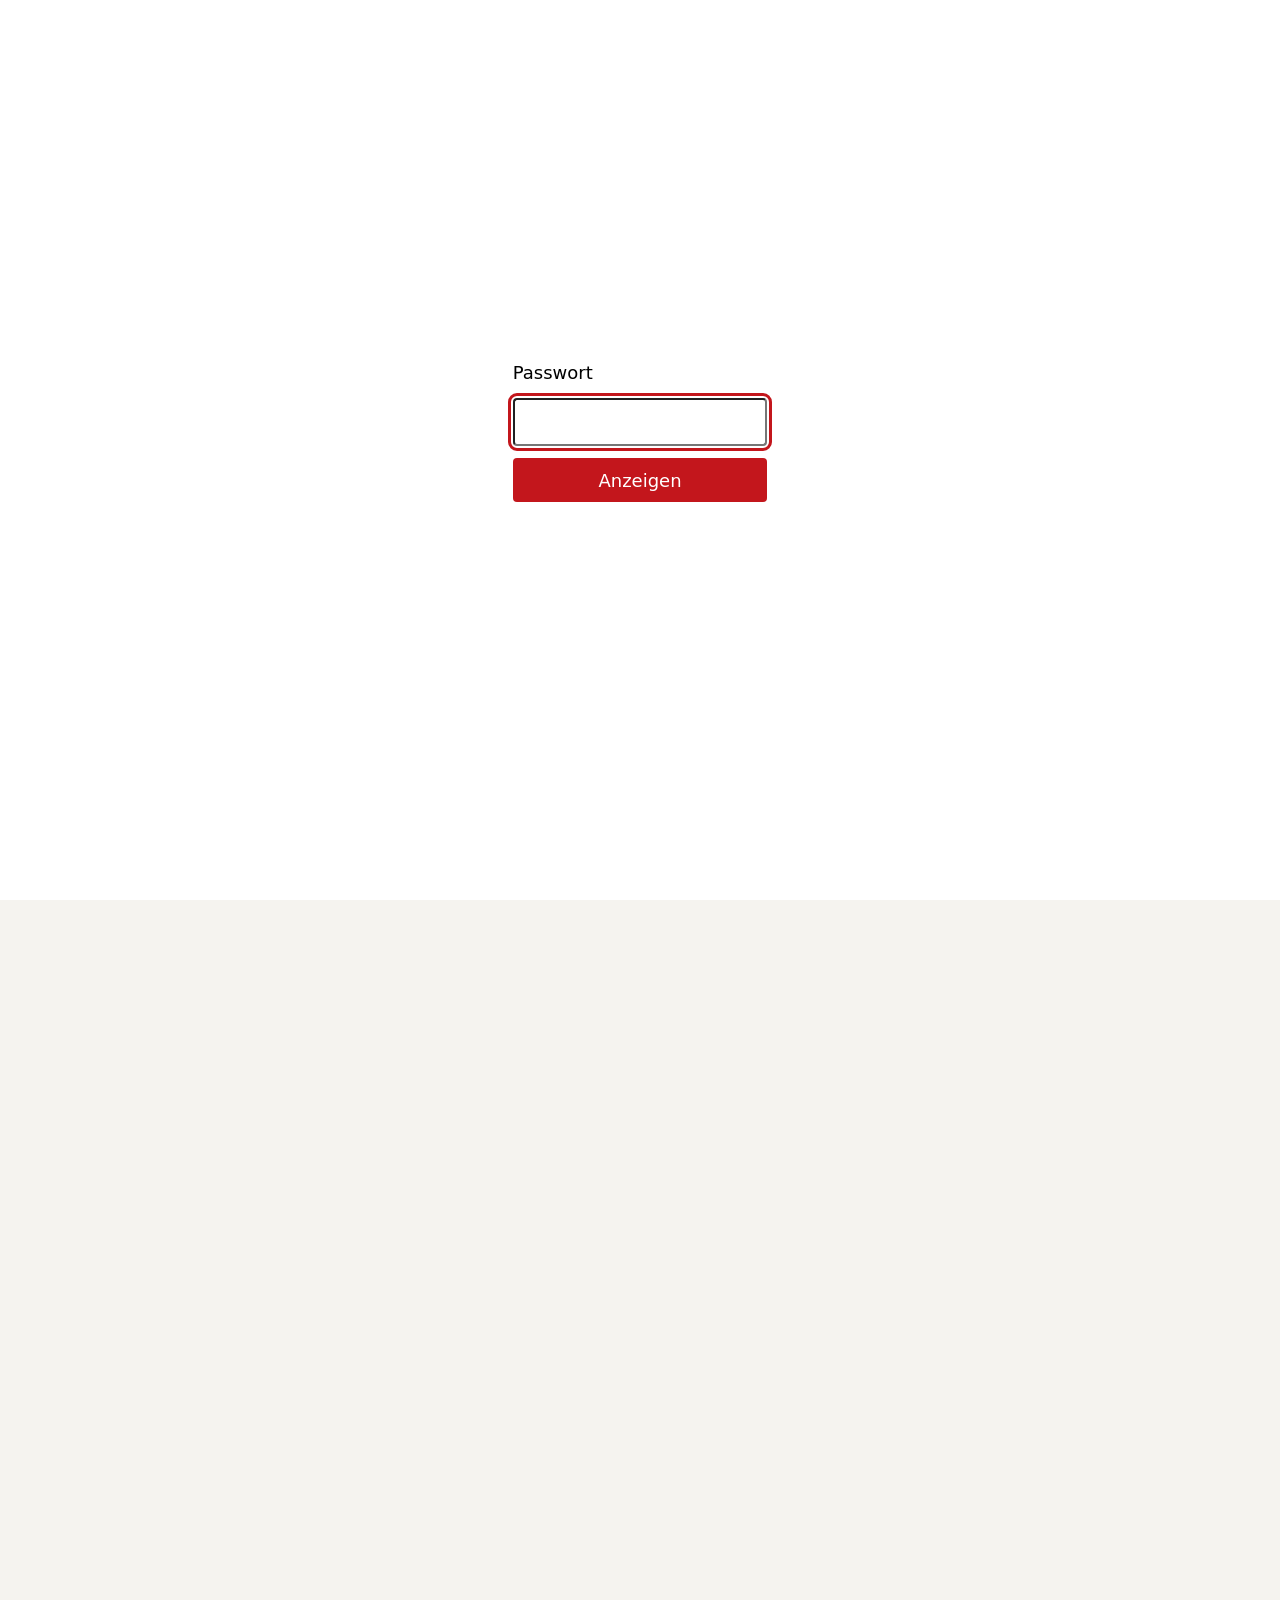
<file: index.html>
<!doctype html>
<html lang="de">
<head>
<meta charset="utf-8">
<meta name="viewport" content="width=device-width, initial-scale=1">
<title>Freiwillige Feuerwehr Lorsbach</title>
<meta name="description" content="Die Freiwillige Feuerwehr Lorsbach: Einsätze, Termine, Fahrzeuge, Jugendfeuerwehr, Kinderfeuerwehr und wie Sie mitmachen können.">
<meta name="theme-color" content="#c3161c">
<link rel="icon" href="favicon.svg" type="image/svg+xml">
<link rel="preload" href="fonts/barlow-condensed-latin-700-normal.woff2" as="font" type="font/woff2" crossorigin>
<link rel="stylesheet" href="css/style.css">
<script>document.documentElement.className = "js";</script>
<script src="js/daten.js" defer></script><script src="js/main.js" defer></script>
<script src="js/gate.js"></script>
<meta name="robots" content="noindex, nofollow">
</head>
<body>
<a class="skip" href="#inhalt">Zum Inhalt springen</a>
<header class="site-header">
  <div class="wrap header-inner">
    <a class="brand" href="index.html" aria-label="Feuerwehr Lorsbach – Startseite">
      <svg class="brand-mark" viewBox="0 0 40 40" aria-hidden="true"><rect width="40" height="40" rx="9" fill="#c3161c"/><path d="M20.6 6.5c1.2 5.6 8.4 8.9 8.4 16.6a9 9 0 0 1-18 0c0-4 2-6.8 4.1-8.6.2 2.9 1.5 4.7 3.3 5.2-.9-5.4.5-9.6 2.2-13.2z" fill="#fff"/><path d="M20 33c-2.6 0-4.3-1.8-4.3-4.2 0-2.6 2.1-3.7 3-6 .9 2.6 5.6 3.4 5.6 6.4 0 2.2-1.8 3.8-4.3 3.8z" fill="#e4ef1a"/></svg>
      <span class="brand-text"><span class="brand-name">Feuerwehr Lorsbach</span><span class="brand-sub">Freiwillige Feuerwehr Hofheim-Lorsbach · seit 1902</span></span>
    </a>
    <div class="header-tools">
      <a class="notruf-pill" href="tel:112" aria-label="Notruf 112 anrufen"><em>Notruf</em> <span>112</span></a>
      <button class="nav-toggle" type="button" aria-expanded="false" aria-controls="hauptnavigation"><span class="nav-toggle-bars" aria-hidden="true"></span><span class="nav-toggle-label">Menü</span></button>
    </div>
    <nav class="site-nav" id="hauptnavigation" aria-label="Hauptnavigation">
      <ul><li><a href="termine.html">Termine</a></li><li><a href="einsaetze.html">Einsätze</a></li><li><a href="fahrzeuge.html">Fahrzeuge</a></li><li><a href="ueber-uns.html">Über uns</a></li><li><a href="nachwuchs.html">Jugend</a></li><li><a href="brandschutz.html">Brandschutz</a></li><li class="nav-cta"><a href="mitmachen.html">Mitmachen</a></li></ul>
    </nav>
  </div>
  <div class="stripe" aria-hidden="true"></div>
</header>

<main id="inhalt">

<section class="hero">
  <div class="wrap hero-grid">
    <div>
      <p class="eyebrow">Freiwillige Feuerwehr Hofheim-Lorsbach</p>
      <h1>Wenn's brennt,<br>sind wir <em>da.</em></h1>
      <p class="lead">Seit 1902 rücken Lorsbacherinnen und Lorsbacher aus, wenn ihre Nachbarn Hilfe brauchen: bei Bränden, Unfällen, Sturm und Hochwasser, im Wald und am Kletterfelsen. Ehrenamtlich, rund um die Uhr.</p>
      <div class="btn-row">
        <a class="btn btn-primary" href="mitmachen.html">Mitmachen</a>
        <a class="btn btn-ghost" href="einsaetze.html">Aktuelle Einsätze</a>
      </div>
    </div>
    <figure class="hero-figure">
      <div class="hero-photo"><img src="img/gruppenbild-2018.jpg" width="800" height="600" alt="Die Mitglieder der Feuerwehr Lorsbach in Uniform vor ihren Einsatzfahrzeugen am Feuerwehrhaus"></div>
      <figcaption>Die Einsatzabteilung sowie die Alters- und Ehrenabteilung vor dem Feuerwehrhaus.</figcaption>
    </figure>
  </div>
  <div class="wrap">
    <div class="facts" style="margin-top:clamp(40px,6vw,72px)">
      <div class="fact"><div class="fact-num">1902</div><div class="fact-label">gegründet</div></div>
      <div class="fact"><div class="fact-num">36</div><div class="fact-label">Aktive in der Einsatzabteilung</div></div>
      <div class="fact"><div class="fact-num" data-einsaetze-jahr>63</div><div class="fact-label">Einsätze <span data-aktuelles-jahr>2026</span> bisher</div></div>
      <div class="fact"><div class="fact-num">5</div><div class="fact-label">Einsatzfahrzeuge</div></div>
      <div class="fact"><div class="fact-num">495</div><div class="fact-label">Fördermitglieder</div></div>
    </div>
  </div>
</section>

<section class="section section-alt">
  <div class="wrap grid-2">
    <div>
      <div class="section-head"><h2>Nächste Termine</h2><a class="arrow-link" href="termine.html">Alle Termine</a></div>
      <ul class="list" id="home-termine"><li class="empty">Termine werden geladen …</li></ul>
    </div>
    <div>
      <div class="section-head"><h2>Letzte Einsätze</h2><a class="arrow-link" href="einsaetze.html">Alle Einsätze</a></div>
      <ul class="list einsatz-list compact" id="home-einsaetze"><li class="empty">Einsätze werden geladen …</li></ul>
    </div>
  </div>
</section>

<section class="section">
  <div class="wrap">
    <p class="eyebrow">Mitmachen</p>
    <div class="section-head">
      <h2>Für jedes Alter ein Platz.</h2>
      <p class="lead" style="margin:0;max-width:46ch">Schauen Sie einfach zu den Übungszeiten im Feuerwehrhaus vorbei. Vorkenntnisse braucht niemand.</p>
    </div>
    <div class="grid-4">
      <article class="card join-card">
        <h3>Kinderfeuerwehr Löschtiger</h3>
        <p class="join-age">6–9 <small>Jahre</small></p>
        <p>Spielerisch die Feuerwehr kennenlernen, mit eigener Löschkarre.</p>
        <p class="join-when"><svg width="18" height="18" viewBox="0 0 24 24" fill="none" stroke="currentColor" stroke-width="2" stroke-linecap="round" stroke-linejoin="round" aria-hidden="true"><circle cx="12" cy="12" r="9"/><path d="M12 7v5l3 2"/></svg><span>Jeden zweiten Samstag, 16 Uhr</span></p>
        <div class="card-foot"><a class="arrow-link" href="nachwuchs.html#loeschtiger">Zu den Löschtigern</a></div>
      </article>
      <article class="card join-card">
        <h3>Jugendfeuerwehr</h3>
        <p class="join-age">10–17 <small>Jahre</small></p>
        <p>Übungen, Teamarbeit, Zeltlager und der 24-Stunden-Berufsfeuerwehrtag.</p>
        <p class="join-when"><svg width="18" height="18" viewBox="0 0 24 24" fill="none" stroke="currentColor" stroke-width="2" stroke-linecap="round" stroke-linejoin="round" aria-hidden="true"><circle cx="12" cy="12" r="9"/><path d="M12 7v5l3 2"/></svg><span>Dienstags, 18–20 Uhr (Schulzeit)</span></p>
        <div class="card-foot"><a class="arrow-link" href="nachwuchs.html#jugendfeuerwehr">Zur Jugendfeuerwehr</a></div>
      </article>
      <article class="card join-card">
        <h3>Einsatzabteilung</h3>
        <p class="join-age">ab 17 <small>Jahren</small></p>
        <p>Mehr als ein Hobby: Menschen retten, Brände löschen, technische Hilfe leisten.</p>
        <p class="join-when"><svg width="18" height="18" viewBox="0 0 24 24" fill="none" stroke="currentColor" stroke-width="2" stroke-linecap="round" stroke-linejoin="round" aria-hidden="true"><circle cx="12" cy="12" r="9"/><path d="M12 7v5l3 2"/></svg><span>Montags ab 19 Uhr</span></p>
        <div class="card-foot"><a class="arrow-link" href="mitmachen.html#einsatzabteilung">Mehr erfahren</a></div>
      </article>
      <article class="card join-card is-foerder">
        <h3>Förderverein</h3>
        <p class="join-age">ab 10 € <small>im Jahr</small></p>
        <p>Unterstützen Sie Ausrüstung und Ausbildung, die der Haushalt nicht abdeckt.</p>
        <p class="join-when"><svg width="18" height="18" viewBox="0 0 24 24" fill="none" stroke="currentColor" stroke-width="2" stroke-linecap="round" stroke-linejoin="round" aria-hidden="true"><circle cx="12" cy="12" r="9"/><path d="M12 7v5l3 2"/></svg><span>Jederzeit, per Mitgliedsantrag</span></p>
        <div class="card-foot"><a class="arrow-link" href="mitmachen.html#foerderverein">Fördermitglied werden</a></div>
      </article>
    </div>
  </div>
</section>

<section class="section section-alt">
  <div class="wrap media-split">
    <img src="img/fuhrpark2.jpg" width="800" height="324" alt="Die Fahrzeughalle des Feuerwehrhauses Lorsbach mit geöffneten Toren und vier Einsatzfahrzeugen" loading="lazy">
    <div>
      <p class="eyebrow">Fahrzeuge</p>
      <h2>Ausgerüstet für Tal, Wald und Fels.</h2>
      <p>Vom Tanklöschfahrzeug bis zum geländegängigen UTV: Unsere fünf Fahrzeuge sind auf das Lorsbachtal zugeschnitten, mit steilen Waldhängen, der Bahnstrecke und dem Kletterfelsen Walterstein.</p>
      <a class="arrow-link" href="fahrzeuge.html">Alle Fahrzeuge ansehen</a>
    </div>
  </div>
</section>

<section class="section section-dark">
  <div class="wrap">
    <div class="notruf-grid">
      <div class="big-112">1<span>1</span>2</div>
      <div>
        <p class="eyebrow">Im Notfall</p>
        <h2>So setzen Sie einen Notruf richtig ab.</h2>
        <p class="lead" style="margin:0">Feuerwehr und Rettungsdienst erreichen Sie europaweit kostenlos unter 112. Denken Sie an die fünf W und legen Sie nicht zuerst auf.</p>
      </div>
    </div>
    <ol class="five-w">
      <li><span class="w">Wo?</span><span class="q">Wo ist es passiert?</span><span class="h">Ort, Straße, Hausnummer, Stockwerk</span></li>
      <li><span class="w">Was?</span><span class="q">Was ist passiert?</span><span class="h">Brand, Unfall, Notfall</span></li>
      <li><span class="w">Wie viele?</span><span class="q">Wie viele Verletzte?</span><span class="h">Anzahl der Betroffenen</span></li>
      <li><span class="w">Welche?</span><span class="q">Welche Verletzungen?</span><span class="h">Art der Verletzungen</span></li>
      <li><span class="w">Warten!</span><span class="q">Warten auf Rückfragen</span><span class="h">Die Leitstelle beendet das Gespräch</span></li>
    </ol>
    <p style="margin-top:28px"><a class="arrow-link" href="brandschutz.html">Mehr zum Brandschutz</a></p>
  </div>
</section>

<section class="section">
  <div class="wrap media-split reverse">
    <img src="img/aussenansicht.jpg" width="1024" height="683" alt="Das Feuerwehrhaus Lorsbach mit Übungsturm, Im Lorsbachtal 13" loading="lazy">
    <div>
      <p class="eyebrow">Feuerwehrhaus</p>
      <h2>Im Lorsbachtal 13.</h2>
      <p>Seit August 2011 ist unser Feuerwehrhaus mit Fahrzeughalle, Schulungsraum, Jugendraum und Übungsturm die Wache für ganz Lorsbach. Ein großer Teil davon entstand in Eigenleistung.</p>
      <div class="btn-row">
        <a class="btn btn-ghost" href="ueber-uns.html#feuerwehrhaus">Mehr zum Feuerwehrhaus</a>
        <a class="btn btn-ghost" href="https://www.openstreetmap.org/search?query=Im%20Lorsbachtal%2013%2C%2065719%20Hofheim" rel="noopener">Auf der Karte zeigen</a>
      </div>
    </div>
  </div>
</section>

</main>

<footer class="site-footer">
  <div class="wrap footer-grid">
    <div>
      <h2>Feuerwehr Lorsbach</h2>
      <address>
        Feuerwehrhaus Lorsbach<br>
        Im Lorsbachtal 13<br>
        65719 Hofheim am Taunus
      </address>
      <p style="margin-top:10px"><a href="mailto:kontakt@feuerwehr-lorsbach.de">kontakt@feuerwehr-lorsbach.de</a><br>
      Telefon <a href="tel:+4961929869957">06192 9869957</a> (nicht ständig besetzt)</p>
      <div class="footer-112"><b>112</b><span>Im Notfall immer den Notruf wählen.</span></div>
    </div>
    <div>
      <h2>Wir</h2>
      <ul>
        <li><a href="ueber-uns.html">Über uns</a></li>
        <li><a href="einsaetze.html">Einsätze</a></li>
        <li><a href="fahrzeuge.html">Fahrzeuge</a></li>
        <li><a href="ueber-uns.html#feuerwehrhaus">Feuerwehrhaus</a></li>
        <li><a href="termine.html">Termine</a></li>
      </ul>
    </div>
    <div>
      <h2>Mitmachen</h2>
      <ul>
        <li><a href="mitmachen.html#einsatzabteilung">Einsatzabteilung</a></li>
        <li><a href="nachwuchs.html#jugendfeuerwehr">Jugendfeuerwehr</a></li>
        <li><a href="nachwuchs.html#loeschtiger">Kinderfeuerwehr Löschtiger</a></li>
        <li><a href="mitmachen.html#foerderverein">Förderverein</a></li>
        <li><a href="mitmachen.html#spenden">Spenden</a></li>
      </ul>
    </div>
    <div>
      <h2>Mehr</h2>
      <ul>
        <li><a href="brandschutz.html">Brandschutz &amp; Notruf</a></li>
        <li><a href="links.html">Links</a></li>
        <li><a href="https://www.facebook.com/FreiwilligeFeuerwehrLorsbach/" rel="noopener">Facebook</a></li>
        <li><a href="impressum.html">Impressum</a></li>
        <li><a href="datenschutz.html">Datenschutz</a></li>
      </ul>
    </div>
  </div>
  <div class="wrap footer-bottom">
    <span>© <span data-year>2026</span> Freiwillige Feuerwehr Lorsbach e.V.</span>
    <span>Ehrenamtlich für Lorsbach – rund um die Uhr.</span>
  </div>
</footer>
</body>
</html>
</file>
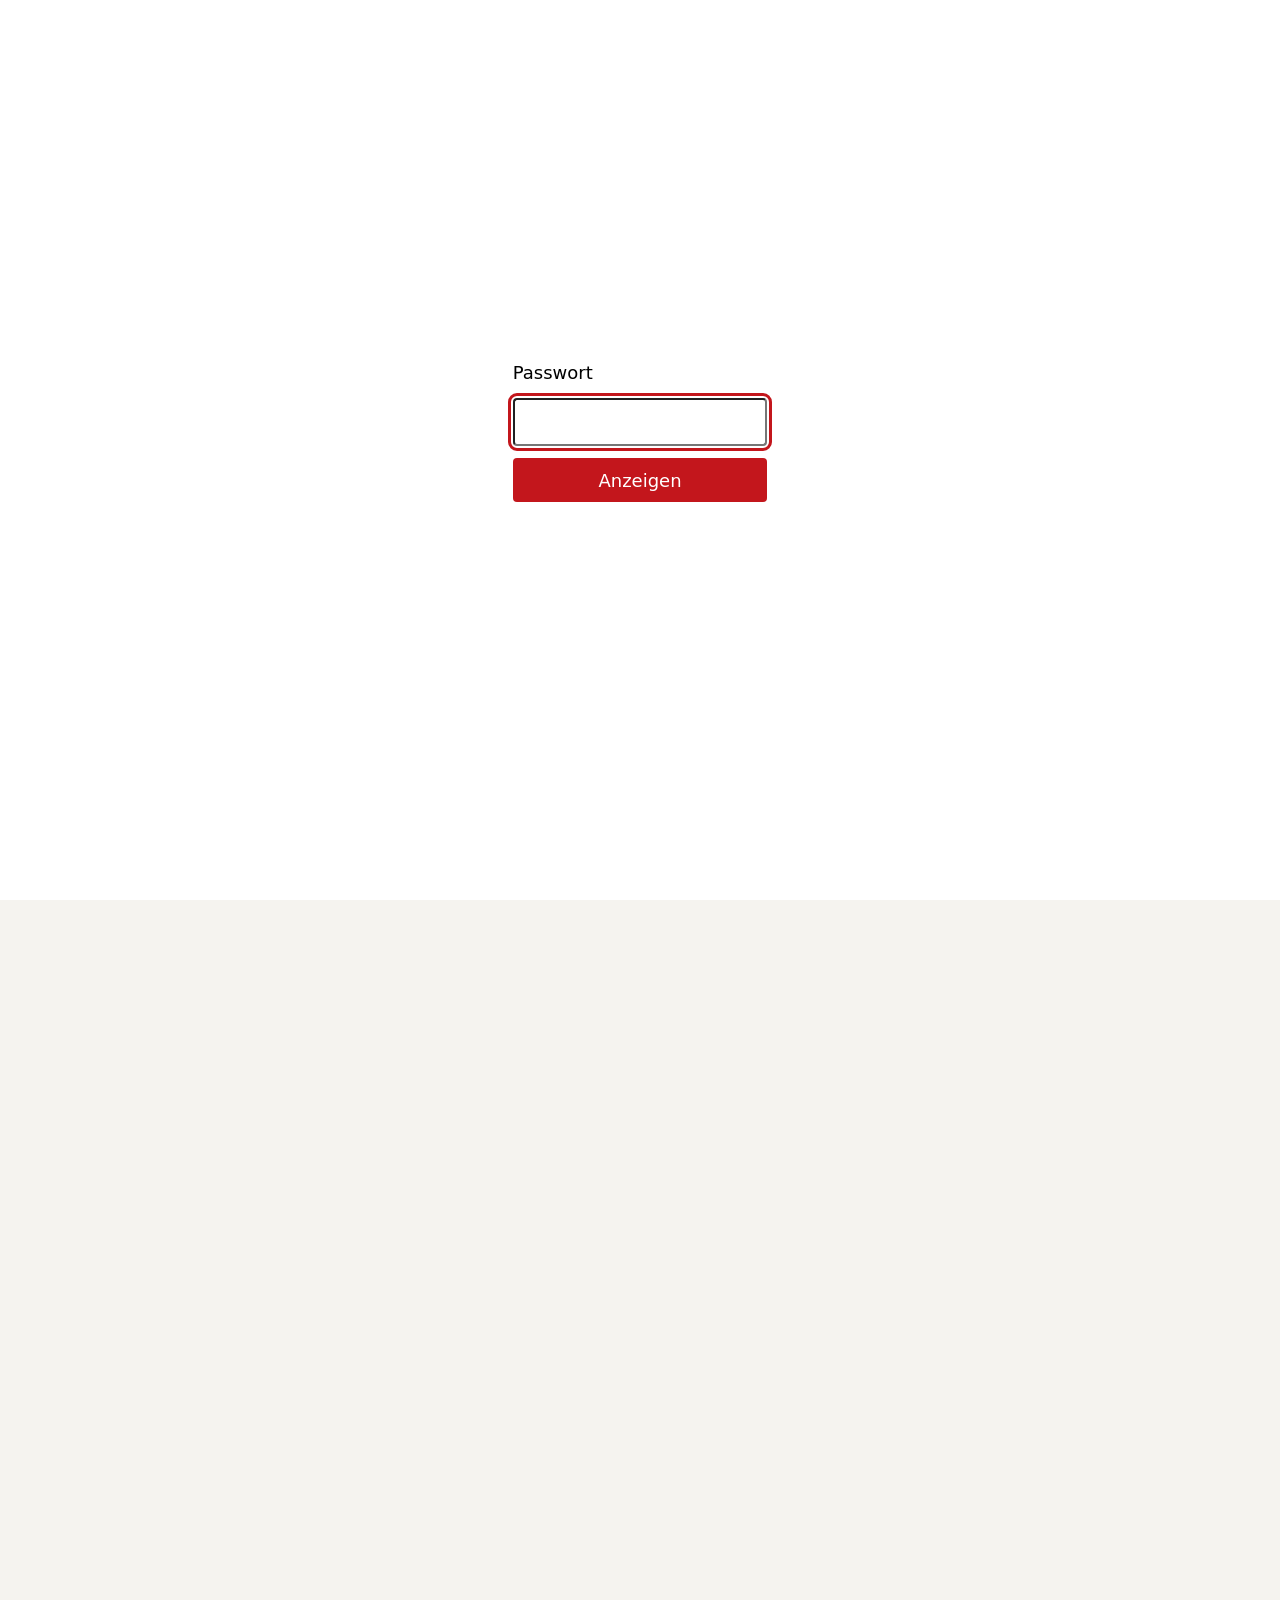
<file: brandschutz.html>
<!doctype html>
<html lang="de">
<head>
<meta charset="utf-8">
<meta name="viewport" content="width=device-width, initial-scale=1">
<title>Brandschutz & Notruf – Feuerwehr Lorsbach</title>
<meta name="description" content="Vorbeugender Brandschutz und der richtige Notruf: die fünf W.">
<meta name="theme-color" content="#c3161c">
<link rel="icon" href="favicon.svg" type="image/svg+xml">
<link rel="preload" href="fonts/barlow-condensed-latin-700-normal.woff2" as="font" type="font/woff2" crossorigin>
<link rel="stylesheet" href="css/style.css">
<script>document.documentElement.className = "js";</script>
<script src="js/daten.js" defer></script><script src="js/main.js" defer></script>
<script src="js/gate.js"></script>
<meta name="robots" content="noindex, nofollow">
</head>
<body>
<a class="skip" href="#inhalt">Zum Inhalt springen</a>
<header class="site-header">
  <div class="wrap header-inner">
    <a class="brand" href="index.html" aria-label="Feuerwehr Lorsbach – Startseite">
      <svg class="brand-mark" viewBox="0 0 40 40" aria-hidden="true"><rect width="40" height="40" rx="9" fill="#c3161c"/><path d="M20.6 6.5c1.2 5.6 8.4 8.9 8.4 16.6a9 9 0 0 1-18 0c0-4 2-6.8 4.1-8.6.2 2.9 1.5 4.7 3.3 5.2-.9-5.4.5-9.6 2.2-13.2z" fill="#fff"/><path d="M20 33c-2.6 0-4.3-1.8-4.3-4.2 0-2.6 2.1-3.7 3-6 .9 2.6 5.6 3.4 5.6 6.4 0 2.2-1.8 3.8-4.3 3.8z" fill="#e4ef1a"/></svg>
      <span class="brand-text"><span class="brand-name">Feuerwehr Lorsbach</span><span class="brand-sub">Freiwillige Feuerwehr Hofheim-Lorsbach · seit 1902</span></span>
    </a>
    <div class="header-tools">
      <a class="notruf-pill" href="tel:112" aria-label="Notruf 112 anrufen"><em>Notruf</em> <span>112</span></a>
      <button class="nav-toggle" type="button" aria-expanded="false" aria-controls="hauptnavigation"><span class="nav-toggle-bars" aria-hidden="true"></span><span class="nav-toggle-label">Menü</span></button>
    </div>
    <nav class="site-nav" id="hauptnavigation" aria-label="Hauptnavigation">
      <ul><li><a href="termine.html">Termine</a></li><li><a href="einsaetze.html">Einsätze</a></li><li><a href="fahrzeuge.html">Fahrzeuge</a></li><li><a href="ueber-uns.html">Über uns</a></li><li><a href="nachwuchs.html">Jugend</a></li><li><a href="brandschutz.html" aria-current="page">Brandschutz</a></li><li class="nav-cta"><a href="mitmachen.html">Mitmachen</a></li></ul>
    </nav>
  </div>
  <div class="stripe" aria-hidden="true"></div>
</header>

<main id="inhalt">

<section class="page-head">
  <div class="wrap narrow">
    <p class="eyebrow">Brandschutz</p>
    <h1>Am besten brennt es gar nicht erst.</h1>
    <p class="lead">Neben dem Löschen gehört auch der vorbeugende Brandschutz zu unseren Aufgaben: Menschen über Gefahren aufklären und zeigen, wie man richtig reagiert.</p>
  </div>
</section>

<section class="section section-dark">
  <div class="wrap">
    <div class="notruf-grid">
      <div class="big-112">1<span>1</span>2</div>
      <div>
        <p class="eyebrow">Notruf</p>
        <h2>Die fünf W.</h2>
        <p class="lead" style="margin:0">Mit diesen fünf Fragen hat die Leitstelle alles, was sie braucht. Am wichtigsten ist das letzte W: Legen Sie nicht selbst auf. So kann die Leitstelle nachfragen, falls etwas fehlt.</p>
      </div>
    </div>
    <ol class="five-w">
      <li><span class="w">Wo?</span><span class="q">Wo ist es passiert?</span><span class="h">Ort, Straße, Hausnummer, Stockwerk</span></li>
      <li><span class="w">Was?</span><span class="q">Was ist passiert?</span><span class="h">Brand, Unfall, Notfall</span></li>
      <li><span class="w">Wie viele?</span><span class="q">Wie viele Verletzte?</span><span class="h">Anzahl der Betroffenen</span></li>
      <li><span class="w">Welche?</span><span class="q">Welche Verletzungen?</span><span class="h">Art der Verletzungen</span></li>
      <li><span class="w">Warten!</span><span class="q">Warten auf Rückfragen</span><span class="h">Die Leitstelle beendet das Gespräch</span></li>
    </ol>
  </div>
</section>

<section class="section">
  <div class="wrap grid-2">
    <div class="prose">
      <h2 style="margin-top:0">Brandschutzerziehung in Kita und Schule</h2>
      <p>Jedes Jahr üben wir mit dem Kindergarten und der Grundschule. In der Woche davor besuchen uns die Kindergartengruppen im Feuerwehrhaus und lernen kindgerecht, was die Feuerwehr macht. So verlieren die Kinder die Angst vor Feuerwehrleuten in voller Schutzkleidung, die im Ernstfall doch ein wenig unheimlich aussehen.</p>
      <p>Nach der Übung an der Grundschule besuchen wir außerdem die einzelnen Klassen und sprechen mit den Kindern über unsere Aufgaben. Besonders wichtig ist uns dabei, dass alle wissen, wie ein Notruf funktioniert.</p>
    </div>
    <div class="card">
      <h3>Rauchmelder retten Leben</h3>
      <p>Die meisten Brandopfer sterben nicht an den Flammen, sondern im Schlaf am Rauch. In Hessen sind Rauchmelder in Schlafräumen, Kinderzimmern und Fluren, über die Rettungswege führen, Pflicht.</p>
      <p>Testen Sie Ihre Rauchmelder regelmäßig mit der Prüftaste und tauschen Sie sie nach rund zehn Jahren aus.</p>
    </div>
  </div>
</section>

</main>

<footer class="site-footer">
  <div class="wrap footer-grid">
    <div>
      <h2>Feuerwehr Lorsbach</h2>
      <address>
        Feuerwehrhaus Lorsbach<br>
        Im Lorsbachtal 13<br>
        65719 Hofheim am Taunus
      </address>
      <p style="margin-top:10px"><a href="mailto:kontakt@feuerwehr-lorsbach.de">kontakt@feuerwehr-lorsbach.de</a><br>
      Telefon <a href="tel:+4961929869957">06192 9869957</a> (nicht ständig besetzt)</p>
      <div class="footer-112"><b>112</b><span>Im Notfall immer den Notruf wählen.</span></div>
    </div>
    <div>
      <h2>Wir</h2>
      <ul>
        <li><a href="ueber-uns.html">Über uns</a></li>
        <li><a href="einsaetze.html">Einsätze</a></li>
        <li><a href="fahrzeuge.html">Fahrzeuge</a></li>
        <li><a href="ueber-uns.html#feuerwehrhaus">Feuerwehrhaus</a></li>
        <li><a href="termine.html">Termine</a></li>
      </ul>
    </div>
    <div>
      <h2>Mitmachen</h2>
      <ul>
        <li><a href="mitmachen.html#einsatzabteilung">Einsatzabteilung</a></li>
        <li><a href="nachwuchs.html#jugendfeuerwehr">Jugendfeuerwehr</a></li>
        <li><a href="nachwuchs.html#loeschtiger">Kinderfeuerwehr Löschtiger</a></li>
        <li><a href="mitmachen.html#foerderverein">Förderverein</a></li>
        <li><a href="mitmachen.html#spenden">Spenden</a></li>
      </ul>
    </div>
    <div>
      <h2>Mehr</h2>
      <ul>
        <li><a href="brandschutz.html">Brandschutz &amp; Notruf</a></li>
        <li><a href="links.html">Links</a></li>
        <li><a href="https://www.facebook.com/FreiwilligeFeuerwehrLorsbach/" rel="noopener">Facebook</a></li>
        <li><a href="impressum.html">Impressum</a></li>
        <li><a href="datenschutz.html">Datenschutz</a></li>
      </ul>
    </div>
  </div>
  <div class="wrap footer-bottom">
    <span>© <span data-year>2026</span> Freiwillige Feuerwehr Lorsbach e.V.</span>
    <span>Ehrenamtlich für Lorsbach – rund um die Uhr.</span>
  </div>
</footer>
</body>
</html>
</file>
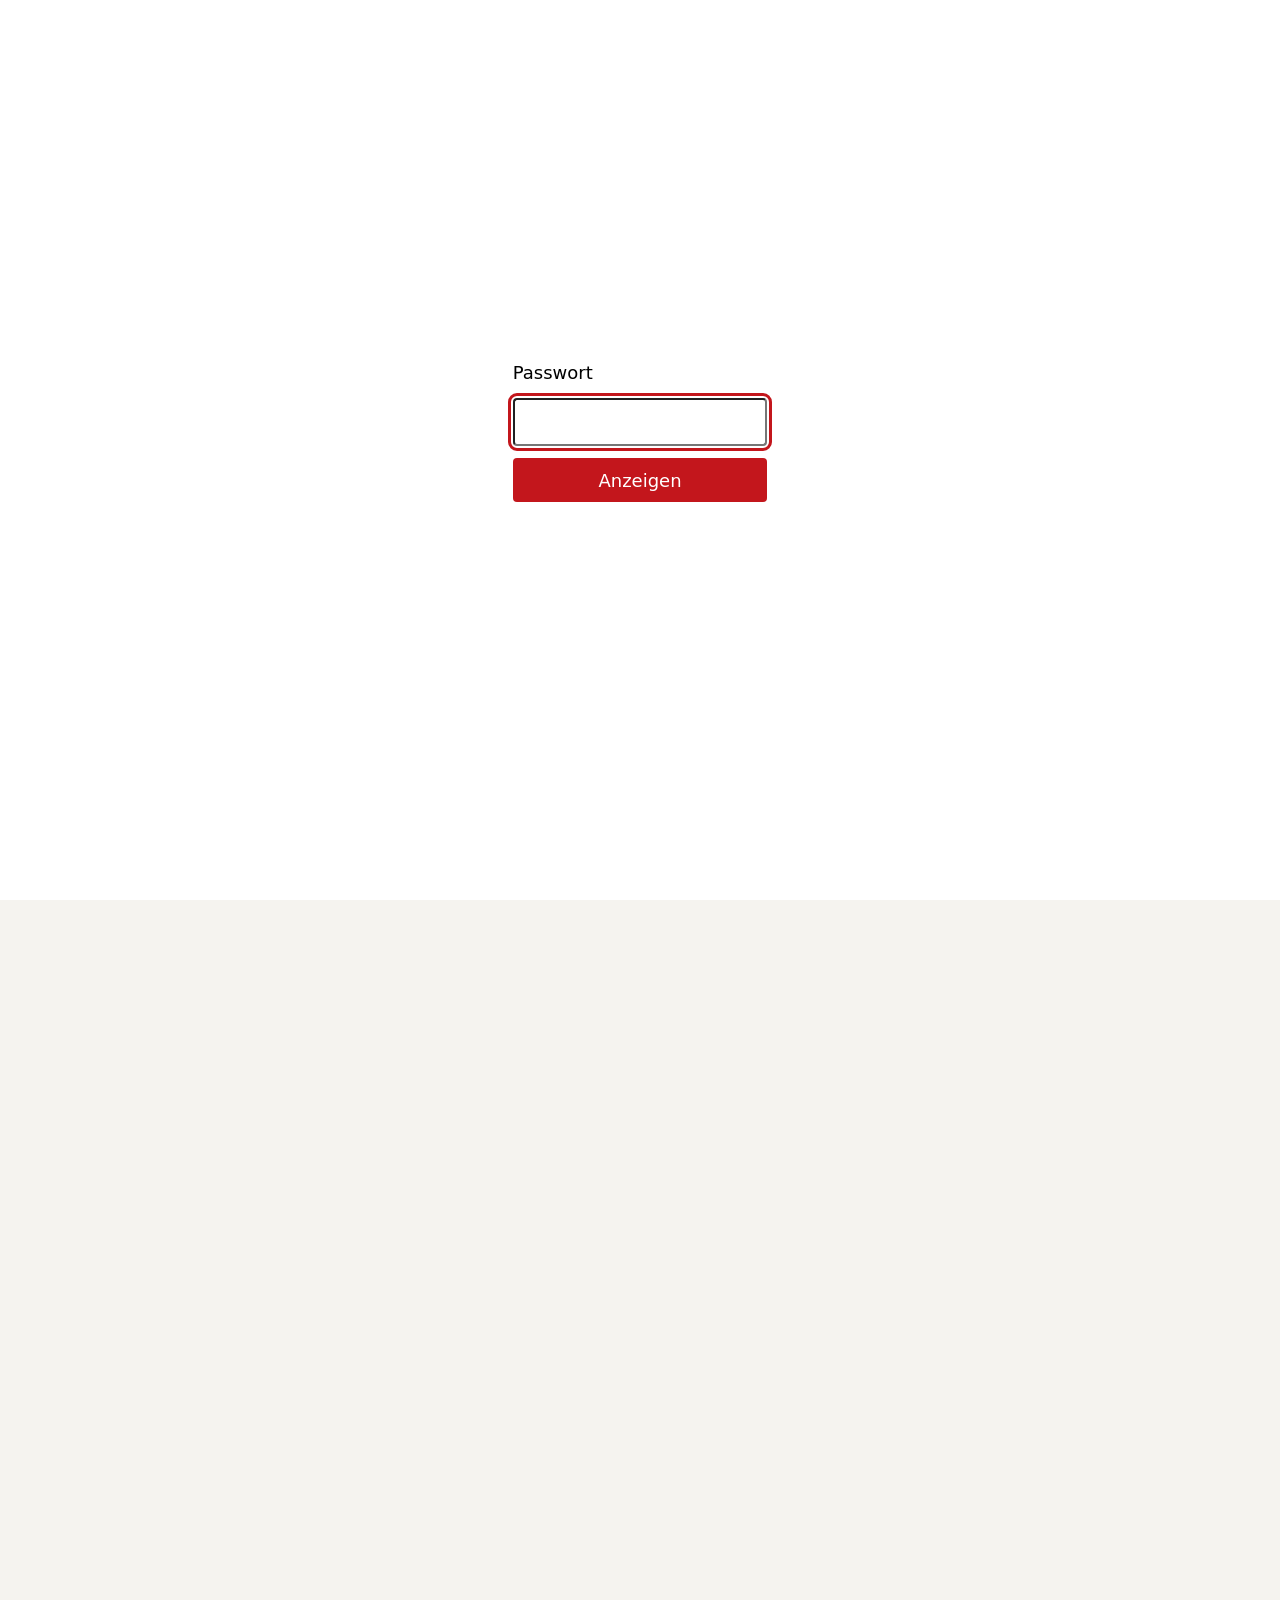
<file: datenschutz.html>
<!doctype html>
<html lang="de">
<head>
<meta charset="utf-8">
<meta name="viewport" content="width=device-width, initial-scale=1">
<title>Datenschutz – Feuerwehr Lorsbach</title>
<meta name="description" content="Datenschutzerklärung der Feuerwehr Lorsbach.">
<meta name="theme-color" content="#c3161c">
<link rel="icon" href="favicon.svg" type="image/svg+xml">
<link rel="preload" href="fonts/barlow-condensed-latin-700-normal.woff2" as="font" type="font/woff2" crossorigin>
<link rel="stylesheet" href="css/style.css">
<script>document.documentElement.className = "js";</script>
<script src="js/daten.js" defer></script><script src="js/main.js" defer></script>
<script src="js/gate.js"></script>
<meta name="robots" content="noindex, nofollow">
</head>
<body>
<a class="skip" href="#inhalt">Zum Inhalt springen</a>
<header class="site-header">
  <div class="wrap header-inner">
    <a class="brand" href="index.html" aria-label="Feuerwehr Lorsbach – Startseite">
      <svg class="brand-mark" viewBox="0 0 40 40" aria-hidden="true"><rect width="40" height="40" rx="9" fill="#c3161c"/><path d="M20.6 6.5c1.2 5.6 8.4 8.9 8.4 16.6a9 9 0 0 1-18 0c0-4 2-6.8 4.1-8.6.2 2.9 1.5 4.7 3.3 5.2-.9-5.4.5-9.6 2.2-13.2z" fill="#fff"/><path d="M20 33c-2.6 0-4.3-1.8-4.3-4.2 0-2.6 2.1-3.7 3-6 .9 2.6 5.6 3.4 5.6 6.4 0 2.2-1.8 3.8-4.3 3.8z" fill="#e4ef1a"/></svg>
      <span class="brand-text"><span class="brand-name">Feuerwehr Lorsbach</span><span class="brand-sub">Freiwillige Feuerwehr Hofheim-Lorsbach · seit 1902</span></span>
    </a>
    <div class="header-tools">
      <a class="notruf-pill" href="tel:112" aria-label="Notruf 112 anrufen"><em>Notruf</em> <span>112</span></a>
      <button class="nav-toggle" type="button" aria-expanded="false" aria-controls="hauptnavigation"><span class="nav-toggle-bars" aria-hidden="true"></span><span class="nav-toggle-label">Menü</span></button>
    </div>
    <nav class="site-nav" id="hauptnavigation" aria-label="Hauptnavigation">
      <ul><li><a href="termine.html">Termine</a></li><li><a href="einsaetze.html">Einsätze</a></li><li><a href="fahrzeuge.html">Fahrzeuge</a></li><li><a href="ueber-uns.html">Über uns</a></li><li><a href="nachwuchs.html">Jugend</a></li><li><a href="brandschutz.html">Brandschutz</a></li><li class="nav-cta"><a href="mitmachen.html">Mitmachen</a></li></ul>
    </nav>
  </div>
  <div class="stripe" aria-hidden="true"></div>
</header>

<main id="inhalt">

<section class="page-head"><div class="wrap narrow"><p class="eyebrow">Rechtliches</p><h1>Datenschutz&shy;erklärung</h1></div></section>
<section class="section-tight" style="padding-top:0">
  <div class="wrap narrow prose">
    <p>Wir nehmen den Schutz Ihrer persönlichen Daten ernst und behandeln sie vertraulich, entsprechend der Datenschutz-Grundverordnung (DSGVO) und dieser Erklärung. Diese Website kommt ohne Cookies, ohne Analyse- oder Trackingdienste und ohne eingebettete Inhalte von Drittanbietern aus. Schriften werden von unserem eigenen Server geladen.</p>

    <h2>Verantwortlicher</h2>
    <p>Förderverein Freiwillige Feuerwehr Lorsbach e.V.<br>Im Lorsbachtal 13, 65719 Hofheim-Lorsbach<br>E-Mail: <a href="mailto:kontakt@feuerwehr-lorsbach.de">kontakt@feuerwehr-lorsbach.de</a></p>

    <h2>Hosting und Server-Logdateien</h2>
    <p>Diese Website wird bei <span class="placeholder">[Name und Anschrift des Hosting-Anbieters]</span> betrieben. Beim Aufruf speichert der Server automatisch Informationen, die Ihr Browser übermittelt: Browsertyp und -version, Betriebssystem, Referrer-URL, IP-Adresse bzw. Hostname des zugreifenden Rechners sowie Datum und Uhrzeit der Anfrage.</p>
    <p>Diese Daten sind technisch erforderlich, um die Website auszuliefern und ihre Sicherheit zu gewährleisten. Rechtsgrundlage ist Art. 6 Abs. 1 lit. f DSGVO. Die Logdateien werden nach <span class="placeholder">[Speicherdauer, z. B. 14 Tagen]</span> gelöscht und nicht mit anderen Datenquellen zusammengeführt.</p>

    <h2>Kontakt per E-Mail</h2>
    <p>Wenn Sie uns per E-Mail schreiben, verwenden wir Ihre Angaben nur, um Ihre Anfrage zu bearbeiten (Art. 6 Abs. 1 lit. b bzw. f DSGVO). Wir geben sie nicht ohne Ihre Zustimmung an Dritte weiter. Bitte beachten Sie, dass die Übertragung per E-Mail Sicherheitslücken aufweisen kann.</p>

    <h2>Externe Links</h2>
    <p>Links zu anderen Angeboten, etwa Facebook, PayPal oder OpenStreetMap, sind einfache Verweise. Erst wenn Sie einem solchen Link folgen, gelten die Datenschutzbestimmungen des jeweiligen Anbieters.</p>

    <h2>Ihre Rechte</h2>
    <p>Sie haben das Recht auf Auskunft (Art. 15 DSGVO), Berichtigung (Art. 16), Löschung (Art. 17), Einschränkung der Verarbeitung (Art. 18), Datenübertragbarkeit (Art. 20) und Widerspruch gegen die Verarbeitung (Art. 21 DSGVO). Wenden Sie sich dazu an die oben genannte Adresse.</p>
    <p>Außerdem können Sie sich bei einer Datenschutz-Aufsichtsbehörde beschweren, in Hessen beim Hessischen Beauftragten für Datenschutz und Informationsfreiheit, Gustav-Stresemann-Ring 1, 65189 Wiesbaden.</p>

    <h2>Widerspruch gegen Werbe-E-Mails</h2>
    <p>Der Nutzung der im Impressum veröffentlichten Kontaktdaten zur Übersendung nicht ausdrücklich angeforderter Werbung und Informationsmaterialien wird hiermit widersprochen.</p>
  </div>
</section>

</main>

<footer class="site-footer">
  <div class="wrap footer-grid">
    <div>
      <h2>Feuerwehr Lorsbach</h2>
      <address>
        Feuerwehrhaus Lorsbach<br>
        Im Lorsbachtal 13<br>
        65719 Hofheim am Taunus
      </address>
      <p style="margin-top:10px"><a href="mailto:kontakt@feuerwehr-lorsbach.de">kontakt@feuerwehr-lorsbach.de</a><br>
      Telefon <a href="tel:+4961929869957">06192 9869957</a> (nicht ständig besetzt)</p>
      <div class="footer-112"><b>112</b><span>Im Notfall immer den Notruf wählen.</span></div>
    </div>
    <div>
      <h2>Wir</h2>
      <ul>
        <li><a href="ueber-uns.html">Über uns</a></li>
        <li><a href="einsaetze.html">Einsätze</a></li>
        <li><a href="fahrzeuge.html">Fahrzeuge</a></li>
        <li><a href="ueber-uns.html#feuerwehrhaus">Feuerwehrhaus</a></li>
        <li><a href="termine.html">Termine</a></li>
      </ul>
    </div>
    <div>
      <h2>Mitmachen</h2>
      <ul>
        <li><a href="mitmachen.html#einsatzabteilung">Einsatzabteilung</a></li>
        <li><a href="nachwuchs.html#jugendfeuerwehr">Jugendfeuerwehr</a></li>
        <li><a href="nachwuchs.html#loeschtiger">Kinderfeuerwehr Löschtiger</a></li>
        <li><a href="mitmachen.html#foerderverein">Förderverein</a></li>
        <li><a href="mitmachen.html#spenden">Spenden</a></li>
      </ul>
    </div>
    <div>
      <h2>Mehr</h2>
      <ul>
        <li><a href="brandschutz.html">Brandschutz &amp; Notruf</a></li>
        <li><a href="links.html">Links</a></li>
        <li><a href="https://www.facebook.com/FreiwilligeFeuerwehrLorsbach/" rel="noopener">Facebook</a></li>
        <li><a href="impressum.html">Impressum</a></li>
        <li><a href="datenschutz.html">Datenschutz</a></li>
      </ul>
    </div>
  </div>
  <div class="wrap footer-bottom">
    <span>© <span data-year>2026</span> Freiwillige Feuerwehr Lorsbach e.V.</span>
    <span>Ehrenamtlich für Lorsbach – rund um die Uhr.</span>
  </div>
</footer>
</body>
</html>
</file>
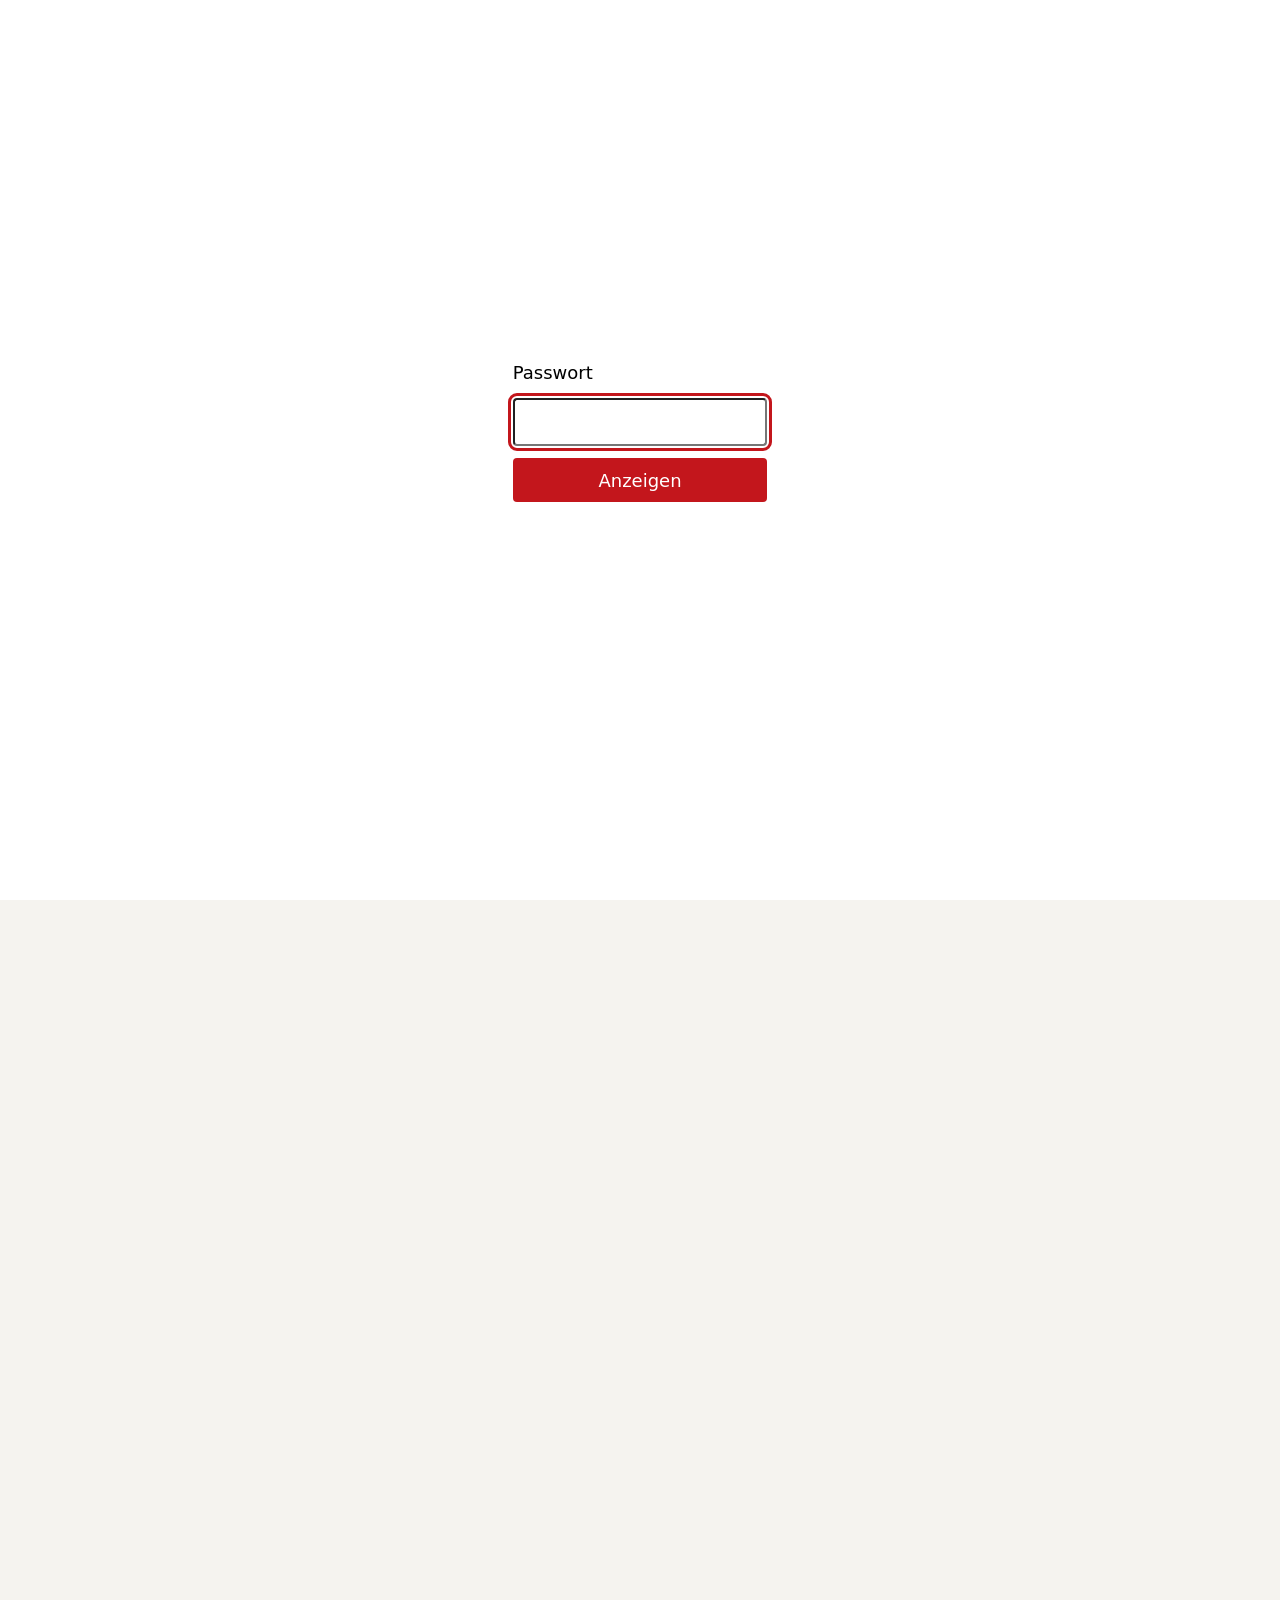
<file: einsaetze.html>
<!doctype html>
<html lang="de">
<head>
<meta charset="utf-8">
<meta name="viewport" content="width=device-width, initial-scale=1">
<title>Einsätze – Feuerwehr Lorsbach</title>
<meta name="description" content="Alle Einsätze der Feuerwehr Lorsbach mit Einsatzberichten und Statistik seit 2001.">
<meta name="theme-color" content="#c3161c">
<link rel="icon" href="favicon.svg" type="image/svg+xml">
<link rel="preload" href="fonts/barlow-condensed-latin-700-normal.woff2" as="font" type="font/woff2" crossorigin>
<link rel="stylesheet" href="css/style.css">
<script>document.documentElement.className = "js";</script>
<script src="js/daten.js" defer></script><script src="js/main.js" defer></script>
<script src="js/gate.js"></script>
<meta name="robots" content="noindex, nofollow">
</head>
<body>
<a class="skip" href="#inhalt">Zum Inhalt springen</a>
<header class="site-header">
  <div class="wrap header-inner">
    <a class="brand" href="index.html" aria-label="Feuerwehr Lorsbach – Startseite">
      <svg class="brand-mark" viewBox="0 0 40 40" aria-hidden="true"><rect width="40" height="40" rx="9" fill="#c3161c"/><path d="M20.6 6.5c1.2 5.6 8.4 8.9 8.4 16.6a9 9 0 0 1-18 0c0-4 2-6.8 4.1-8.6.2 2.9 1.5 4.7 3.3 5.2-.9-5.4.5-9.6 2.2-13.2z" fill="#fff"/><path d="M20 33c-2.6 0-4.3-1.8-4.3-4.2 0-2.6 2.1-3.7 3-6 .9 2.6 5.6 3.4 5.6 6.4 0 2.2-1.8 3.8-4.3 3.8z" fill="#e4ef1a"/></svg>
      <span class="brand-text"><span class="brand-name">Feuerwehr Lorsbach</span><span class="brand-sub">Freiwillige Feuerwehr Hofheim-Lorsbach · seit 1902</span></span>
    </a>
    <div class="header-tools">
      <a class="notruf-pill" href="tel:112" aria-label="Notruf 112 anrufen"><em>Notruf</em> <span>112</span></a>
      <button class="nav-toggle" type="button" aria-expanded="false" aria-controls="hauptnavigation"><span class="nav-toggle-bars" aria-hidden="true"></span><span class="nav-toggle-label">Menü</span></button>
    </div>
    <nav class="site-nav" id="hauptnavigation" aria-label="Hauptnavigation">
      <ul><li><a href="termine.html">Termine</a></li><li><a href="einsaetze.html" aria-current="page">Einsätze</a></li><li><a href="fahrzeuge.html">Fahrzeuge</a></li><li><a href="ueber-uns.html">Über uns</a></li><li><a href="nachwuchs.html">Jugend</a></li><li><a href="brandschutz.html">Brandschutz</a></li><li class="nav-cta"><a href="mitmachen.html">Mitmachen</a></li></ul>
    </nav>
  </div>
  <div class="stripe" aria-hidden="true"></div>
</header>

<main id="inhalt">

<section class="page-head">
  <div class="wrap">
    <p class="eyebrow">Einsätze</p>
    <h1>Unsere Einsätze.</h1>
    <p class="lead">Vom Wohnungsbrand bis zum Bussard, der nicht mehr fliegen kann: Hier steht jeder Einsatz der Feuerwehr Lorsbach. Ausgewählte Einsätze haben einen ausführlichen Bericht.</p>
  </div>
</section>

<section class="section-tight" style="padding-top:0">
  <div class="wrap">
    <div class="toolbar">
      <div class="seg" id="jahr-wahl" role="group" aria-label="Jahr auswählen"></div>
      <label class="search">
        <span class="visually-hidden">Einsätze durchsuchen</span>
        <svg width="18" height="18" viewBox="0 0 24 24" fill="none" stroke="currentColor" stroke-width="2" aria-hidden="true"><circle cx="11" cy="11" r="7"/><path d="m20 20-3.5-3.5"/></svg>
        <input type="search" id="einsatz-suche" placeholder="Suchen, z. B. Waldbrand">
      </label>
    </div>
    <div class="year-summary" id="jahr-summary" aria-live="polite"></div>
    <ul class="list einsatz-list" id="einsatz-liste"><li class="empty">Einsätze werden geladen …</li></ul>
    <p style="margin-top:20px"><button class="btn btn-ghost" type="button" id="einsatz-mehr" hidden>Alle anzeigen</button></p>
  </div>
</section>

<section class="section" style="padding-top:24px">
  <div class="wrap">
    <div class="chart-card">
      <h2>Einsätze pro Jahr</h2>
      <p class="muted" style="margin:0">Seit 2001. Der hellere Balken ist das laufende Jahr.</p>
      <div class="chart" id="chart-jahre"></div>
      <details class="table-view">
        <summary>Als Tabelle anzeigen</summary>
        <table class="data-table"><thead><tr><th>Jahr</th><th>Einsätze</th></tr></thead><tbody id="chart-tabelle"></tbody></table>
      </details>
    </div>
    <p class="muted small" style="margin-top:20px">Einsatzlisten vor 2025 finden Sie vorerst noch im <a href="https://www.feuerwehr-lorsbach.de/einsaetze/einsaetze.php" rel="noopener">Archiv der bisherigen Website</a>.</p>
  </div>
</section>

</main>

<footer class="site-footer">
  <div class="wrap footer-grid">
    <div>
      <h2>Feuerwehr Lorsbach</h2>
      <address>
        Feuerwehrhaus Lorsbach<br>
        Im Lorsbachtal 13<br>
        65719 Hofheim am Taunus
      </address>
      <p style="margin-top:10px"><a href="mailto:kontakt@feuerwehr-lorsbach.de">kontakt@feuerwehr-lorsbach.de</a><br>
      Telefon <a href="tel:+4961929869957">06192 9869957</a> (nicht ständig besetzt)</p>
      <div class="footer-112"><b>112</b><span>Im Notfall immer den Notruf wählen.</span></div>
    </div>
    <div>
      <h2>Wir</h2>
      <ul>
        <li><a href="ueber-uns.html">Über uns</a></li>
        <li><a href="einsaetze.html">Einsätze</a></li>
        <li><a href="fahrzeuge.html">Fahrzeuge</a></li>
        <li><a href="ueber-uns.html#feuerwehrhaus">Feuerwehrhaus</a></li>
        <li><a href="termine.html">Termine</a></li>
      </ul>
    </div>
    <div>
      <h2>Mitmachen</h2>
      <ul>
        <li><a href="mitmachen.html#einsatzabteilung">Einsatzabteilung</a></li>
        <li><a href="nachwuchs.html#jugendfeuerwehr">Jugendfeuerwehr</a></li>
        <li><a href="nachwuchs.html#loeschtiger">Kinderfeuerwehr Löschtiger</a></li>
        <li><a href="mitmachen.html#foerderverein">Förderverein</a></li>
        <li><a href="mitmachen.html#spenden">Spenden</a></li>
      </ul>
    </div>
    <div>
      <h2>Mehr</h2>
      <ul>
        <li><a href="brandschutz.html">Brandschutz &amp; Notruf</a></li>
        <li><a href="links.html">Links</a></li>
        <li><a href="https://www.facebook.com/FreiwilligeFeuerwehrLorsbach/" rel="noopener">Facebook</a></li>
        <li><a href="impressum.html">Impressum</a></li>
        <li><a href="datenschutz.html">Datenschutz</a></li>
      </ul>
    </div>
  </div>
  <div class="wrap footer-bottom">
    <span>© <span data-year>2026</span> Freiwillige Feuerwehr Lorsbach e.V.</span>
    <span>Ehrenamtlich für Lorsbach – rund um die Uhr.</span>
  </div>
</footer>
</body>
</html>
</file>
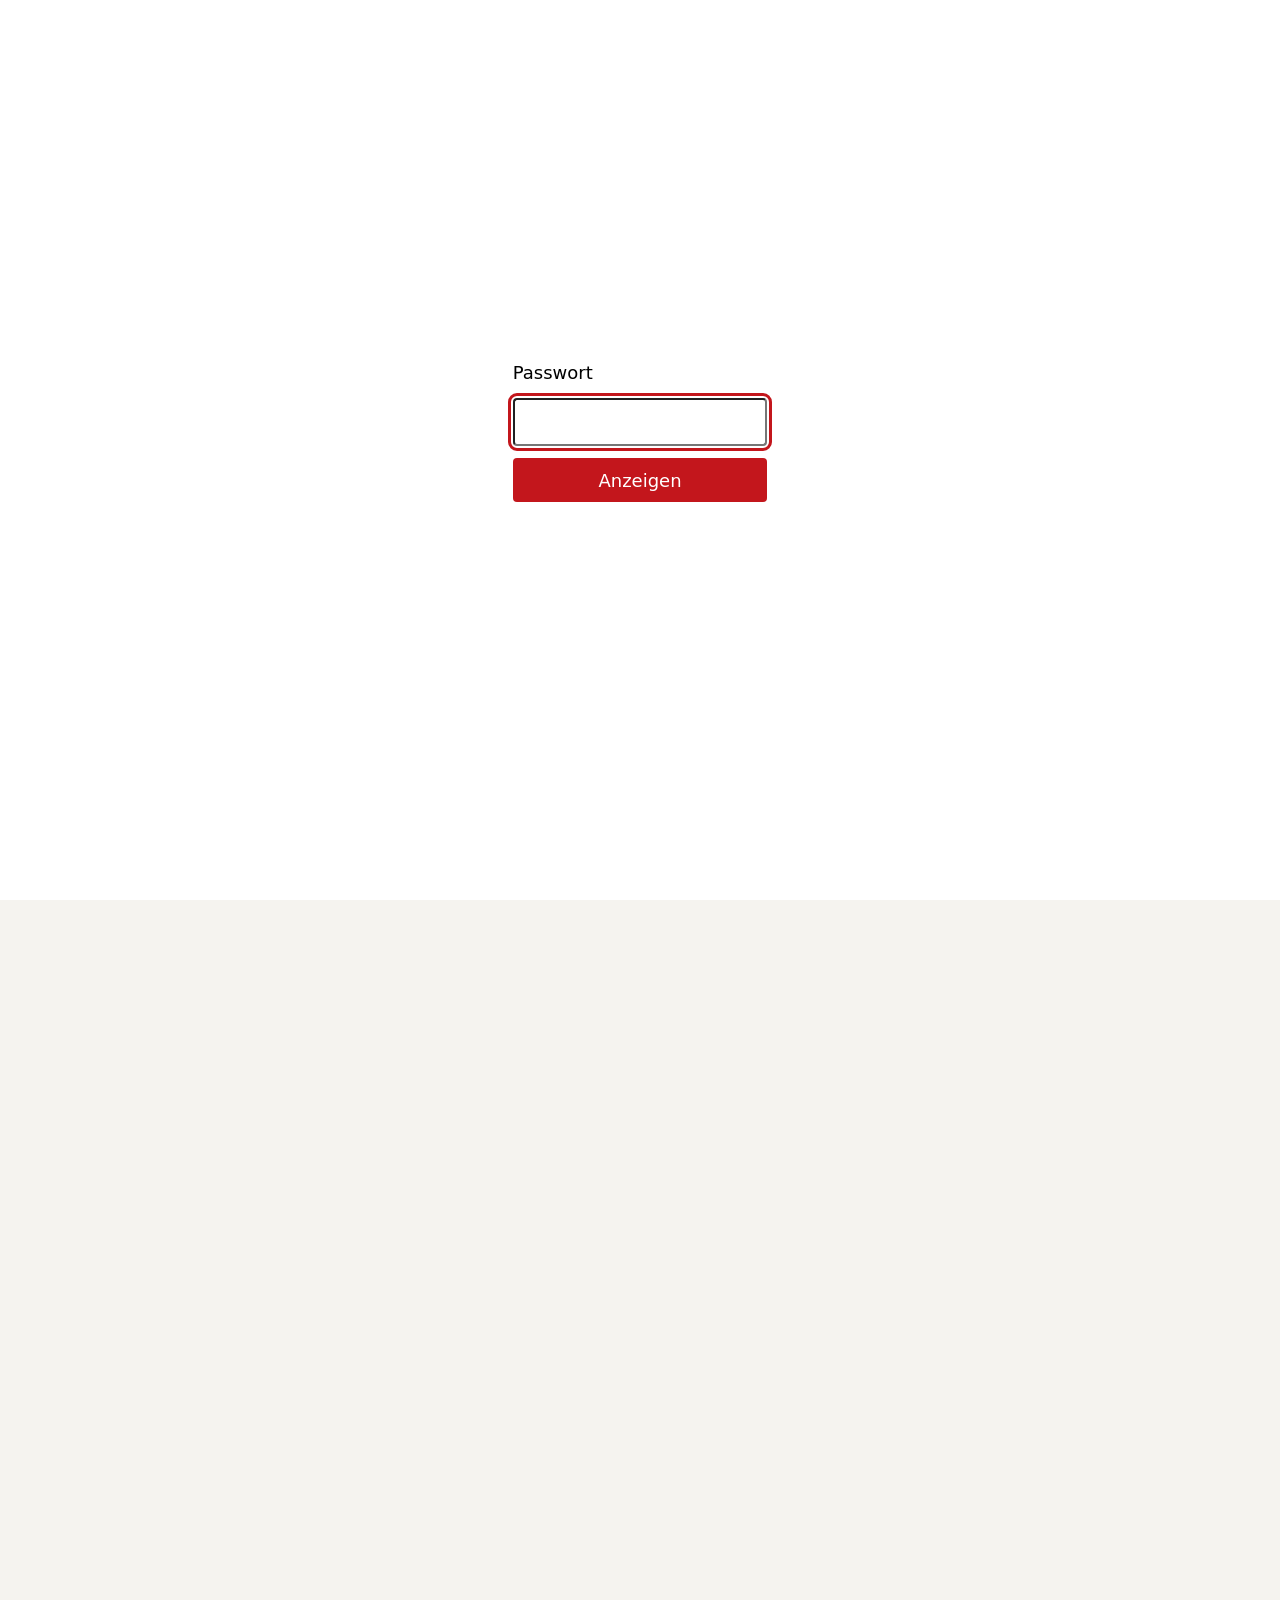
<file: einsatz-2025-03.html>
<!doctype html>
<html lang="de">
<head>
<meta charset="utf-8">
<meta name="viewport" content="width=device-width, initial-scale=1">
<title>Einsatz 03/2025: LKW-Brand auf der Raststätte Weilbach – Feuerwehr Lorsbach</title>
<meta name="description" content="Einsatzbericht 03/2025 der Feuerwehr Lorsbach: LKW-Brand auf der Raststätte Weilbach.">
<meta name="theme-color" content="#c3161c">
<link rel="icon" href="favicon.svg" type="image/svg+xml">
<link rel="preload" href="fonts/barlow-condensed-latin-700-normal.woff2" as="font" type="font/woff2" crossorigin>
<link rel="stylesheet" href="css/style.css">
<script>document.documentElement.className = "js";</script>
<script src="js/daten.js" defer></script><script src="js/main.js" defer></script>
<script src="js/gate.js"></script>
<meta name="robots" content="noindex, nofollow">
</head>
<body>
<a class="skip" href="#inhalt">Zum Inhalt springen</a>
<header class="site-header">
  <div class="wrap header-inner">
    <a class="brand" href="index.html" aria-label="Feuerwehr Lorsbach – Startseite">
      <svg class="brand-mark" viewBox="0 0 40 40" aria-hidden="true"><rect width="40" height="40" rx="9" fill="#c3161c"/><path d="M20.6 6.5c1.2 5.6 8.4 8.9 8.4 16.6a9 9 0 0 1-18 0c0-4 2-6.8 4.1-8.6.2 2.9 1.5 4.7 3.3 5.2-.9-5.4.5-9.6 2.2-13.2z" fill="#fff"/><path d="M20 33c-2.6 0-4.3-1.8-4.3-4.2 0-2.6 2.1-3.7 3-6 .9 2.6 5.6 3.4 5.6 6.4 0 2.2-1.8 3.8-4.3 3.8z" fill="#e4ef1a"/></svg>
      <span class="brand-text"><span class="brand-name">Feuerwehr Lorsbach</span><span class="brand-sub">Freiwillige Feuerwehr Hofheim-Lorsbach · seit 1902</span></span>
    </a>
    <div class="header-tools">
      <a class="notruf-pill" href="tel:112" aria-label="Notruf 112 anrufen"><em>Notruf</em> <span>112</span></a>
      <button class="nav-toggle" type="button" aria-expanded="false" aria-controls="hauptnavigation"><span class="nav-toggle-bars" aria-hidden="true"></span><span class="nav-toggle-label">Menü</span></button>
    </div>
    <nav class="site-nav" id="hauptnavigation" aria-label="Hauptnavigation">
      <ul><li><a href="termine.html">Termine</a></li><li><a href="einsaetze.html" aria-current="page">Einsätze</a></li><li><a href="fahrzeuge.html">Fahrzeuge</a></li><li><a href="ueber-uns.html">Über uns</a></li><li><a href="nachwuchs.html">Jugend</a></li><li><a href="brandschutz.html">Brandschutz</a></li><li class="nav-cta"><a href="mitmachen.html">Mitmachen</a></li></ul>
    </nav>
  </div>
  <div class="stripe" aria-hidden="true"></div>
</header>

<main id="inhalt">

<section class="page-head">
  <div class="wrap narrow">
    <p class="crumbs"><a href="einsaetze.html">Einsätze</a> / Bericht 03/2025</p>
    <p class="eyebrow">Einsatzbericht 03/2025</p>
    <h1>LKW-Brand auf der Raststätte Weilbach</h1>
  </div>
</section>
<section class="section-tight" style="padding-top:0">
  <div class="wrap narrow">
    <dl class="report-facts"><div><dt>Datum</dt><dd>Sa, 25.01.2025</dd></div><div><dt>Alarm</dt><dd>19:22 Uhr</dd></div><div><dt>Ende</dt><dd>20:52 Uhr</dd></div><div><dt>Dauer</dt><dd>1:30 h</dd></div><div><dt>Stichwort</dt><dd>FLKW A</dd></div><div><dt>Einsatzort</dt><dd>Raststätte Weilbach, A 66</dd></div><div class=span2><dt>Fahrzeuge</dt><dd>TLF 16/25, TSF-W, SW 1000, MTF</dd></div><div class="wide"><dt>Weitere Kräfte</dt><dd>Feuerwehr Hofheim, Feuerwehr Langenhain, Feuerwehr Wildsachsen, Rettungsdienst, Polizei</dd></div></dl>
    <div class="prose">
<p><strong>Lage:</strong> Brennender LKW auf der Autobahnraststätte Weilbach, A 66 Richtung Wiesbaden.</p>
<p>Gegen 19:20 Uhr wurde die Feuerwehr Lorsbach zu einem ungewöhnlichen Einsatzstichwort und -ort gerufen: Auf der Raststätte Weilbach war ein LKW in Brand geraten. Die Alarm- und Ausrückeordnung sieht hierfür neben der Feuerwehr Hofheim am Taunus und der jeweiligen Löschzugergänzung (diesmal die Feuerwehr Hofheim-Langenhain) auch den Löschzug Wasserversorgung vor, den wir gemeinsam mit der Feuerwehr Hofheim-Wildsachsen bilden.</p>
<p>Das Feuer war schnell unter Kontrolle und gelöscht, da bereits vor unserem Eintreffen mit Feuerlöschern gegen den Brand vorgegangen worden war.</p>
</div>
    <div class="gallery"><a href="img/einsatz2025_03_01.jpg"><img src="img/einsatz2025_03_01.jpg" alt="Einsatzkräfte unter Atemschutz am brennenden LKW in der Nacht" loading="lazy" width="600" height="450"></a><a href="img/einsatz2025_03_02.jpg"><img src="img/einsatz2025_03_02.jpg" alt="Löscharbeiten am LKW auf der Raststätte Weilbach" loading="lazy" width="600" height="450"></a></div>
    <p style="margin-top:40px"><a class="arrow-link" href="einsaetze.html">Alle Einsätze</a></p>
  </div>
</section>

</main>

<footer class="site-footer">
  <div class="wrap footer-grid">
    <div>
      <h2>Feuerwehr Lorsbach</h2>
      <address>
        Feuerwehrhaus Lorsbach<br>
        Im Lorsbachtal 13<br>
        65719 Hofheim am Taunus
      </address>
      <p style="margin-top:10px"><a href="mailto:kontakt@feuerwehr-lorsbach.de">kontakt@feuerwehr-lorsbach.de</a><br>
      Telefon <a href="tel:+4961929869957">06192 9869957</a> (nicht ständig besetzt)</p>
      <div class="footer-112"><b>112</b><span>Im Notfall immer den Notruf wählen.</span></div>
    </div>
    <div>
      <h2>Wir</h2>
      <ul>
        <li><a href="ueber-uns.html">Über uns</a></li>
        <li><a href="einsaetze.html">Einsätze</a></li>
        <li><a href="fahrzeuge.html">Fahrzeuge</a></li>
        <li><a href="ueber-uns.html#feuerwehrhaus">Feuerwehrhaus</a></li>
        <li><a href="termine.html">Termine</a></li>
      </ul>
    </div>
    <div>
      <h2>Mitmachen</h2>
      <ul>
        <li><a href="mitmachen.html#einsatzabteilung">Einsatzabteilung</a></li>
        <li><a href="nachwuchs.html#jugendfeuerwehr">Jugendfeuerwehr</a></li>
        <li><a href="nachwuchs.html#loeschtiger">Kinderfeuerwehr Löschtiger</a></li>
        <li><a href="mitmachen.html#foerderverein">Förderverein</a></li>
        <li><a href="mitmachen.html#spenden">Spenden</a></li>
      </ul>
    </div>
    <div>
      <h2>Mehr</h2>
      <ul>
        <li><a href="brandschutz.html">Brandschutz &amp; Notruf</a></li>
        <li><a href="links.html">Links</a></li>
        <li><a href="https://www.facebook.com/FreiwilligeFeuerwehrLorsbach/" rel="noopener">Facebook</a></li>
        <li><a href="impressum.html">Impressum</a></li>
        <li><a href="datenschutz.html">Datenschutz</a></li>
      </ul>
    </div>
  </div>
  <div class="wrap footer-bottom">
    <span>© <span data-year>2026</span> Freiwillige Feuerwehr Lorsbach e.V.</span>
    <span>Ehrenamtlich für Lorsbach – rund um die Uhr.</span>
  </div>
</footer>
</body>
</html>
</file>
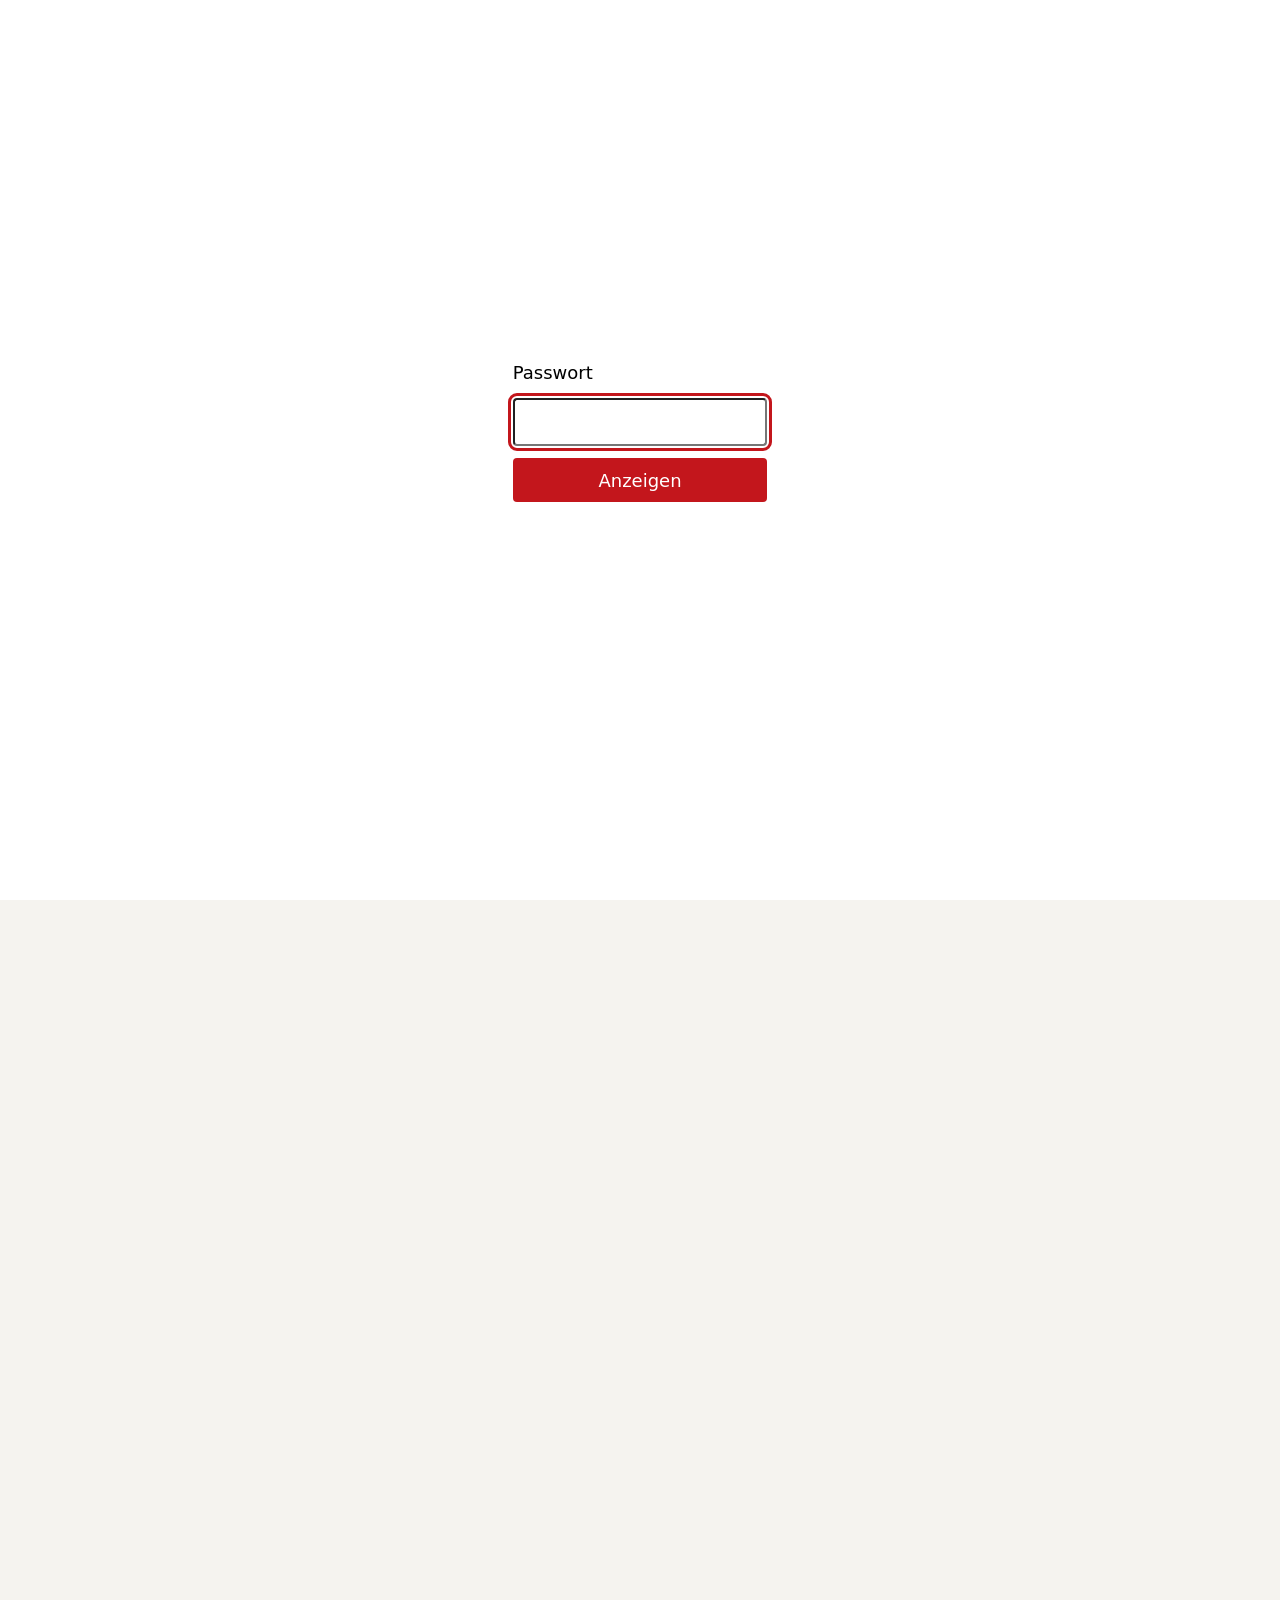
<file: einsatz-2025-06.html>
<!doctype html>
<html lang="de">
<head>
<meta charset="utf-8">
<meta name="viewport" content="width=device-width, initial-scale=1">
<title>Einsatz 06/2025: Wohnungsbrand in Marxheim – Feuerwehr Lorsbach</title>
<meta name="description" content="Einsatzbericht 06/2025 der Feuerwehr Lorsbach: Wohnungsbrand in Marxheim.">
<meta name="theme-color" content="#c3161c">
<link rel="icon" href="favicon.svg" type="image/svg+xml">
<link rel="preload" href="fonts/barlow-condensed-latin-700-normal.woff2" as="font" type="font/woff2" crossorigin>
<link rel="stylesheet" href="css/style.css">
<script>document.documentElement.className = "js";</script>
<script src="js/daten.js" defer></script><script src="js/main.js" defer></script>
<script src="js/gate.js"></script>
<meta name="robots" content="noindex, nofollow">
</head>
<body>
<a class="skip" href="#inhalt">Zum Inhalt springen</a>
<header class="site-header">
  <div class="wrap header-inner">
    <a class="brand" href="index.html" aria-label="Feuerwehr Lorsbach – Startseite">
      <svg class="brand-mark" viewBox="0 0 40 40" aria-hidden="true"><rect width="40" height="40" rx="9" fill="#c3161c"/><path d="M20.6 6.5c1.2 5.6 8.4 8.9 8.4 16.6a9 9 0 0 1-18 0c0-4 2-6.8 4.1-8.6.2 2.9 1.5 4.7 3.3 5.2-.9-5.4.5-9.6 2.2-13.2z" fill="#fff"/><path d="M20 33c-2.6 0-4.3-1.8-4.3-4.2 0-2.6 2.1-3.7 3-6 .9 2.6 5.6 3.4 5.6 6.4 0 2.2-1.8 3.8-4.3 3.8z" fill="#e4ef1a"/></svg>
      <span class="brand-text"><span class="brand-name">Feuerwehr Lorsbach</span><span class="brand-sub">Freiwillige Feuerwehr Hofheim-Lorsbach · seit 1902</span></span>
    </a>
    <div class="header-tools">
      <a class="notruf-pill" href="tel:112" aria-label="Notruf 112 anrufen"><em>Notruf</em> <span>112</span></a>
      <button class="nav-toggle" type="button" aria-expanded="false" aria-controls="hauptnavigation"><span class="nav-toggle-bars" aria-hidden="true"></span><span class="nav-toggle-label">Menü</span></button>
    </div>
    <nav class="site-nav" id="hauptnavigation" aria-label="Hauptnavigation">
      <ul><li><a href="termine.html">Termine</a></li><li><a href="einsaetze.html" aria-current="page">Einsätze</a></li><li><a href="fahrzeuge.html">Fahrzeuge</a></li><li><a href="ueber-uns.html">Über uns</a></li><li><a href="nachwuchs.html">Jugend</a></li><li><a href="brandschutz.html">Brandschutz</a></li><li class="nav-cta"><a href="mitmachen.html">Mitmachen</a></li></ul>
    </nav>
  </div>
  <div class="stripe" aria-hidden="true"></div>
</header>

<main id="inhalt">

<section class="page-head">
  <div class="wrap narrow">
    <p class="crumbs"><a href="einsaetze.html">Einsätze</a> / Bericht 06/2025</p>
    <p class="eyebrow">Einsatzbericht 06/2025</p>
    <h1>Wohnungsbrand in Marxheim</h1>
  </div>
</section>
<section class="section-tight" style="padding-top:0">
  <div class="wrap narrow">
    <dl class="report-facts"><div><dt>Datum</dt><dd>Mo, 03.02.2025</dd></div><div><dt>Alarm</dt><dd>15:11 Uhr</dd></div><div><dt>Ende</dt><dd>18:15 Uhr</dd></div><div><dt>Dauer</dt><dd>3:04 h</dd></div><div><dt>Stichwort</dt><dd>F2Y MFH</dd></div><div><dt>Einsatzort</dt><dd>Marxheim</dd></div><div class=span2><dt>Fahrzeuge</dt><dd>TLF 16/25, TSF-W, MTF</dd></div><div class="wide"><dt>Weitere Kräfte</dt><dd>FF Hofheim, FF Marxheim, FF Diedenbergen, FF Wallau, FF Wildsachsen, FF Langenhain, Rettungsdienst, Polizei, THW</dd></div></dl>
    <div class="prose">
<p><strong>Lage:</strong> Brand in einer Erdgeschosswohnung einer Seniorenwohnanlage.</p>
<p>Um 15:11 Uhr wurden wir gemeinsam mit allen anderen Hofheimer Feuerwehren zu einem Brand in den Schlesierweg nach Marxheim gerufen.</p>
<p>Vor Ort stand eine Wohnung im Erdgeschoss im Vollbrand, den die ersteintreffenden Kräfte der Feuerwehren Hofheim-Marxheim und Hofheim am Taunus bekämpften. Mehrere Wohnungen der Anlage waren von Brandrauch betroffen. Gemeinsam mit den anderen Stadtteilen stellten wir weitere Atemschutzgeräteträger und Kräfte für die Atemschutz-Notfalltrainierte Staffel (ANTS). Außerdem richteten wir den Hygieneplatz für die Kräfte aus dem Innenangriff ein.</p>
<p>Da zu Einsatzbeginn unklar war, wie viele Personen sich im Gebäude befanden und möglicherweise betroffen waren, wurden zahlreiche Rettungsdienstfahrzeuge alarmiert und die Berliner Straße gesperrt.</p>
</div>
    <div class="gallery"><a href="img/einsatz2025_06_01.jpg"><img src="img/einsatz2025_06_01.jpg" alt="Einsatzstelle am Wohnungsbrand in Marxheim" loading="lazy" width="600" height="450"></a></div>
    <p style="margin-top:40px"><a class="arrow-link" href="einsaetze.html">Alle Einsätze</a></p>
  </div>
</section>

</main>

<footer class="site-footer">
  <div class="wrap footer-grid">
    <div>
      <h2>Feuerwehr Lorsbach</h2>
      <address>
        Feuerwehrhaus Lorsbach<br>
        Im Lorsbachtal 13<br>
        65719 Hofheim am Taunus
      </address>
      <p style="margin-top:10px"><a href="mailto:kontakt@feuerwehr-lorsbach.de">kontakt@feuerwehr-lorsbach.de</a><br>
      Telefon <a href="tel:+4961929869957">06192 9869957</a> (nicht ständig besetzt)</p>
      <div class="footer-112"><b>112</b><span>Im Notfall immer den Notruf wählen.</span></div>
    </div>
    <div>
      <h2>Wir</h2>
      <ul>
        <li><a href="ueber-uns.html">Über uns</a></li>
        <li><a href="einsaetze.html">Einsätze</a></li>
        <li><a href="fahrzeuge.html">Fahrzeuge</a></li>
        <li><a href="ueber-uns.html#feuerwehrhaus">Feuerwehrhaus</a></li>
        <li><a href="termine.html">Termine</a></li>
      </ul>
    </div>
    <div>
      <h2>Mitmachen</h2>
      <ul>
        <li><a href="mitmachen.html#einsatzabteilung">Einsatzabteilung</a></li>
        <li><a href="nachwuchs.html#jugendfeuerwehr">Jugendfeuerwehr</a></li>
        <li><a href="nachwuchs.html#loeschtiger">Kinderfeuerwehr Löschtiger</a></li>
        <li><a href="mitmachen.html#foerderverein">Förderverein</a></li>
        <li><a href="mitmachen.html#spenden">Spenden</a></li>
      </ul>
    </div>
    <div>
      <h2>Mehr</h2>
      <ul>
        <li><a href="brandschutz.html">Brandschutz &amp; Notruf</a></li>
        <li><a href="links.html">Links</a></li>
        <li><a href="https://www.facebook.com/FreiwilligeFeuerwehrLorsbach/" rel="noopener">Facebook</a></li>
        <li><a href="impressum.html">Impressum</a></li>
        <li><a href="datenschutz.html">Datenschutz</a></li>
      </ul>
    </div>
  </div>
  <div class="wrap footer-bottom">
    <span>© <span data-year>2026</span> Freiwillige Feuerwehr Lorsbach e.V.</span>
    <span>Ehrenamtlich für Lorsbach – rund um die Uhr.</span>
  </div>
</footer>
</body>
</html>
</file>
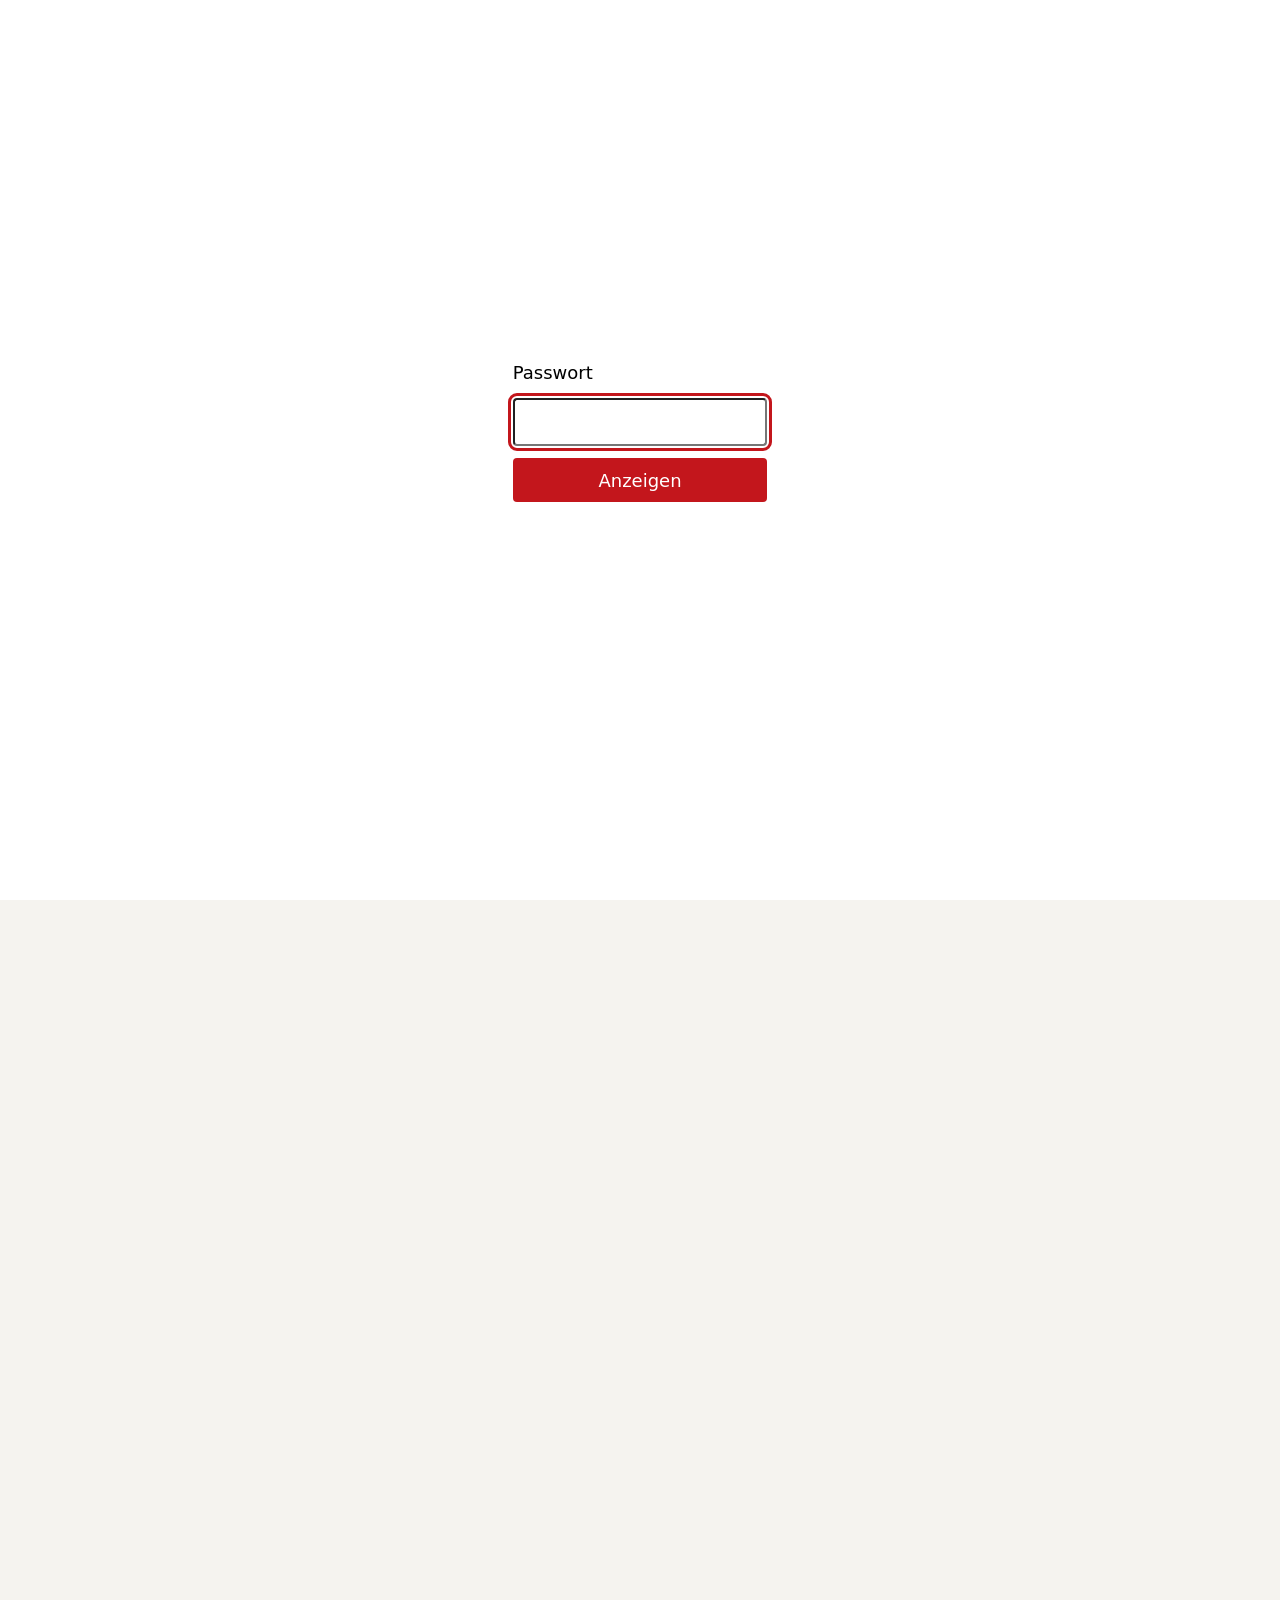
<file: fahrzeuge.html>
<!doctype html>
<html lang="de">
<head>
<meta charset="utf-8">
<meta name="viewport" content="width=device-width, initial-scale=1">
<title>Fahrzeuge – Feuerwehr Lorsbach</title>
<meta name="description" content="Die Einsatzfahrzeuge der Feuerwehr Lorsbach: TLF 16/25, TSF-W, SW 1000, MTF und UTV.">
<meta name="theme-color" content="#c3161c">
<link rel="icon" href="favicon.svg" type="image/svg+xml">
<link rel="preload" href="fonts/barlow-condensed-latin-700-normal.woff2" as="font" type="font/woff2" crossorigin>
<link rel="stylesheet" href="css/style.css">
<script>document.documentElement.className = "js";</script>
<script src="js/daten.js" defer></script><script src="js/main.js" defer></script>
<script src="js/gate.js"></script>
<meta name="robots" content="noindex, nofollow">
</head>
<body>
<a class="skip" href="#inhalt">Zum Inhalt springen</a>
<header class="site-header">
  <div class="wrap header-inner">
    <a class="brand" href="index.html" aria-label="Feuerwehr Lorsbach – Startseite">
      <svg class="brand-mark" viewBox="0 0 40 40" aria-hidden="true"><rect width="40" height="40" rx="9" fill="#c3161c"/><path d="M20.6 6.5c1.2 5.6 8.4 8.9 8.4 16.6a9 9 0 0 1-18 0c0-4 2-6.8 4.1-8.6.2 2.9 1.5 4.7 3.3 5.2-.9-5.4.5-9.6 2.2-13.2z" fill="#fff"/><path d="M20 33c-2.6 0-4.3-1.8-4.3-4.2 0-2.6 2.1-3.7 3-6 .9 2.6 5.6 3.4 5.6 6.4 0 2.2-1.8 3.8-4.3 3.8z" fill="#e4ef1a"/></svg>
      <span class="brand-text"><span class="brand-name">Feuerwehr Lorsbach</span><span class="brand-sub">Freiwillige Feuerwehr Hofheim-Lorsbach · seit 1902</span></span>
    </a>
    <div class="header-tools">
      <a class="notruf-pill" href="tel:112" aria-label="Notruf 112 anrufen"><em>Notruf</em> <span>112</span></a>
      <button class="nav-toggle" type="button" aria-expanded="false" aria-controls="hauptnavigation"><span class="nav-toggle-bars" aria-hidden="true"></span><span class="nav-toggle-label">Menü</span></button>
    </div>
    <nav class="site-nav" id="hauptnavigation" aria-label="Hauptnavigation">
      <ul><li><a href="termine.html">Termine</a></li><li><a href="einsaetze.html">Einsätze</a></li><li><a href="fahrzeuge.html" aria-current="page">Fahrzeuge</a></li><li><a href="ueber-uns.html">Über uns</a></li><li><a href="nachwuchs.html">Jugend</a></li><li><a href="brandschutz.html">Brandschutz</a></li><li class="nav-cta"><a href="mitmachen.html">Mitmachen</a></li></ul>
    </nav>
  </div>
  <div class="stripe" aria-hidden="true"></div>
</header>

<main id="inhalt">

<section class="page-head">
  <div class="wrap">
    <p class="eyebrow">Fahrzeuge</p>
    <h1>Unsere Fahrzeuge.</h1>
    <p class="lead">Fünf Fahrzeuge, abgestimmt auf das Lorsbachtal: Wohngebiete, Bahnstrecke, Landstraßen und große, teils steile Waldgebiete. Zusammen bringen sie 20 Einsatzkräfte zur Einsatzstelle.</p>
    <nav class="vehicle-nav" aria-label="Fahrzeuge" style="margin-top:24px">
      <a href="#tlf">TLF 16/25</a><a href="#tsf-w">TSF-W</a><a href="#sw">SW 1000</a><a href="#mtf">MTF</a><a href="#utv">UTV</a>
    </nav>
  </div>
</section>
<section style="padding-bottom:clamp(48px,7vw,96px)">
  <div class="wrap">
<article class="vehicle" id="tlf">
  <div class="vehicle-img "><img src="img/tlf_links.jpg" alt="Tanklöschfahrzeug TLF 16/25 der Feuerwehr Lorsbach" width="400" height="300" loading="lazy"></div>
  <div>
    <div class="vehicle-kicker">Tanklöschfahrzeug</div>
    <h2>TLF 16/25</h2>
    <p class="funk">Funkrufname Florian Hofheim 7-22</p>
    
<p>Unser erstes Fahrzeug bei fast jedem Einsatz. Die Pumpe fördert 1.600 Liter pro Minute, der Tank fasst 2.500 Liter Löschwasser. Über die Brandbekämpfung hinaus trägt es eine umfangreiche Ausrüstung für technische Hilfe: hydraulischen Rettungssatz mit Schneidgerät, Spreizer und Rettungszylindern, Gerätesätze für Bahnerdung, Absturzsicherung und Türöffnung sowie die Strahlenschutzausrüstung für zwei Trupps.</p>
<p>Besatzung: Staffel (6 Personen). Vier Atemschutzgeräte, davon zwei zum Anlegen während der Anfahrt.</p>
    <dl class="specs"><dt>Kennzeichen</dt><dd>MTK-2297</dd><dt>Fahrgestell</dt><dd>Iveco FF 135-E</dd><dt>Aufbau</dt><dd>Magirus EuroFire</dd><dt>Baujahr</dt><dd>1996</dd><dt>Leistung</dt><dd>160 kW / 218 PS</dd><dt>Gesamtmasse</dt><dd>12.000 kg</dd><dt>Maße (L × B × H)</dt><dd>7,4 × 2,5 × 3,2 m</dd></dl>
  </div>
</article>
<article class="vehicle" id="tsf-w">
  <div class="vehicle-img "><img src="img/tsf-w_rechts.jpg" alt="Das neue TSF-W in Rot mit gelber Warnmarkierung" width="798" height="378" loading="lazy"></div>
  <div>
    <div class="vehicle-kicker">Tragkraftspritzenfahrzeug mit Wassertank</div>
    <h2>TSF-W</h2>
    <p class="funk">Funkrufname Florian Hofheim 7-48</p>
    
<p>Unser neuestes Löschfahrzeug, seit 2023 im Dienst und mit Allradantrieb für Feld- und Waldwege gebaut. Es bringt mindestens 1.000 Liter Löschwasser mit, kann während langsamer Fahrt Wasser abgeben (Pump and Roll) und hat eine Watfähigkeit von rund 80 cm.</p>
<p>Das TSF-W bildet gemeinsam mit dem Schwesterfahrzeug aus Wildsachsen den Löschzug Wasserversorgung und übernimmt zusammen mit dem MTF die Rettung von Wanderern, Mountainbikern und Kletterern aus unwegsamem Gelände.</p>
    <dl class="specs"><dt>Kennzeichen</dt><dd>MTK-H 8748</dd><dt>Fahrgestell</dt><dd>Tekne Graelion</dd><dt>Aufbau</dt><dd>Empl</dd><dt>Baujahr</dt><dd>2023</dd><dt>Gesamtmasse</dt><dd>8.500 kg</dd></dl>
  </div>
</article>
<article class="vehicle" id="sw">
  <div class="vehicle-img "><img src="img/sw_links.jpg" alt="Schlauchwagen SW 1000 auf Mercedes-Atego-Fahrgestell" width="400" height="300" loading="lazy"></div>
  <div>
    <div class="vehicle-kicker">Schlauchwagen</div>
    <h2>SW 1000</h2>
    <p class="funk">Funkrufname Florian Hofheim 7-61</p>
    
<p>Der Schlauchwagen verlegt 1.000 Meter B-Schlauch aus Schlauchschubladen am Heck und bringt Wasser auch über lange Wege zur Einsatzstelle. Dafür hat er eine Tragkraftspritze mit 1.000 Litern pro Minute und zwei Faltbehälter mit je 2.500 Litern an Bord.</p>
<p>Zusätzlich ergänzt er das TLF bei der technischen Hilfe, unter anderem mit Mehrzweckzug, Hebe- und Anschlagmitteln und einer Schleifkorbtrage. Besatzung: Trupp (3 Personen).</p>
    <dl class="specs"><dt>Kennzeichen</dt><dd>MTK-2219</dd><dt>Fahrgestell</dt><dd>Mercedes-Benz Atego, Allrad</dd><dt>Baujahr</dt><dd>2003</dd><dt>Leistung</dt><dd>126 kW / 168 PS</dd><dt>Gesamtmasse</dt><dd>10.500 kg</dd><dt>Maße (L × B × H)</dt><dd>6,8 × 2,5 × 2,9 m</dd></dl>
  </div>
</article>
<article class="vehicle" id="mtf">
  <div class="vehicle-img "><img src="img/mtf_links.jpg" alt="Mannschaftstransportfahrzeug VW Amarok vor dem Feuerwehrhaus" width="600" height="450" loading="lazy"></div>
  <div>
    <div class="vehicle-kicker">Mannschaftstransportfahrzeug</div>
    <h2>MTF</h2>
    <p class="funk">Funkrufname Florian Hofheim 7-19</p>
    
<p>Ein geländegängiger VW Amarok mit Pritsche für fünf Einsatzkräfte. Statt festem Stauraum lädt er Alu-Boxen je nach Lage: Menschenrettung, Verkehrsunfall oder Sturmschaden und Waldbrand.</p>
<p>Weil es rund um Lorsbach immer wieder schwere medizinische Notfälle im Wald gibt, ist seine Hauptaufgabe heute die Suche und Rettung von Menschen aus schwerem Gelände, zum Beispiel gestürzte Kletterer an der Lorsbacher Wand.</p>
    <dl class="specs"><dt>Kennzeichen</dt><dd>MTK-FW 701</dd><dt>Fahrgestell</dt><dd>VW Amarok Doppelkabine</dd><dt>Baujahr</dt><dd>2011</dd><dt>Leistung</dt><dd>90 kW / 122 PS</dd><dt>Gesamtmasse</dt><dd>3.040 kg</dd><dt>Maße (L × B × H)</dt><dd>5,3 × 2,0 × 2,1 m</dd></dl>
  </div>
</article>
<article class="vehicle" id="utv">
  <div class="vehicle-img tall"><img src="img/utv.jpg" alt="Das rote UTV mit gelber Warnmarkierung in der Fahrzeughalle" width="800" height="954" loading="lazy"></div>
  <div>
    <div class="vehicle-kicker">Utility Terrain Vehicle</div>
    <h2>UTV</h2>
    <p class="funk">Funkrufname Florian Hofheim 7-15</p>
    
<p>Das kleinste Fahrzeug, seit 2024 im Dienst. Mit dem UTV erkunden wir schwieriges Gelände und große Einsatzstellen und bringen einzelne Personen, etwa den Notarzt, dorthin, wo kein großes Fahrzeug hinkommt.</p>
<p>Dank geschlossener Kabine und Sicherheitsgurten darf es mit einem normalen PKW-Führerschein und ohne Helm gefahren werden.</p>
    <dl class="specs"><dt>Kennzeichen</dt><dd>MTK-H 8715</dd><dt>Hersteller</dt><dd>Polaris</dd><dt>Baujahr</dt><dd>2024</dd></dl>
  </div>
</article></div>
</section>

</main>

<footer class="site-footer">
  <div class="wrap footer-grid">
    <div>
      <h2>Feuerwehr Lorsbach</h2>
      <address>
        Feuerwehrhaus Lorsbach<br>
        Im Lorsbachtal 13<br>
        65719 Hofheim am Taunus
      </address>
      <p style="margin-top:10px"><a href="mailto:kontakt@feuerwehr-lorsbach.de">kontakt@feuerwehr-lorsbach.de</a><br>
      Telefon <a href="tel:+4961929869957">06192 9869957</a> (nicht ständig besetzt)</p>
      <div class="footer-112"><b>112</b><span>Im Notfall immer den Notruf wählen.</span></div>
    </div>
    <div>
      <h2>Wir</h2>
      <ul>
        <li><a href="ueber-uns.html">Über uns</a></li>
        <li><a href="einsaetze.html">Einsätze</a></li>
        <li><a href="fahrzeuge.html">Fahrzeuge</a></li>
        <li><a href="ueber-uns.html#feuerwehrhaus">Feuerwehrhaus</a></li>
        <li><a href="termine.html">Termine</a></li>
      </ul>
    </div>
    <div>
      <h2>Mitmachen</h2>
      <ul>
        <li><a href="mitmachen.html#einsatzabteilung">Einsatzabteilung</a></li>
        <li><a href="nachwuchs.html#jugendfeuerwehr">Jugendfeuerwehr</a></li>
        <li><a href="nachwuchs.html#loeschtiger">Kinderfeuerwehr Löschtiger</a></li>
        <li><a href="mitmachen.html#foerderverein">Förderverein</a></li>
        <li><a href="mitmachen.html#spenden">Spenden</a></li>
      </ul>
    </div>
    <div>
      <h2>Mehr</h2>
      <ul>
        <li><a href="brandschutz.html">Brandschutz &amp; Notruf</a></li>
        <li><a href="links.html">Links</a></li>
        <li><a href="https://www.facebook.com/FreiwilligeFeuerwehrLorsbach/" rel="noopener">Facebook</a></li>
        <li><a href="impressum.html">Impressum</a></li>
        <li><a href="datenschutz.html">Datenschutz</a></li>
      </ul>
    </div>
  </div>
  <div class="wrap footer-bottom">
    <span>© <span data-year>2026</span> Freiwillige Feuerwehr Lorsbach e.V.</span>
    <span>Ehrenamtlich für Lorsbach – rund um die Uhr.</span>
  </div>
</footer>
</body>
</html>
</file>
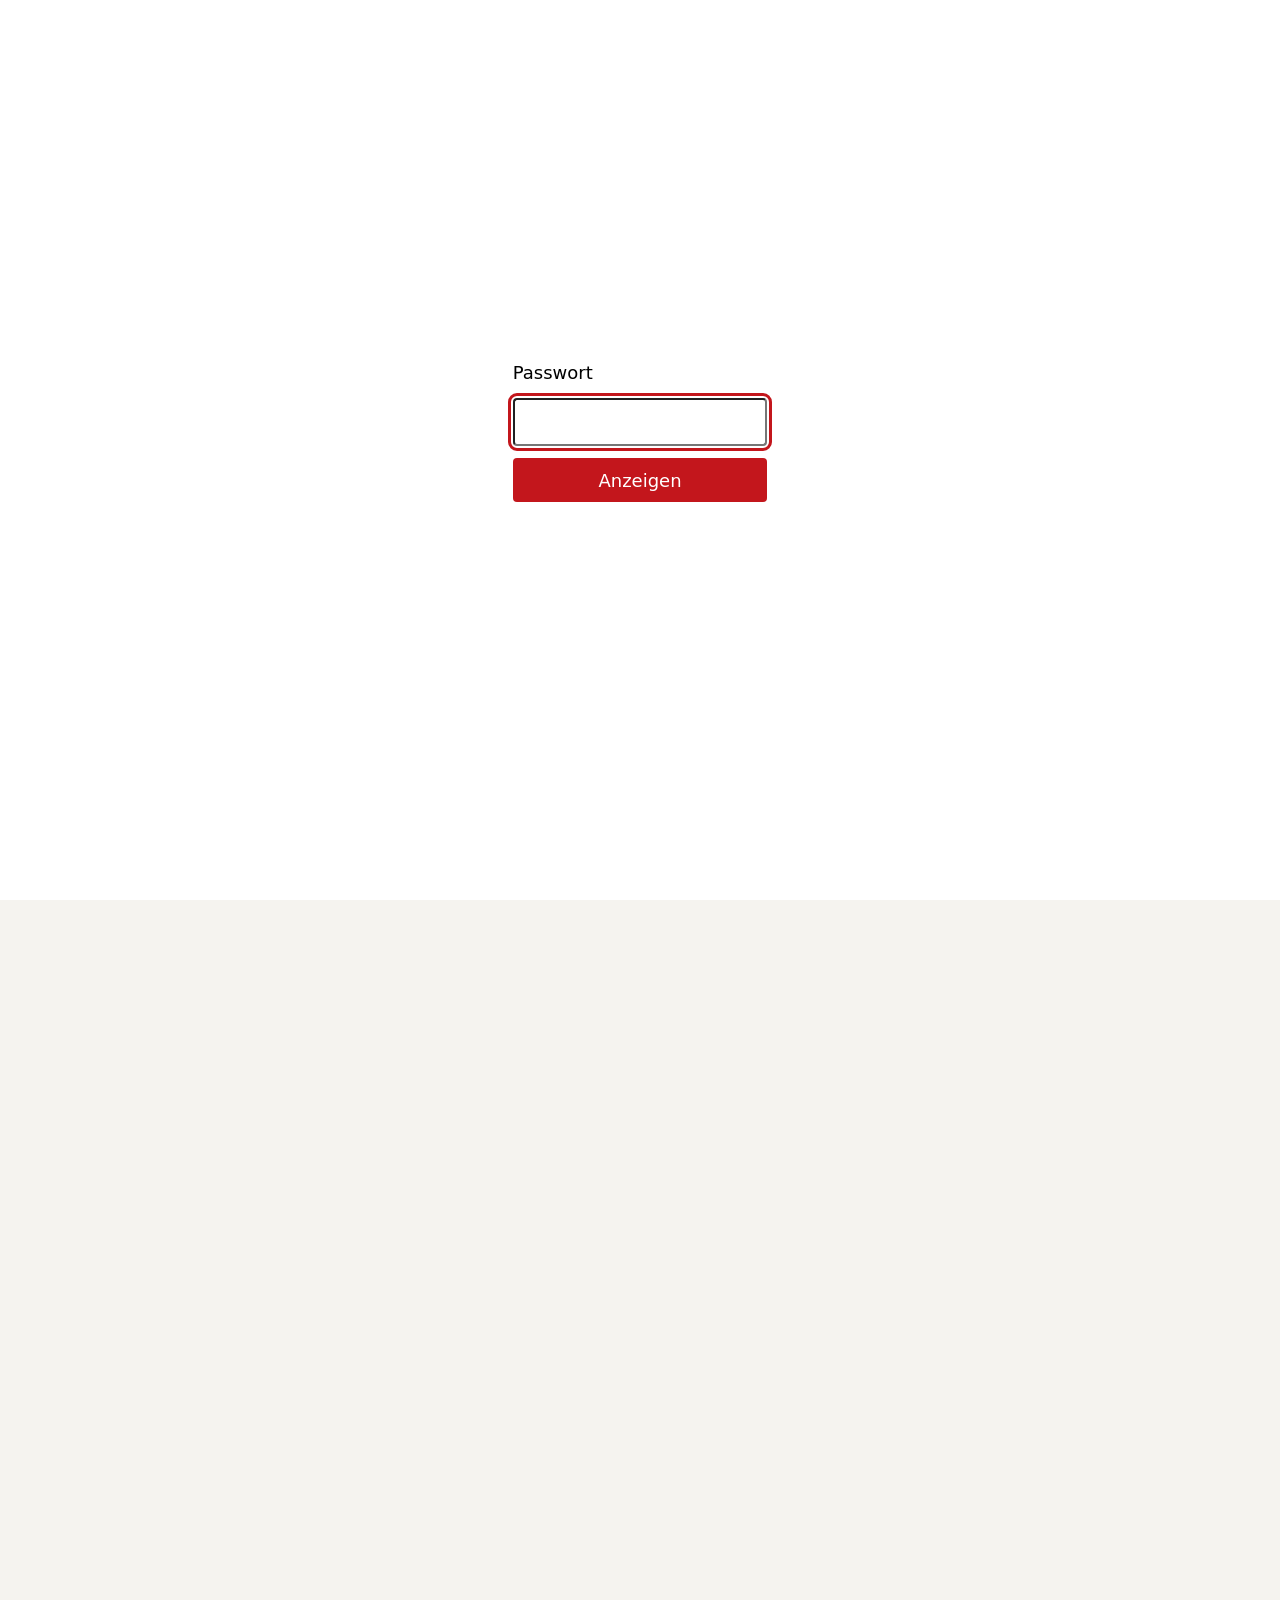
<file: impressum.html>
<!doctype html>
<html lang="de">
<head>
<meta charset="utf-8">
<meta name="viewport" content="width=device-width, initial-scale=1">
<title>Impressum – Feuerwehr Lorsbach</title>
<meta name="description" content="Impressum der Feuerwehr Lorsbach.">
<meta name="theme-color" content="#c3161c">
<link rel="icon" href="favicon.svg" type="image/svg+xml">
<link rel="preload" href="fonts/barlow-condensed-latin-700-normal.woff2" as="font" type="font/woff2" crossorigin>
<link rel="stylesheet" href="css/style.css">
<script>document.documentElement.className = "js";</script>
<script src="js/daten.js" defer></script><script src="js/main.js" defer></script>
<script src="js/gate.js"></script>
<meta name="robots" content="noindex, nofollow">
</head>
<body>
<a class="skip" href="#inhalt">Zum Inhalt springen</a>
<header class="site-header">
  <div class="wrap header-inner">
    <a class="brand" href="index.html" aria-label="Feuerwehr Lorsbach – Startseite">
      <svg class="brand-mark" viewBox="0 0 40 40" aria-hidden="true"><rect width="40" height="40" rx="9" fill="#c3161c"/><path d="M20.6 6.5c1.2 5.6 8.4 8.9 8.4 16.6a9 9 0 0 1-18 0c0-4 2-6.8 4.1-8.6.2 2.9 1.5 4.7 3.3 5.2-.9-5.4.5-9.6 2.2-13.2z" fill="#fff"/><path d="M20 33c-2.6 0-4.3-1.8-4.3-4.2 0-2.6 2.1-3.7 3-6 .9 2.6 5.6 3.4 5.6 6.4 0 2.2-1.8 3.8-4.3 3.8z" fill="#e4ef1a"/></svg>
      <span class="brand-text"><span class="brand-name">Feuerwehr Lorsbach</span><span class="brand-sub">Freiwillige Feuerwehr Hofheim-Lorsbach · seit 1902</span></span>
    </a>
    <div class="header-tools">
      <a class="notruf-pill" href="tel:112" aria-label="Notruf 112 anrufen"><em>Notruf</em> <span>112</span></a>
      <button class="nav-toggle" type="button" aria-expanded="false" aria-controls="hauptnavigation"><span class="nav-toggle-bars" aria-hidden="true"></span><span class="nav-toggle-label">Menü</span></button>
    </div>
    <nav class="site-nav" id="hauptnavigation" aria-label="Hauptnavigation">
      <ul><li><a href="termine.html">Termine</a></li><li><a href="einsaetze.html">Einsätze</a></li><li><a href="fahrzeuge.html">Fahrzeuge</a></li><li><a href="ueber-uns.html">Über uns</a></li><li><a href="nachwuchs.html">Jugend</a></li><li><a href="brandschutz.html">Brandschutz</a></li><li class="nav-cta"><a href="mitmachen.html">Mitmachen</a></li></ul>
    </nav>
  </div>
  <div class="stripe" aria-hidden="true"></div>
</header>

<main id="inhalt">

<section class="page-head"><div class="wrap narrow"><p class="eyebrow">Rechtliches</p><h1>Impressum</h1></div></section>
<section class="section-tight" style="padding-top:0">
  <div class="wrap narrow prose">
    <h2 style="margin-top:0">Angaben gemäß § 5 DDG</h2>
    <div class="grid-2" style="gap:32px">
      <div>
        <h3 style="margin-top:0">Freiwillige Feuerwehr Hofheim-Lorsbach</h3>
        <p>Im Lorsbachtal 13<br>65719 Hofheim-Lorsbach</p>
        <p>Telefon: 06192 9869957 (nicht ständig besetzt)<br>Fax: 06192 9866958<br>E-Mail: <a href="mailto:kontakt@feuerwehr-lorsbach.de">kontakt@feuerwehr-lorsbach.de</a></p>
        <p>Vertreten durch den Wehrführer Christian Lederer.</p>
      </div>
      <div>
        <h3 style="margin-top:0">Förderverein Freiwillige Feuerwehr Lorsbach e.V.</h3>
        <p>Im Lorsbachtal 13<br>65719 Hofheim-Lorsbach</p>
        <p>Vereinsregister: Amtsgericht Frankfurt am Main, VR 6469</p>
        <p>Vertreten durch den Vorsitzenden Matthias Kreß.</p>
      </div>
    </div>
    <p class="note"><strong>Im Notfall:</strong> Wählen Sie immer den Notruf 112. Die Telefonnummer des Feuerwehrhauses ist nicht ständig besetzt.</p>
    <p>Ansprechpartner für einzelne Bereiche finden Sie unter <a href="ueber-uns.html#kontakt">Über uns</a>.</p>

    <h2>Haftung für Inhalte</h2>
    <p>Als Diensteanbieter sind wir für eigene Inhalte auf diesen Seiten nach den allgemeinen Gesetzen verantwortlich. Wir sind jedoch nicht verpflichtet, übermittelte oder gespeicherte fremde Informationen zu überwachen oder nach Umständen zu forschen, die auf eine rechtswidrige Tätigkeit hinweisen. Verpflichtungen zur Entfernung oder Sperrung der Nutzung von Informationen nach den allgemeinen Gesetzen bleiben hiervon unberührt. Eine diesbezügliche Haftung ist jedoch erst ab dem Zeitpunkt der Kenntnis einer konkreten Rechtsverletzung möglich. Bei Bekanntwerden entsprechender Rechtsverletzungen entfernen wir diese Inhalte umgehend.</p>

    <h2>Haftung für Links</h2>
    <p>Unser Angebot enthält Links zu externen Websites Dritter, auf deren Inhalte wir keinen Einfluss haben. Für diese fremden Inhalte übernehmen wir keine Gewähr; verantwortlich ist stets der jeweilige Anbieter oder Betreiber der Seiten. Die verlinkten Seiten wurden zum Zeitpunkt der Verlinkung auf mögliche Rechtsverstöße überprüft; rechtswidrige Inhalte waren nicht erkennbar. Eine permanente inhaltliche Kontrolle ist ohne konkrete Anhaltspunkte einer Rechtsverletzung nicht zumutbar. Bei Bekanntwerden von Rechtsverletzungen entfernen wir derartige Links umgehend.</p>

    <h2>Urheberrecht</h2>
    <p>Die durch die Seitenbetreiber erstellten Inhalte und Werke auf diesen Seiten, insbesondere Texte und Fotos, unterliegen dem deutschen Urheberrecht. Vervielfältigung, Bearbeitung, Verbreitung und jede Art der Verwertung außerhalb der Grenzen des Urheberrechts bedürfen der schriftlichen Zustimmung des jeweiligen Autors bzw. Erstellers. Soweit Inhalte nicht vom Betreiber erstellt wurden, werden die Urheberrechte Dritter beachtet. Sollten Sie trotzdem auf eine Urheberrechtsverletzung aufmerksam werden, bitten wir um einen Hinweis.</p>

    <h2>Schriften</h2>
    <p>Diese Website verwendet die Schriften Barlow und Barlow Condensed (SIL Open Font License 1.1). Sie werden von unserem eigenen Server geladen.</p>
  </div>
</section>

</main>

<footer class="site-footer">
  <div class="wrap footer-grid">
    <div>
      <h2>Feuerwehr Lorsbach</h2>
      <address>
        Feuerwehrhaus Lorsbach<br>
        Im Lorsbachtal 13<br>
        65719 Hofheim am Taunus
      </address>
      <p style="margin-top:10px"><a href="mailto:kontakt@feuerwehr-lorsbach.de">kontakt@feuerwehr-lorsbach.de</a><br>
      Telefon <a href="tel:+4961929869957">06192 9869957</a> (nicht ständig besetzt)</p>
      <div class="footer-112"><b>112</b><span>Im Notfall immer den Notruf wählen.</span></div>
    </div>
    <div>
      <h2>Wir</h2>
      <ul>
        <li><a href="ueber-uns.html">Über uns</a></li>
        <li><a href="einsaetze.html">Einsätze</a></li>
        <li><a href="fahrzeuge.html">Fahrzeuge</a></li>
        <li><a href="ueber-uns.html#feuerwehrhaus">Feuerwehrhaus</a></li>
        <li><a href="termine.html">Termine</a></li>
      </ul>
    </div>
    <div>
      <h2>Mitmachen</h2>
      <ul>
        <li><a href="mitmachen.html#einsatzabteilung">Einsatzabteilung</a></li>
        <li><a href="nachwuchs.html#jugendfeuerwehr">Jugendfeuerwehr</a></li>
        <li><a href="nachwuchs.html#loeschtiger">Kinderfeuerwehr Löschtiger</a></li>
        <li><a href="mitmachen.html#foerderverein">Förderverein</a></li>
        <li><a href="mitmachen.html#spenden">Spenden</a></li>
      </ul>
    </div>
    <div>
      <h2>Mehr</h2>
      <ul>
        <li><a href="brandschutz.html">Brandschutz &amp; Notruf</a></li>
        <li><a href="links.html">Links</a></li>
        <li><a href="https://www.facebook.com/FreiwilligeFeuerwehrLorsbach/" rel="noopener">Facebook</a></li>
        <li><a href="impressum.html">Impressum</a></li>
        <li><a href="datenschutz.html">Datenschutz</a></li>
      </ul>
    </div>
  </div>
  <div class="wrap footer-bottom">
    <span>© <span data-year>2026</span> Freiwillige Feuerwehr Lorsbach e.V.</span>
    <span>Ehrenamtlich für Lorsbach – rund um die Uhr.</span>
  </div>
</footer>
</body>
</html>
</file>
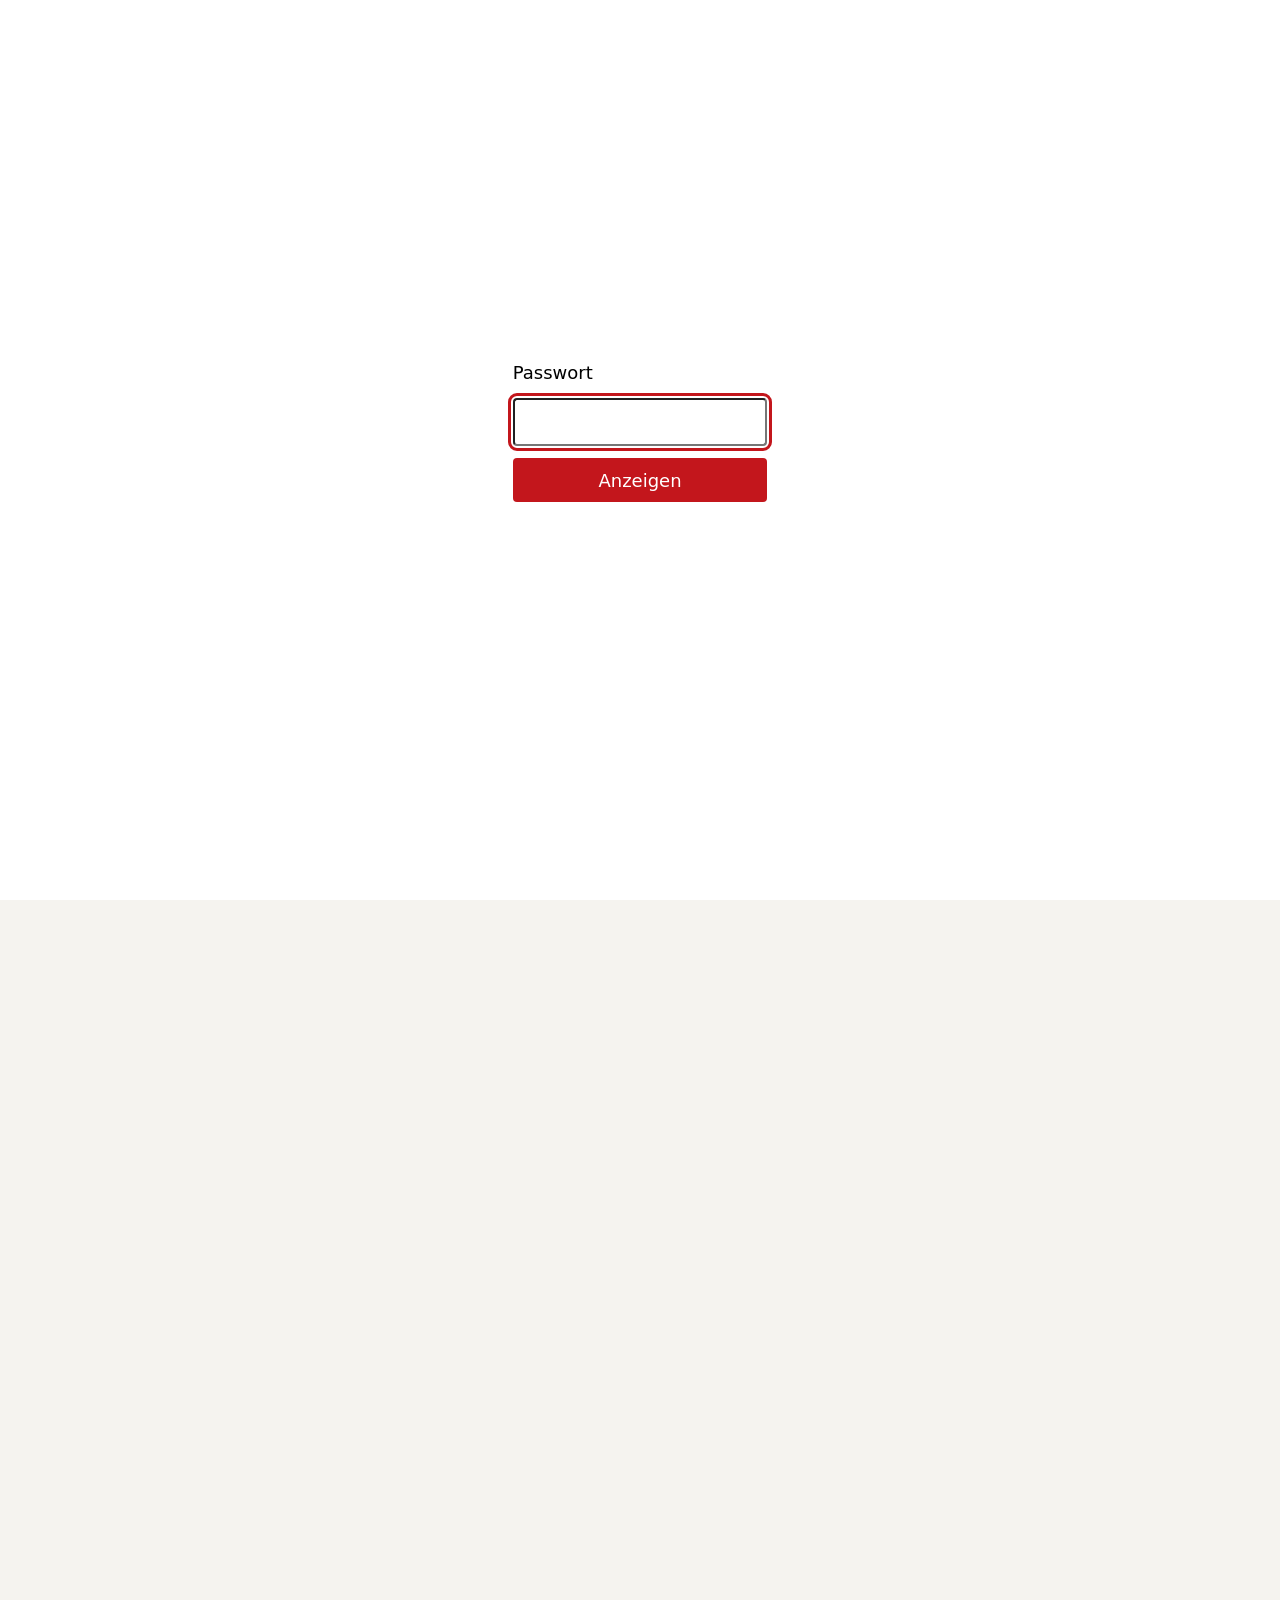
<file: links.html>
<!doctype html>
<html lang="de">
<head>
<meta charset="utf-8">
<meta name="viewport" content="width=device-width, initial-scale=1">
<title>Links – Feuerwehr Lorsbach</title>
<meta name="description" content="Links zu Feuerwehren, Verbänden und Vereinen rund um Lorsbach.">
<meta name="theme-color" content="#c3161c">
<link rel="icon" href="favicon.svg" type="image/svg+xml">
<link rel="preload" href="fonts/barlow-condensed-latin-700-normal.woff2" as="font" type="font/woff2" crossorigin>
<link rel="stylesheet" href="css/style.css">
<script>document.documentElement.className = "js";</script>
<script src="js/daten.js" defer></script><script src="js/main.js" defer></script>
<script src="js/gate.js"></script>
<meta name="robots" content="noindex, nofollow">
</head>
<body>
<a class="skip" href="#inhalt">Zum Inhalt springen</a>
<header class="site-header">
  <div class="wrap header-inner">
    <a class="brand" href="index.html" aria-label="Feuerwehr Lorsbach – Startseite">
      <svg class="brand-mark" viewBox="0 0 40 40" aria-hidden="true"><rect width="40" height="40" rx="9" fill="#c3161c"/><path d="M20.6 6.5c1.2 5.6 8.4 8.9 8.4 16.6a9 9 0 0 1-18 0c0-4 2-6.8 4.1-8.6.2 2.9 1.5 4.7 3.3 5.2-.9-5.4.5-9.6 2.2-13.2z" fill="#fff"/><path d="M20 33c-2.6 0-4.3-1.8-4.3-4.2 0-2.6 2.1-3.7 3-6 .9 2.6 5.6 3.4 5.6 6.4 0 2.2-1.8 3.8-4.3 3.8z" fill="#e4ef1a"/></svg>
      <span class="brand-text"><span class="brand-name">Feuerwehr Lorsbach</span><span class="brand-sub">Freiwillige Feuerwehr Hofheim-Lorsbach · seit 1902</span></span>
    </a>
    <div class="header-tools">
      <a class="notruf-pill" href="tel:112" aria-label="Notruf 112 anrufen"><em>Notruf</em> <span>112</span></a>
      <button class="nav-toggle" type="button" aria-expanded="false" aria-controls="hauptnavigation"><span class="nav-toggle-bars" aria-hidden="true"></span><span class="nav-toggle-label">Menü</span></button>
    </div>
    <nav class="site-nav" id="hauptnavigation" aria-label="Hauptnavigation">
      <ul><li><a href="termine.html">Termine</a></li><li><a href="einsaetze.html">Einsätze</a></li><li><a href="fahrzeuge.html">Fahrzeuge</a></li><li><a href="ueber-uns.html">Über uns</a></li><li><a href="nachwuchs.html">Jugend</a></li><li><a href="brandschutz.html">Brandschutz</a></li><li class="nav-cta"><a href="mitmachen.html">Mitmachen</a></li></ul>
    </nav>
  </div>
  <div class="stripe" aria-hidden="true"></div>
</header>

<main id="inhalt">

<section class="page-head"><div class="wrap"><p class="eyebrow">Links</p><h1>Nachbarn &amp; Partner.</h1></div></section>
<section class="section-tight" style="padding-top:0"><div class="wrap link-cols"><h2 class="month-head">Feuerwehren der Stadt Hofheim</h2><ul><li><a href="http://www.feuerwehr-hofheim.de" rel="noopener">Feuerwehr Hofheim am Taunus</a></li><li><a href="http://www.feuerwehr-langenhain.de" rel="noopener">Feuerwehr Langenhain</a></li><li><a href="http://www.feuerwehr-marxheim.de" rel="noopener">Feuerwehr Marxheim</a></li><li><a href="http://www.feuerwehr-wallau.de" rel="noopener">Feuerwehr Wallau</a></li><li><a href="http://www.feuerwehr-wildsachsen.de" rel="noopener">Feuerwehr Wildsachsen</a></li><li><a href="http://www.jugendfeuerwehren-hofheim.de" rel="noopener">Stadtjugendfeuerwehr Hofheim</a></li></ul><h2 class="month-head">Feuerwehren im Main-Taunus-Kreis</h2><ul><li><a href="http://www.feuerwehr-bs.de" rel="noopener">Feuerwehr Bad Soden</a></li><li><a href="http://www.feuerwehr-neuenhain.de" rel="noopener">Feuerwehr Neuenhain</a></li><li><a href="http://www.feuerwehr-eppstein.de" rel="noopener">Feuerwehr Eppstein</a></li><li><a href="http://www.feuerwehr-bremthal.de" rel="noopener">Feuerwehr Bremthal</a></li><li><a href="http://www.feuerwehr-ehlhalten.de" rel="noopener">Feuerwehr Ehlhalten</a></li><li><a href="http://www.feuerwehr-niederjosbach.de" rel="noopener">Feuerwehr Niederjosbach</a></li><li><a href="http://www.feuerwehr-vockenhausen.de" rel="noopener">Feuerwehr Vockenhausen</a></li><li><a href="http://www.feuerwehr-eschborn.de" rel="noopener">Feuerwehr Eschborn</a></li><li><a href="http://www.feuerwehr-floersheim.de" rel="noopener">Feuerwehr Flörsheim</a></li><li><a href="http://www.feuerwehr-weilbach.de" rel="noopener">Feuerwehr Weilbach</a></li><li><a href="http://www.feuerwehr-wicker.de" rel="noopener">Feuerwehr Wicker</a></li><li><a href="http://www.feuerwehr-hattersheim.de" rel="noopener">Feuerwehr Hattersheim</a></li><li><a href="http://www.feuerwehr-eddersheim.de" rel="noopener">Feuerwehr Eddersheim</a></li><li><a href="http://www.ff-okriftel.de" rel="noopener">Feuerwehr Okriftel</a></li><li><a href="http://www.feuerwehrhochheim.de" rel="noopener">Feuerwehr Hochheim am Main</a></li><li><a href="http://www.feuerwehr-kelkheim-mitte.de" rel="noopener">Feuerwehr Kelkheim</a></li><li><a href="http://www.feuerwehr-fischbach.de" rel="noopener">Feuerwehr Fischbach</a></li><li><a href="http://www.ffw-hornau.de" rel="noopener">Feuerwehr Hornau</a></li><li><a href="http://www.feuerwehr-muenster.de" rel="noopener">Feuerwehr Münster</a></li><li><a href="http://www.feuerwehr-ruppertshain.de" rel="noopener">Feuerwehr Ruppertshain</a></li><li><a href="http://www.feuerwehr-kriftel.de" rel="noopener">Feuerwehr Kriftel</a></li><li><a href="http://www.feuerwehr-liederbach.de" rel="noopener">Feuerwehr Liederbach</a></li><li><a href="http://www.feuerwehr-schwalbach.de" rel="noopener">Feuerwehr Schwalbach</a></li><li><a href="http://www.feuerwehr-sulzbach.org" rel="noopener">Feuerwehr Sulzbach</a></li></ul><h2 class="month-head">Verbände</h2><ul><li><a href="http://www.feuerwehr-mtk.de" rel="noopener">Kreisfeuerwehrverband Main-Taunus e.V.</a></li><li><a href="http://www.nassauischer-feuerwehrverband.de" rel="noopener">Nassauischer Feuerwehrverband</a></li><li><a href="http://www.feuerwehr-hessen.de" rel="noopener">Landesfeuerwehrverband Hessen</a></li><li><a href="http://www.dfv.org" rel="noopener">Deutscher Feuerwehrverband</a></li><li><a href="http://www.jugendfeuerwehr.de" rel="noopener">Deutsche Jugendfeuerwehr</a></li><li><a href="http://www.paulinchen.de" rel="noopener">Paulinchen – Initiative für brandverletzte Kinder e.V.</a></li></ul><h2 class="month-head">Lorsbach und Umgebung</h2><ul><li><a href="http://www.hofheim.de" rel="noopener">Stadt Hofheim am Taunus</a></li><li><a href="http://www.mtk.org" rel="noopener">Main-Taunus-Kreis</a></li><li><a href="http://www.buechereilorsbach.de" rel="noopener">Bücherei Lorsbach</a></li><li><a href="http://www.fclorsbach.de" rel="noopener">1. FC Lorsbach e.V.</a></li><li><a href="http://www.hgv-lorsbach.de" rel="noopener">Heimat- und Geschichtsverein Lorsbach e.V.</a></li><li><a href="http://www.kerbegesellschaft-lorsbach.de" rel="noopener">Kerbegesellschaft Lorsbach e.V.</a></li><li><a href="http://www.lorsbach-online.de" rel="noopener">lorsbach-online.de</a></li><li><a href="http://www.tvlorsbach.de" rel="noopener">Turnverein 1885 Lorsbach e.V.</a></li><li><a href="https://www.facebook.com/FreiwilligeFeuerwehrLorsbach/" rel="noopener">Feuerwehr Lorsbach auf Facebook</a></li></ul></div></section>

</main>

<footer class="site-footer">
  <div class="wrap footer-grid">
    <div>
      <h2>Feuerwehr Lorsbach</h2>
      <address>
        Feuerwehrhaus Lorsbach<br>
        Im Lorsbachtal 13<br>
        65719 Hofheim am Taunus
      </address>
      <p style="margin-top:10px"><a href="mailto:kontakt@feuerwehr-lorsbach.de">kontakt@feuerwehr-lorsbach.de</a><br>
      Telefon <a href="tel:+4961929869957">06192 9869957</a> (nicht ständig besetzt)</p>
      <div class="footer-112"><b>112</b><span>Im Notfall immer den Notruf wählen.</span></div>
    </div>
    <div>
      <h2>Wir</h2>
      <ul>
        <li><a href="ueber-uns.html">Über uns</a></li>
        <li><a href="einsaetze.html">Einsätze</a></li>
        <li><a href="fahrzeuge.html">Fahrzeuge</a></li>
        <li><a href="ueber-uns.html#feuerwehrhaus">Feuerwehrhaus</a></li>
        <li><a href="termine.html">Termine</a></li>
      </ul>
    </div>
    <div>
      <h2>Mitmachen</h2>
      <ul>
        <li><a href="mitmachen.html#einsatzabteilung">Einsatzabteilung</a></li>
        <li><a href="nachwuchs.html#jugendfeuerwehr">Jugendfeuerwehr</a></li>
        <li><a href="nachwuchs.html#loeschtiger">Kinderfeuerwehr Löschtiger</a></li>
        <li><a href="mitmachen.html#foerderverein">Förderverein</a></li>
        <li><a href="mitmachen.html#spenden">Spenden</a></li>
      </ul>
    </div>
    <div>
      <h2>Mehr</h2>
      <ul>
        <li><a href="brandschutz.html">Brandschutz &amp; Notruf</a></li>
        <li><a href="links.html">Links</a></li>
        <li><a href="https://www.facebook.com/FreiwilligeFeuerwehrLorsbach/" rel="noopener">Facebook</a></li>
        <li><a href="impressum.html">Impressum</a></li>
        <li><a href="datenschutz.html">Datenschutz</a></li>
      </ul>
    </div>
  </div>
  <div class="wrap footer-bottom">
    <span>© <span data-year>2026</span> Freiwillige Feuerwehr Lorsbach e.V.</span>
    <span>Ehrenamtlich für Lorsbach – rund um die Uhr.</span>
  </div>
</footer>
</body>
</html>
</file>
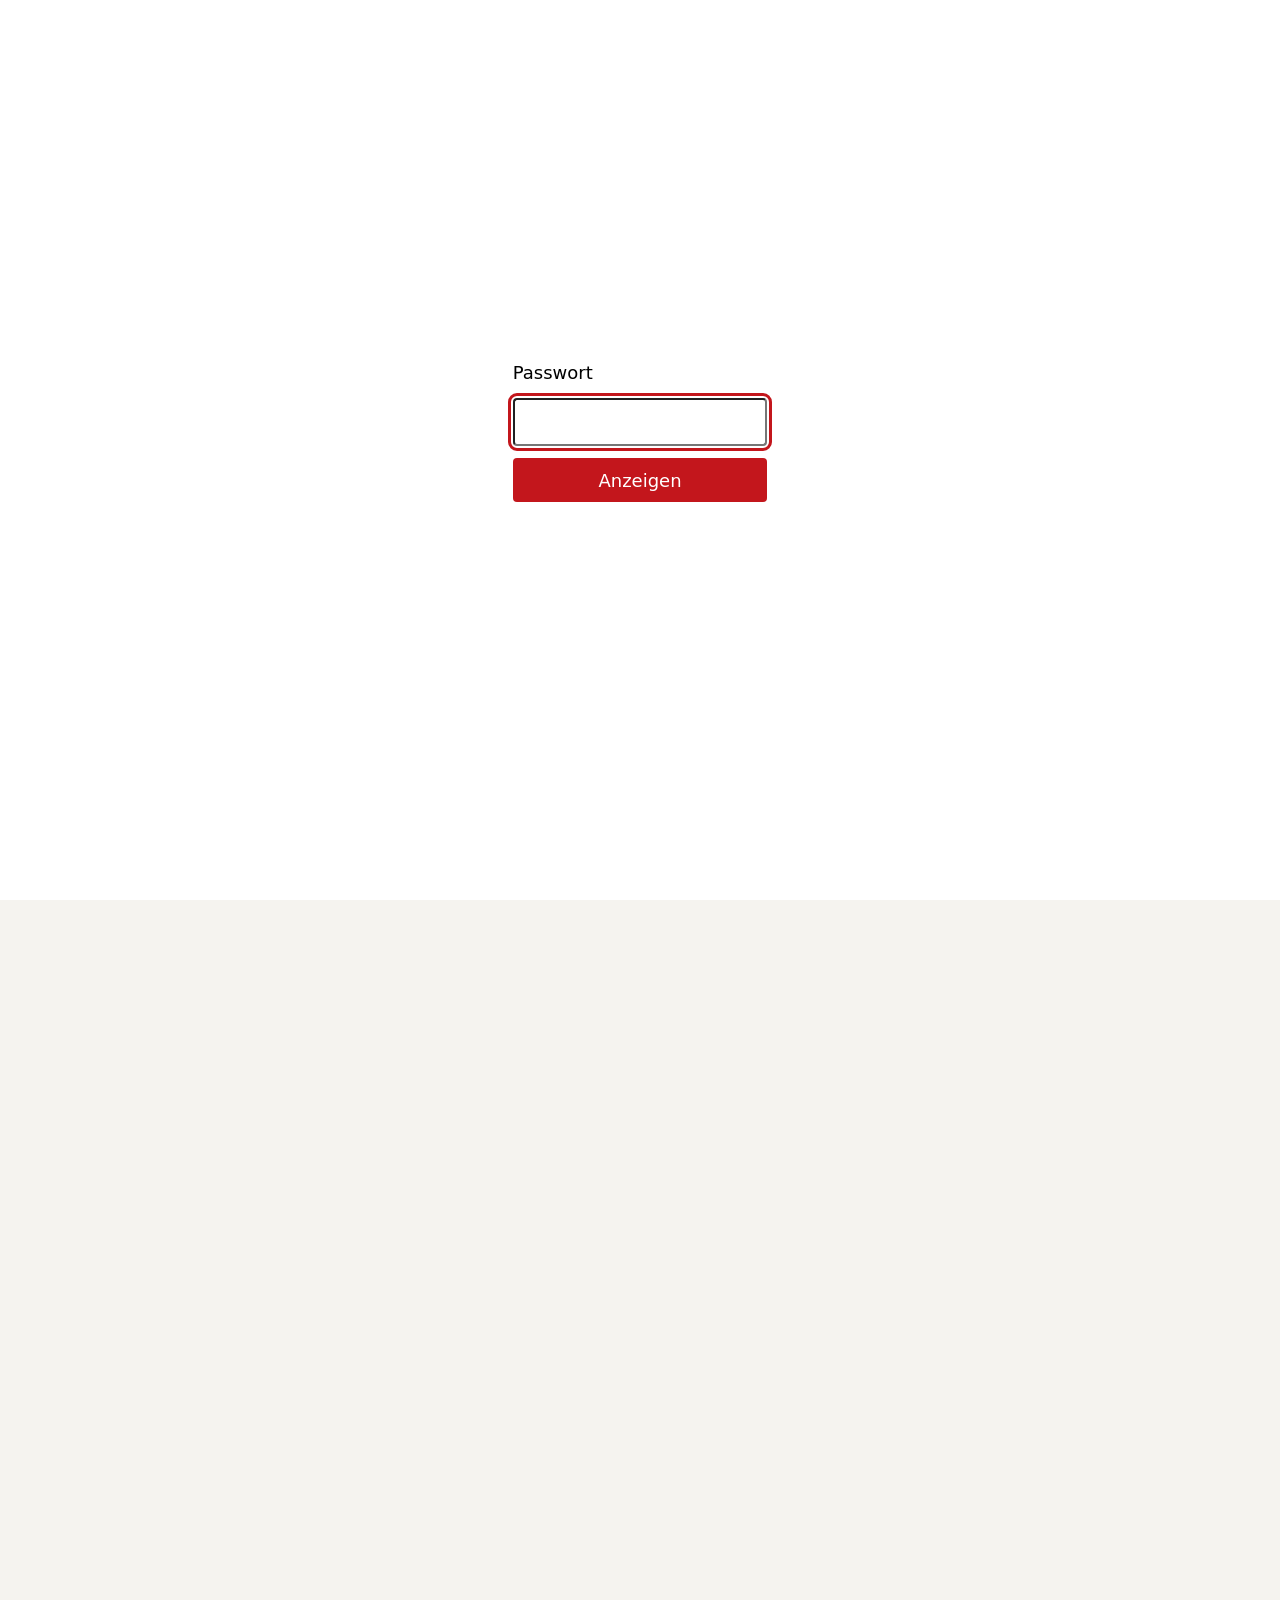
<file: mitmachen.html>
<!doctype html>
<html lang="de">
<head>
<meta charset="utf-8">
<meta name="viewport" content="width=device-width, initial-scale=1">
<title>Mitmachen – Feuerwehr Lorsbach</title>
<meta name="description" content="Mitglied werden bei der Feuerwehr Lorsbach: Einsatzabteilung, Jugendfeuerwehr, Löschtiger, Förderverein oder Spende.">
<meta name="theme-color" content="#c3161c">
<link rel="icon" href="favicon.svg" type="image/svg+xml">
<link rel="preload" href="fonts/barlow-condensed-latin-700-normal.woff2" as="font" type="font/woff2" crossorigin>
<link rel="stylesheet" href="css/style.css">
<script>document.documentElement.className = "js";</script>
<script src="js/daten.js" defer></script><script src="js/main.js" defer></script>
<script src="js/gate.js"></script>
<meta name="robots" content="noindex, nofollow">
</head>
<body>
<a class="skip" href="#inhalt">Zum Inhalt springen</a>
<header class="site-header">
  <div class="wrap header-inner">
    <a class="brand" href="index.html" aria-label="Feuerwehr Lorsbach – Startseite">
      <svg class="brand-mark" viewBox="0 0 40 40" aria-hidden="true"><rect width="40" height="40" rx="9" fill="#c3161c"/><path d="M20.6 6.5c1.2 5.6 8.4 8.9 8.4 16.6a9 9 0 0 1-18 0c0-4 2-6.8 4.1-8.6.2 2.9 1.5 4.7 3.3 5.2-.9-5.4.5-9.6 2.2-13.2z" fill="#fff"/><path d="M20 33c-2.6 0-4.3-1.8-4.3-4.2 0-2.6 2.1-3.7 3-6 .9 2.6 5.6 3.4 5.6 6.4 0 2.2-1.8 3.8-4.3 3.8z" fill="#e4ef1a"/></svg>
      <span class="brand-text"><span class="brand-name">Feuerwehr Lorsbach</span><span class="brand-sub">Freiwillige Feuerwehr Hofheim-Lorsbach · seit 1902</span></span>
    </a>
    <div class="header-tools">
      <a class="notruf-pill" href="tel:112" aria-label="Notruf 112 anrufen"><em>Notruf</em> <span>112</span></a>
      <button class="nav-toggle" type="button" aria-expanded="false" aria-controls="hauptnavigation"><span class="nav-toggle-bars" aria-hidden="true"></span><span class="nav-toggle-label">Menü</span></button>
    </div>
    <nav class="site-nav" id="hauptnavigation" aria-label="Hauptnavigation">
      <ul><li><a href="termine.html">Termine</a></li><li><a href="einsaetze.html">Einsätze</a></li><li><a href="fahrzeuge.html">Fahrzeuge</a></li><li><a href="ueber-uns.html">Über uns</a></li><li><a href="nachwuchs.html">Jugend</a></li><li><a href="brandschutz.html">Brandschutz</a></li><li class="nav-cta"><a href="mitmachen.html" aria-current="page">Mitmachen</a></li></ul>
    </nav>
  </div>
  <div class="stripe" aria-hidden="true"></div>
</header>

<main id="inhalt">

<section class="page-head">
  <div class="wrap narrow">
    <p class="eyebrow">Mitmachen</p>
    <h1>Werden Sie Teil der Feuerwehr.</h1>
    <p class="lead">Die Freiwillige Feuerwehr ist eine der ältesten Bürgerinitiativen. Sie lebt davon, dass Menschen aus dem Ort mitmachen: im Einsatz, im Nachwuchs oder als Förderer.</p>
  </div>
</section>

<section class="section-tight" style="padding-top:0" id="einsatzabteilung">
  <div class="wrap media-split">
    <div class="prose">
      <h2 style="margin-top:0">Einsatzabteilung</h2>
      <p>Die Feuerwehr ist die, die kommt, wenn's brennt. Aber das ist nur ein Teil: Ob der Melder beim Grillen oder mitten in der Nacht geht, unsere Aktiven helfen dem Rettungsdienst beim Tragen, pumpen überflutete Keller leer, retten Menschen bei Verkehrsunfällen und räumen umgestürzte Bäume von Straßen und Schienen.</p>
      <p>Mitmachen können alle ab 17 Jahren. Alles Nötige lernen Sie bei uns, in regelmäßigen Übungen und auf Lehrgängen.</p>
      <p class="join-when" style="max-width:420px"><svg width="18" height="18" viewBox="0 0 24 24" fill="none" stroke="currentColor" stroke-width="2" stroke-linecap="round" stroke-linejoin="round" aria-hidden="true"><circle cx="12" cy="12" r="9"/><path d="M12 7v5l3 2"/></svg><span>Schauen Sie montags ab 19 Uhr im Feuerwehrhaus vorbei.</span></p>
    </div>
    <img src="img/einsatz2025_03_01.jpg" width="600" height="450" alt="Einsatzkräfte der Feuerwehr Lorsbach bei einem nächtlichen Einsatz" loading="lazy">
  </div>
</section>

<section class="section">
  <div class="wrap grid-3">
    <article class="card join-card">
      <h3>Jugendfeuerwehr</h3>
      <p class="join-age">10–17 <small>Jahre</small></p>
      <p>Spannende Übungen, echte Teamarbeit, neue Freundschaften: der perfekte Einstieg in die Feuerwehr.</p>
      <p class="join-when"><svg width="18" height="18" viewBox="0 0 24 24" fill="none" stroke="currentColor" stroke-width="2" stroke-linecap="round" stroke-linejoin="round" aria-hidden="true"><circle cx="12" cy="12" r="9"/><path d="M12 7v5l3 2"/></svg><span>Dienstags ab 18 Uhr (Schultage)</span></p>
      <div class="card-foot"><a class="arrow-link" href="nachwuchs.html#jugendfeuerwehr">Zur Jugendfeuerwehr</a></div>
    </article>
    <article class="card join-card">
      <h3>Kinderfeuerwehr Löschtiger</h3>
      <p class="join-age">6–9 <small>Jahre</small></p>
      <p>Viel Spaß, spannende Aktionen und erste Einblicke in die Feuerwehr, immer altersgerecht.</p>
      <p class="join-when"><svg width="18" height="18" viewBox="0 0 24 24" fill="none" stroke="currentColor" stroke-width="2" stroke-linecap="round" stroke-linejoin="round" aria-hidden="true"><circle cx="12" cy="12" r="9"/><path d="M12 7v5l3 2"/></svg><span>Jeden zweiten Samstag ab 16 Uhr</span></p>
      <div class="card-foot"><a class="arrow-link" href="nachwuchs.html#loeschtiger">Zu den Löschtigern</a></div>
    </article>
    <article class="card join-card is-foerder" id="foerderverein" style="scroll-margin-top:90px">
      <h3>Fördermitglied</h3>
      <p class="join-age">ab 10 € <small>im Jahr</small></p>
      <p>Fördermitglied kann jede und jeder werden. Ihr Beitrag geht direkt in Ausrüstung und Ausbildung in Lorsbach.</p>
      <div class="card-foot"><a class="btn btn-primary" href="docs/mitgliedsantrag-foerderverein.pdf">Mitgliedsantrag (PDF)</a></div>
    </article>
  </div>
</section>

<section class="section section-alt">
  <div class="wrap grid-2">
    <div class="prose">
      <p class="eyebrow">Förderverein</p>
      <h2 style="margin-top:0">Warum es den Förderverein braucht.</h2>
      <p>Für den Brandschutz in Lorsbach ist in erster Linie die Stadt Hofheim zuständig, und sie kommt dieser Pflicht nach. Trotzdem bleibt vieles, was den Brandschutz für Lorsbach verbessert, aber wegen der Haushaltslage nicht oder nicht sofort finanziert werden kann.</p>
      <p>Genau hier springt der Förderverein Freiwillige Feuerwehr Lorsbach e.V. ein: bei Ausbildung, bei Ausrüstung, die über die Norm hinausgeht, und bei der Arbeit mit Kindern und Jugendlichen.</p>
    </div>
    <div id="spenden" style="scroll-margin-top:90px">
      <p class="eyebrow">Spenden</p>
      <h2 style="margin-top:0">Lieber einmalig helfen?</h2>
      <p>Wir freuen uns über jede Spende.</p>
      <dl class="bank">
        <dt>Empfänger</dt><dd>Freiwillige Feuerwehr Lorsbach e.V.</dd>
        <dt>IBAN</dt><dd>DE86 5105 0015 0205 0090 94 <button class="copy" type="button" data-copy="DE86510500150205009094">Kopieren</button></dd>
        <dt>BIC</dt><dd>NASSDE55XXX</dd>
        <dt>Bank</dt><dd>Nassauische Sparkasse</dd>
      </dl>
      <a class="btn btn-ghost" href="https://www.paypal.com/qrcodes/managed/0e252732-07fa-4df3-bd72-64cd632c9b0e?utm_source=payandgetpaid" rel="noopener">Mit PayPal spenden</a>
    </div>
  </div>
</section>

</main>

<footer class="site-footer">
  <div class="wrap footer-grid">
    <div>
      <h2>Feuerwehr Lorsbach</h2>
      <address>
        Feuerwehrhaus Lorsbach<br>
        Im Lorsbachtal 13<br>
        65719 Hofheim am Taunus
      </address>
      <p style="margin-top:10px"><a href="mailto:kontakt@feuerwehr-lorsbach.de">kontakt@feuerwehr-lorsbach.de</a><br>
      Telefon <a href="tel:+4961929869957">06192 9869957</a> (nicht ständig besetzt)</p>
      <div class="footer-112"><b>112</b><span>Im Notfall immer den Notruf wählen.</span></div>
    </div>
    <div>
      <h2>Wir</h2>
      <ul>
        <li><a href="ueber-uns.html">Über uns</a></li>
        <li><a href="einsaetze.html">Einsätze</a></li>
        <li><a href="fahrzeuge.html">Fahrzeuge</a></li>
        <li><a href="ueber-uns.html#feuerwehrhaus">Feuerwehrhaus</a></li>
        <li><a href="termine.html">Termine</a></li>
      </ul>
    </div>
    <div>
      <h2>Mitmachen</h2>
      <ul>
        <li><a href="mitmachen.html#einsatzabteilung">Einsatzabteilung</a></li>
        <li><a href="nachwuchs.html#jugendfeuerwehr">Jugendfeuerwehr</a></li>
        <li><a href="nachwuchs.html#loeschtiger">Kinderfeuerwehr Löschtiger</a></li>
        <li><a href="mitmachen.html#foerderverein">Förderverein</a></li>
        <li><a href="mitmachen.html#spenden">Spenden</a></li>
      </ul>
    </div>
    <div>
      <h2>Mehr</h2>
      <ul>
        <li><a href="brandschutz.html">Brandschutz &amp; Notruf</a></li>
        <li><a href="links.html">Links</a></li>
        <li><a href="https://www.facebook.com/FreiwilligeFeuerwehrLorsbach/" rel="noopener">Facebook</a></li>
        <li><a href="impressum.html">Impressum</a></li>
        <li><a href="datenschutz.html">Datenschutz</a></li>
      </ul>
    </div>
  </div>
  <div class="wrap footer-bottom">
    <span>© <span data-year>2026</span> Freiwillige Feuerwehr Lorsbach e.V.</span>
    <span>Ehrenamtlich für Lorsbach – rund um die Uhr.</span>
  </div>
</footer>
</body>
</html>
</file>
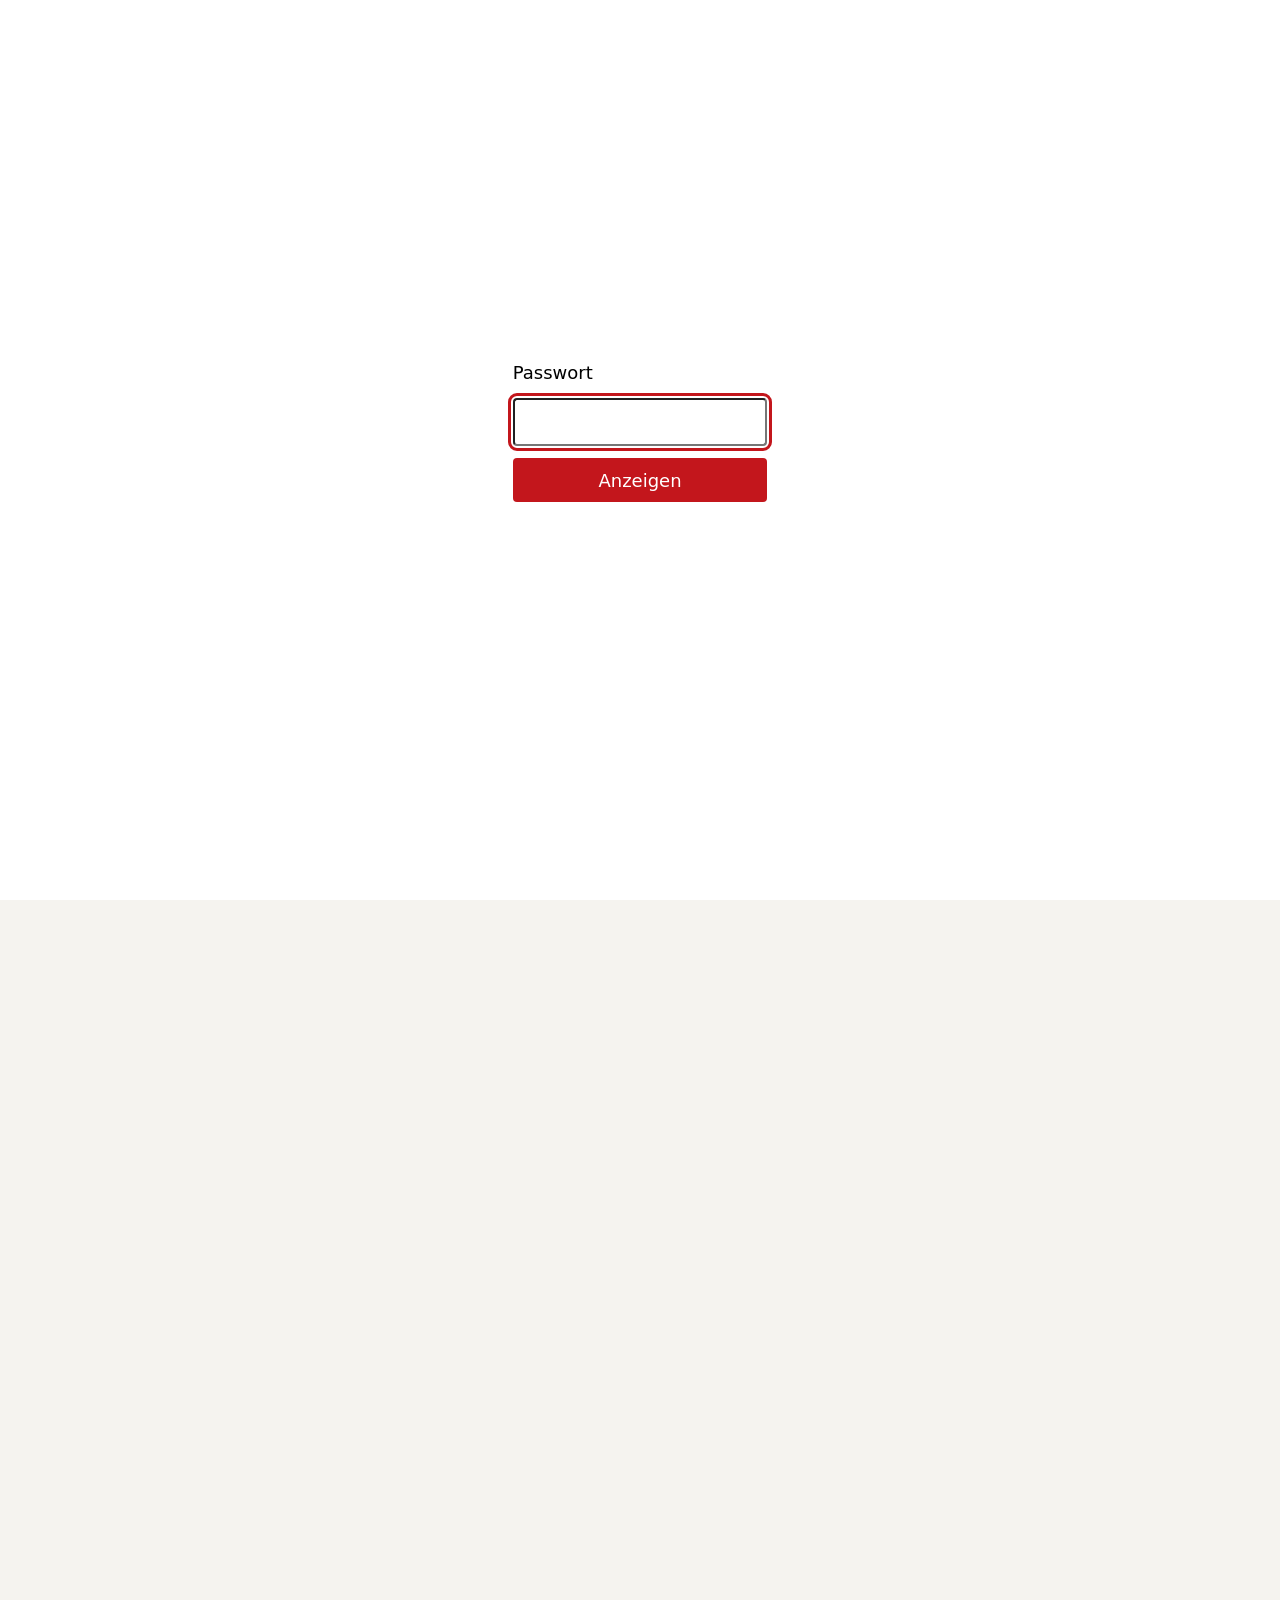
<file: nachwuchs.html>
<!doctype html>
<html lang="de">
<head>
<meta charset="utf-8">
<meta name="viewport" content="width=device-width, initial-scale=1">
<title>Jugendfeuerwehr & Löschtiger – Feuerwehr Lorsbach</title>
<meta name="description" content="Jugendfeuerwehr (10–17 Jahre) und Kinderfeuerwehr Löschtiger (6–9 Jahre) der Feuerwehr Lorsbach.">
<meta name="theme-color" content="#c3161c">
<link rel="icon" href="favicon.svg" type="image/svg+xml">
<link rel="preload" href="fonts/barlow-condensed-latin-700-normal.woff2" as="font" type="font/woff2" crossorigin>
<link rel="stylesheet" href="css/style.css">
<script>document.documentElement.className = "js";</script>
<script src="js/daten.js" defer></script><script src="js/main.js" defer></script>
<script src="js/gate.js"></script>
<meta name="robots" content="noindex, nofollow">
</head>
<body>
<a class="skip" href="#inhalt">Zum Inhalt springen</a>
<header class="site-header">
  <div class="wrap header-inner">
    <a class="brand" href="index.html" aria-label="Feuerwehr Lorsbach – Startseite">
      <svg class="brand-mark" viewBox="0 0 40 40" aria-hidden="true"><rect width="40" height="40" rx="9" fill="#c3161c"/><path d="M20.6 6.5c1.2 5.6 8.4 8.9 8.4 16.6a9 9 0 0 1-18 0c0-4 2-6.8 4.1-8.6.2 2.9 1.5 4.7 3.3 5.2-.9-5.4.5-9.6 2.2-13.2z" fill="#fff"/><path d="M20 33c-2.6 0-4.3-1.8-4.3-4.2 0-2.6 2.1-3.7 3-6 .9 2.6 5.6 3.4 5.6 6.4 0 2.2-1.8 3.8-4.3 3.8z" fill="#e4ef1a"/></svg>
      <span class="brand-text"><span class="brand-name">Feuerwehr Lorsbach</span><span class="brand-sub">Freiwillige Feuerwehr Hofheim-Lorsbach · seit 1902</span></span>
    </a>
    <div class="header-tools">
      <a class="notruf-pill" href="tel:112" aria-label="Notruf 112 anrufen"><em>Notruf</em> <span>112</span></a>
      <button class="nav-toggle" type="button" aria-expanded="false" aria-controls="hauptnavigation"><span class="nav-toggle-bars" aria-hidden="true"></span><span class="nav-toggle-label">Menü</span></button>
    </div>
    <nav class="site-nav" id="hauptnavigation" aria-label="Hauptnavigation">
      <ul><li><a href="termine.html">Termine</a></li><li><a href="einsaetze.html">Einsätze</a></li><li><a href="fahrzeuge.html">Fahrzeuge</a></li><li><a href="ueber-uns.html">Über uns</a></li><li><a href="nachwuchs.html" aria-current="page">Jugend</a></li><li><a href="brandschutz.html">Brandschutz</a></li><li class="nav-cta"><a href="mitmachen.html">Mitmachen</a></li></ul>
    </nav>
  </div>
  <div class="stripe" aria-hidden="true"></div>
</header>

<main id="inhalt">

<section class="page-head">
  <div class="wrap narrow">
    <p class="eyebrow">Nachwuchs</p>
    <h1>Jugendfeuerwehr &amp; Löschtiger.</h1>
    <p class="lead">Feuerwehr fängt nicht erst mit 17 an. Bei uns können Kinder ab 6 Jahren dabei sein, und viele unserer heutigen Aktiven haben genau so angefangen.</p>
    <nav class="vehicle-nav" aria-label="Gruppen" style="margin-top:24px"><a href="#jugendfeuerwehr">Jugendfeuerwehr</a><a href="#loeschtiger">Löschtiger</a></nav>
  </div>
</section>

<section class="section section-alt" id="jugendfeuerwehr" style="scroll-margin-top:80px">
  <div class="wrap media-split">
    <div class="prose">
      <p class="eyebrow">10 bis 17 Jahre</p>
      <h2 style="margin-top:0">Jugendfeuerwehr</h2>
      <p>In den Gruppenstunden bereiten wir Mädchen und Jungen theoretisch und praktisch auf den späteren Einsatzdienst vor. Gelerntes wird direkt in Übungen umgesetzt.</p>
      <p>Dazu kommt alles, was eine Gruppe zusammenschweißt: Zeltlager mit dem Stadtverband der Jugendfeuerwehren Hofheim (im Wechsel mit einem Freizeitpark-Ausflug), die jährliche Christbaumsammlung, der Tag der offenen Tür und der Berufsfeuerwehrtag, an dem ihr 24 Stunden lang erlebt, wie der Alltag auf einer Wache aussieht.</p>
      <p>Mit 17 könnt ihr in die Einsatzabteilung wechseln. Die Jugendfeuerwehr gibt es seit 1999.</p>
      <p class="join-when" style="max-width:420px"><svg width="18" height="18" viewBox="0 0 24 24" fill="none" stroke="currentColor" stroke-width="2" stroke-linecap="round" stroke-linejoin="round" aria-hidden="true"><circle cx="12" cy="12" r="9"/><path d="M12 7v5l3 2"/></svg><span>Dienstags 18–20 Uhr, außerhalb der Schulferien, im Feuerwehrhaus</span></p>
      <p style="margin-top:20px">Komm einfach zu einer Schnupperstunde vorbei. Fragen an <a href="mailto:jugend@feuerwehr-lorsbach.de">jugend@feuerwehr-lorsbach.de</a>.</p>
    </div>
    <img src="img/jugendfeuerwehr.jpg" width="640" height="1138" alt="Mitglieder der Jugendfeuerwehr Lorsbach in Dienstkleidung" loading="lazy" style="max-height:620px;object-fit:cover;object-position:center 30%">
  </div>
</section>

<section class="section" id="loeschtiger" style="scroll-margin-top:80px">
  <div class="wrap media-split reverse">
    <div style="display:grid;place-items:center;background:var(--surface);border:1px solid var(--line);border-radius:var(--radius-lg);padding:clamp(24px,5vw,56px)">
      <img src="img/schriftzug_loeschtiger.png" width="640" height="391" alt="Logo der Kinderfeuerwehr Löschtiger Lorsbach" loading="lazy" style="max-width:420px">
    </div>
    <div class="prose">
      <p class="eyebrow">6 bis 9 Jahre</p>
      <h2 style="margin-top:0">Kinderfeuerwehr Löschtiger</h2>
      <p>Bei den Löschtigern gewinnen Mädchen und Jungen erste Einblicke in die Feuerwehr. Mit unserer Löschkarre haben wir alles dabei, was auch auf den großen Fahrzeugen zu finden ist, nur eine Nummer kleiner.</p>
      <p>Wir lernen, was man im Brandfall richtig macht und wie die Handgriffe der Feuerwehrleute funktionieren. Der Spaß kommt nicht zu kurz: Einmal im Jahr übernachten wir im Feuerwehrhaus, und es gibt gemeinsame Film-Nachmittage, Grillen und Eis essen.</p>
      <p>Aufnehmen können wir Kinder ab 6 Jahren, die schon zur Schule gehen. Mit dem 10. Geburtstag geht es in die Jugendfeuerwehr.</p>
      <p class="join-when" style="max-width:420px"><svg width="18" height="18" viewBox="0 0 24 24" fill="none" stroke="currentColor" stroke-width="2" stroke-linecap="round" stroke-linejoin="round" aria-hidden="true"><circle cx="12" cy="12" r="9"/><path d="M12 7v5l3 2"/></svg><span>Jeden zweiten Samstag in der Schulzeit, 16–17:30 Uhr, im Feuerwehrhaus</span></p>
      <p style="margin-top:20px">Fragen an <a href="mailto:loeschtiger@feuerwehr-lorsbach.de">loeschtiger@feuerwehr-lorsbach.de</a>. Das Betreuerteam: Ole Peters, Leon Ayres-Jones, Marius Pfeifer und Paul Singer.</p>
    </div>
  </div>
</section>

</main>

<footer class="site-footer">
  <div class="wrap footer-grid">
    <div>
      <h2>Feuerwehr Lorsbach</h2>
      <address>
        Feuerwehrhaus Lorsbach<br>
        Im Lorsbachtal 13<br>
        65719 Hofheim am Taunus
      </address>
      <p style="margin-top:10px"><a href="mailto:kontakt@feuerwehr-lorsbach.de">kontakt@feuerwehr-lorsbach.de</a><br>
      Telefon <a href="tel:+4961929869957">06192 9869957</a> (nicht ständig besetzt)</p>
      <div class="footer-112"><b>112</b><span>Im Notfall immer den Notruf wählen.</span></div>
    </div>
    <div>
      <h2>Wir</h2>
      <ul>
        <li><a href="ueber-uns.html">Über uns</a></li>
        <li><a href="einsaetze.html">Einsätze</a></li>
        <li><a href="fahrzeuge.html">Fahrzeuge</a></li>
        <li><a href="ueber-uns.html#feuerwehrhaus">Feuerwehrhaus</a></li>
        <li><a href="termine.html">Termine</a></li>
      </ul>
    </div>
    <div>
      <h2>Mitmachen</h2>
      <ul>
        <li><a href="mitmachen.html#einsatzabteilung">Einsatzabteilung</a></li>
        <li><a href="nachwuchs.html#jugendfeuerwehr">Jugendfeuerwehr</a></li>
        <li><a href="nachwuchs.html#loeschtiger">Kinderfeuerwehr Löschtiger</a></li>
        <li><a href="mitmachen.html#foerderverein">Förderverein</a></li>
        <li><a href="mitmachen.html#spenden">Spenden</a></li>
      </ul>
    </div>
    <div>
      <h2>Mehr</h2>
      <ul>
        <li><a href="brandschutz.html">Brandschutz &amp; Notruf</a></li>
        <li><a href="links.html">Links</a></li>
        <li><a href="https://www.facebook.com/FreiwilligeFeuerwehrLorsbach/" rel="noopener">Facebook</a></li>
        <li><a href="impressum.html">Impressum</a></li>
        <li><a href="datenschutz.html">Datenschutz</a></li>
      </ul>
    </div>
  </div>
  <div class="wrap footer-bottom">
    <span>© <span data-year>2026</span> Freiwillige Feuerwehr Lorsbach e.V.</span>
    <span>Ehrenamtlich für Lorsbach – rund um die Uhr.</span>
  </div>
</footer>
</body>
</html>
</file>
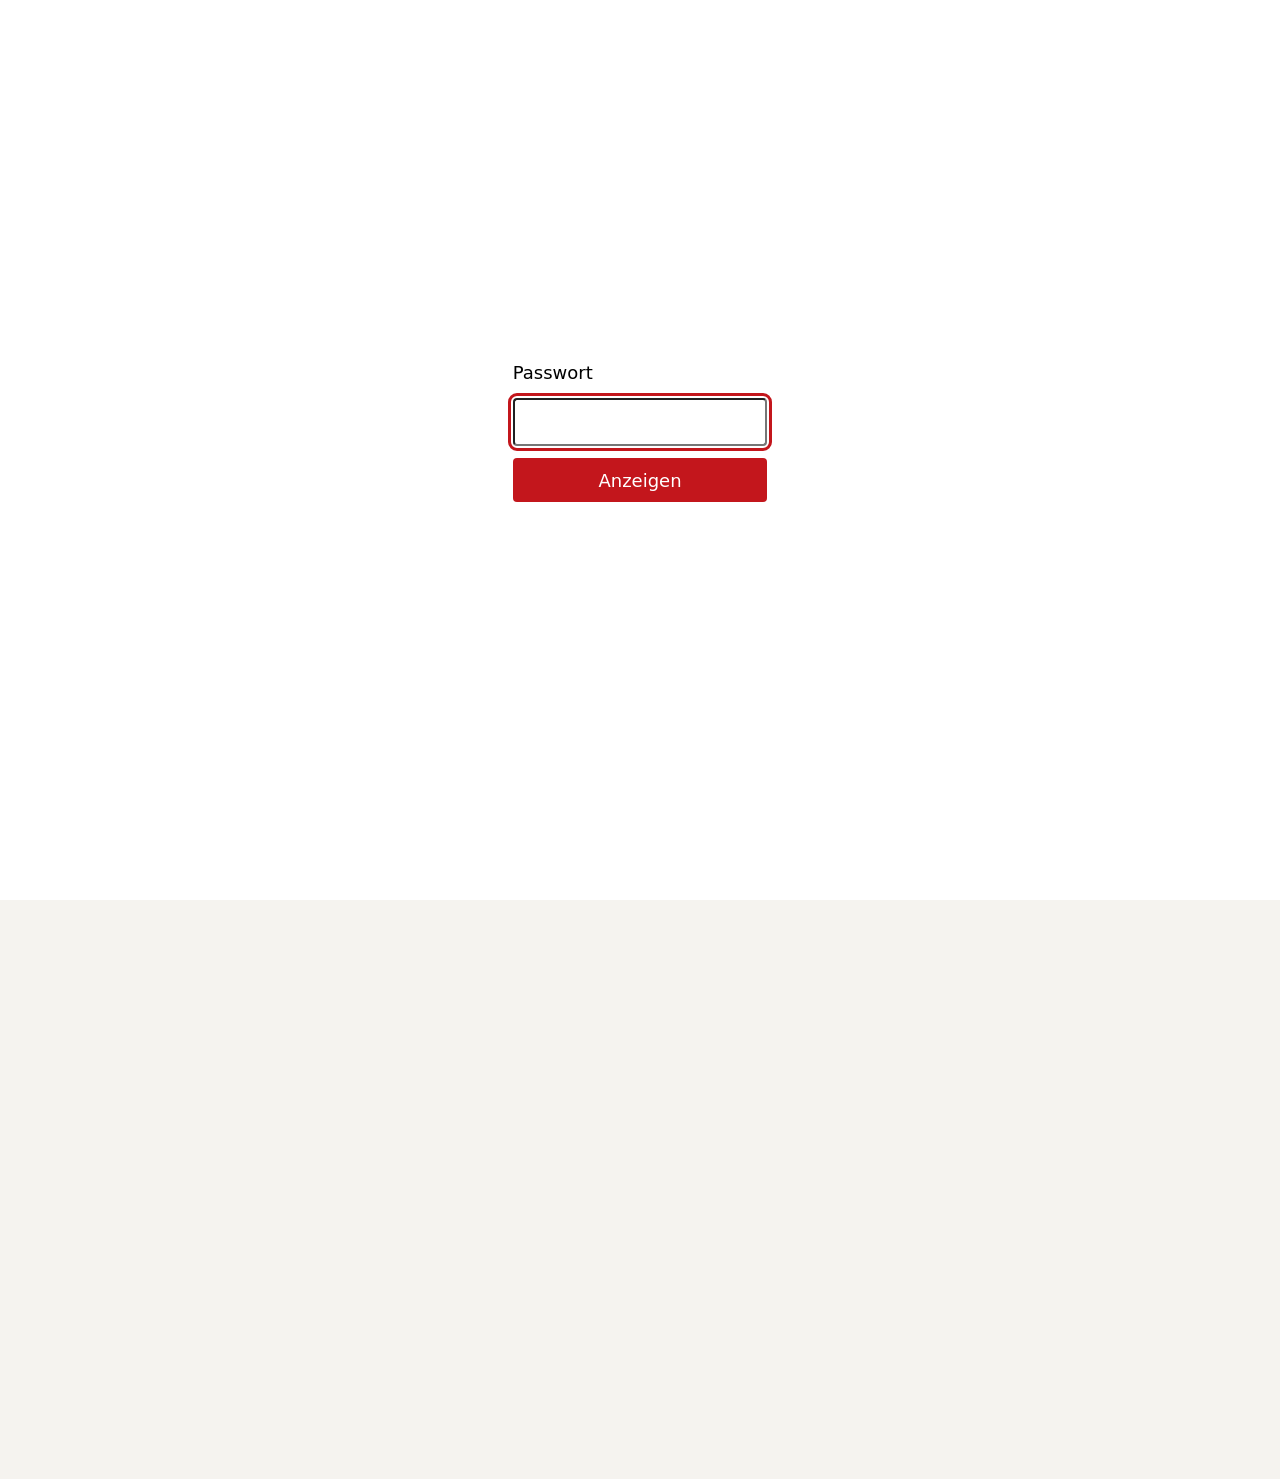
<file: termine.html>
<!doctype html>
<html lang="de">
<head>
<meta charset="utf-8">
<meta name="viewport" content="width=device-width, initial-scale=1">
<title>Termine – Feuerwehr Lorsbach</title>
<meta name="description" content="Übungen, Veranstaltungen und Dienste der Feuerwehr Lorsbach.">
<meta name="theme-color" content="#c3161c">
<link rel="icon" href="favicon.svg" type="image/svg+xml">
<link rel="preload" href="fonts/barlow-condensed-latin-700-normal.woff2" as="font" type="font/woff2" crossorigin>
<link rel="stylesheet" href="css/style.css">
<script>document.documentElement.className = "js";</script>
<script src="js/daten.js" defer></script><script src="js/main.js" defer></script>
<script src="js/gate.js"></script>
<meta name="robots" content="noindex, nofollow">
</head>
<body>
<a class="skip" href="#inhalt">Zum Inhalt springen</a>
<header class="site-header">
  <div class="wrap header-inner">
    <a class="brand" href="index.html" aria-label="Feuerwehr Lorsbach – Startseite">
      <svg class="brand-mark" viewBox="0 0 40 40" aria-hidden="true"><rect width="40" height="40" rx="9" fill="#c3161c"/><path d="M20.6 6.5c1.2 5.6 8.4 8.9 8.4 16.6a9 9 0 0 1-18 0c0-4 2-6.8 4.1-8.6.2 2.9 1.5 4.7 3.3 5.2-.9-5.4.5-9.6 2.2-13.2z" fill="#fff"/><path d="M20 33c-2.6 0-4.3-1.8-4.3-4.2 0-2.6 2.1-3.7 3-6 .9 2.6 5.6 3.4 5.6 6.4 0 2.2-1.8 3.8-4.3 3.8z" fill="#e4ef1a"/></svg>
      <span class="brand-text"><span class="brand-name">Feuerwehr Lorsbach</span><span class="brand-sub">Freiwillige Feuerwehr Hofheim-Lorsbach · seit 1902</span></span>
    </a>
    <div class="header-tools">
      <a class="notruf-pill" href="tel:112" aria-label="Notruf 112 anrufen"><em>Notruf</em> <span>112</span></a>
      <button class="nav-toggle" type="button" aria-expanded="false" aria-controls="hauptnavigation"><span class="nav-toggle-bars" aria-hidden="true"></span><span class="nav-toggle-label">Menü</span></button>
    </div>
    <nav class="site-nav" id="hauptnavigation" aria-label="Hauptnavigation">
      <ul><li><a href="termine.html" aria-current="page">Termine</a></li><li><a href="einsaetze.html">Einsätze</a></li><li><a href="fahrzeuge.html">Fahrzeuge</a></li><li><a href="ueber-uns.html">Über uns</a></li><li><a href="nachwuchs.html">Jugend</a></li><li><a href="brandschutz.html">Brandschutz</a></li><li class="nav-cta"><a href="mitmachen.html">Mitmachen</a></li></ul>
    </nav>
  </div>
  <div class="stripe" aria-hidden="true"></div>
</header>

<main id="inhalt">

<section class="page-head">
  <div class="wrap narrow">
    <p class="eyebrow">Termine</p>
    <h1>Was ansteht.</h1>
    <p class="lead">Übungen, Versammlungen und Veranstaltungen. Rot markierte Termine sind öffentlich, dazu sind alle herzlich eingeladen.</p>
  </div>
</section>
<section class="section-tight" style="padding-top:0">
  <div class="wrap narrow" id="alle-termine"><p class="empty">Termine werden geladen …</p></div>
  <div class="wrap narrow"><p class="muted small" style="margin-top:32px">Bei der Löschzugergänzung unterstützt Lorsbach eine Woche lang die Feuerwehr Hofheim-Kernstadt bei Einsätzen im Stadtgebiet.</p></div>
</section>

</main>

<footer class="site-footer">
  <div class="wrap footer-grid">
    <div>
      <h2>Feuerwehr Lorsbach</h2>
      <address>
        Feuerwehrhaus Lorsbach<br>
        Im Lorsbachtal 13<br>
        65719 Hofheim am Taunus
      </address>
      <p style="margin-top:10px"><a href="mailto:kontakt@feuerwehr-lorsbach.de">kontakt@feuerwehr-lorsbach.de</a><br>
      Telefon <a href="tel:+4961929869957">06192 9869957</a> (nicht ständig besetzt)</p>
      <div class="footer-112"><b>112</b><span>Im Notfall immer den Notruf wählen.</span></div>
    </div>
    <div>
      <h2>Wir</h2>
      <ul>
        <li><a href="ueber-uns.html">Über uns</a></li>
        <li><a href="einsaetze.html">Einsätze</a></li>
        <li><a href="fahrzeuge.html">Fahrzeuge</a></li>
        <li><a href="ueber-uns.html#feuerwehrhaus">Feuerwehrhaus</a></li>
        <li><a href="termine.html">Termine</a></li>
      </ul>
    </div>
    <div>
      <h2>Mitmachen</h2>
      <ul>
        <li><a href="mitmachen.html#einsatzabteilung">Einsatzabteilung</a></li>
        <li><a href="nachwuchs.html#jugendfeuerwehr">Jugendfeuerwehr</a></li>
        <li><a href="nachwuchs.html#loeschtiger">Kinderfeuerwehr Löschtiger</a></li>
        <li><a href="mitmachen.html#foerderverein">Förderverein</a></li>
        <li><a href="mitmachen.html#spenden">Spenden</a></li>
      </ul>
    </div>
    <div>
      <h2>Mehr</h2>
      <ul>
        <li><a href="brandschutz.html">Brandschutz &amp; Notruf</a></li>
        <li><a href="links.html">Links</a></li>
        <li><a href="https://www.facebook.com/FreiwilligeFeuerwehrLorsbach/" rel="noopener">Facebook</a></li>
        <li><a href="impressum.html">Impressum</a></li>
        <li><a href="datenschutz.html">Datenschutz</a></li>
      </ul>
    </div>
  </div>
  <div class="wrap footer-bottom">
    <span>© <span data-year>2026</span> Freiwillige Feuerwehr Lorsbach e.V.</span>
    <span>Ehrenamtlich für Lorsbach – rund um die Uhr.</span>
  </div>
</footer>
</body>
</html>
</file>
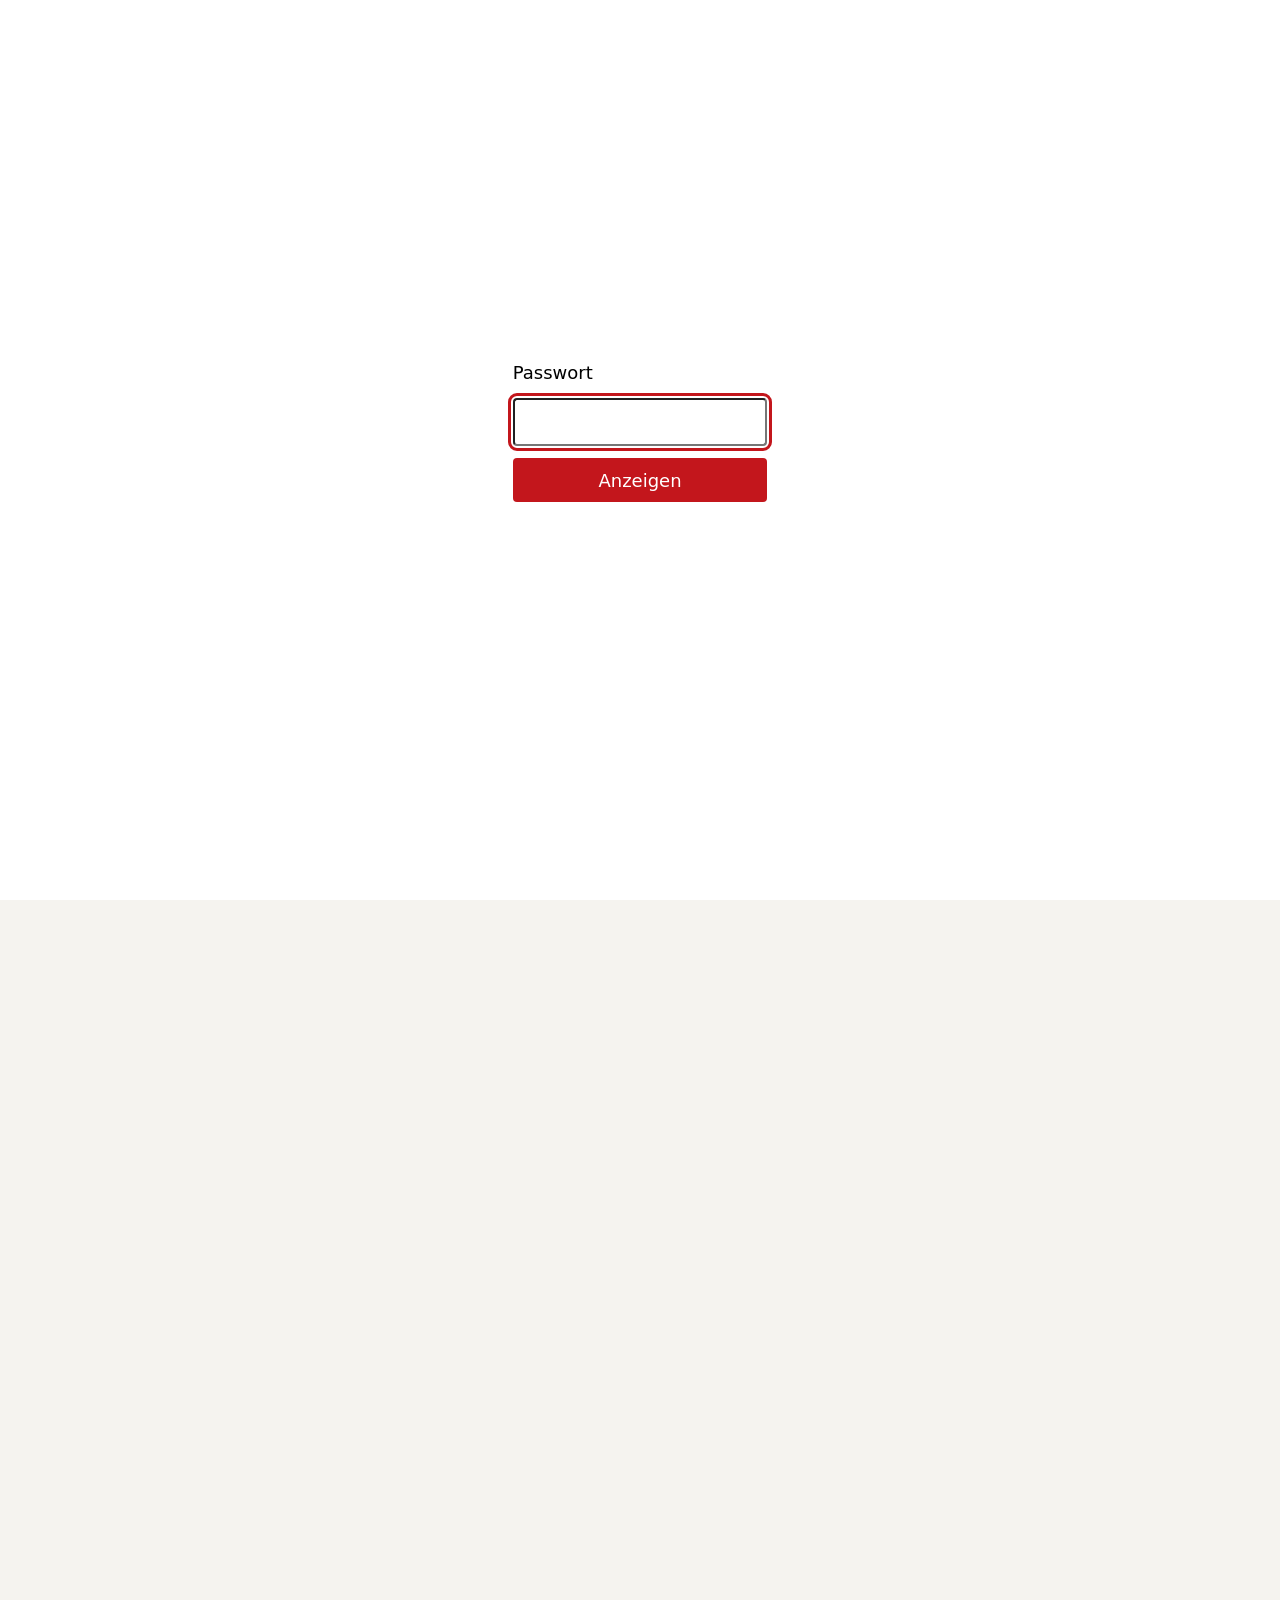
<file: ueber-uns.html>
<!doctype html>
<html lang="de">
<head>
<meta charset="utf-8">
<meta name="viewport" content="width=device-width, initial-scale=1">
<title>Über uns – Feuerwehr Lorsbach</title>
<meta name="description" content="Einsatzbereich, Aufgaben, Organisation, Geschichte und Feuerwehrhaus der Feuerwehr Lorsbach.">
<meta name="theme-color" content="#c3161c">
<link rel="icon" href="favicon.svg" type="image/svg+xml">
<link rel="preload" href="fonts/barlow-condensed-latin-700-normal.woff2" as="font" type="font/woff2" crossorigin>
<link rel="stylesheet" href="css/style.css">
<script>document.documentElement.className = "js";</script>
<script src="js/daten.js" defer></script><script src="js/main.js" defer></script>
<script src="js/gate.js"></script>
<meta name="robots" content="noindex, nofollow">
</head>
<body>
<a class="skip" href="#inhalt">Zum Inhalt springen</a>
<header class="site-header">
  <div class="wrap header-inner">
    <a class="brand" href="index.html" aria-label="Feuerwehr Lorsbach – Startseite">
      <svg class="brand-mark" viewBox="0 0 40 40" aria-hidden="true"><rect width="40" height="40" rx="9" fill="#c3161c"/><path d="M20.6 6.5c1.2 5.6 8.4 8.9 8.4 16.6a9 9 0 0 1-18 0c0-4 2-6.8 4.1-8.6.2 2.9 1.5 4.7 3.3 5.2-.9-5.4.5-9.6 2.2-13.2z" fill="#fff"/><path d="M20 33c-2.6 0-4.3-1.8-4.3-4.2 0-2.6 2.1-3.7 3-6 .9 2.6 5.6 3.4 5.6 6.4 0 2.2-1.8 3.8-4.3 3.8z" fill="#e4ef1a"/></svg>
      <span class="brand-text"><span class="brand-name">Feuerwehr Lorsbach</span><span class="brand-sub">Freiwillige Feuerwehr Hofheim-Lorsbach · seit 1902</span></span>
    </a>
    <div class="header-tools">
      <a class="notruf-pill" href="tel:112" aria-label="Notruf 112 anrufen"><em>Notruf</em> <span>112</span></a>
      <button class="nav-toggle" type="button" aria-expanded="false" aria-controls="hauptnavigation"><span class="nav-toggle-bars" aria-hidden="true"></span><span class="nav-toggle-label">Menü</span></button>
    </div>
    <nav class="site-nav" id="hauptnavigation" aria-label="Hauptnavigation">
      <ul><li><a href="termine.html">Termine</a></li><li><a href="einsaetze.html">Einsätze</a></li><li><a href="fahrzeuge.html">Fahrzeuge</a></li><li><a href="ueber-uns.html" aria-current="page">Über uns</a></li><li><a href="nachwuchs.html">Jugend</a></li><li><a href="brandschutz.html">Brandschutz</a></li><li class="nav-cta"><a href="mitmachen.html">Mitmachen</a></li></ul>
    </nav>
  </div>
  <div class="stripe" aria-hidden="true"></div>
</header>

<main id="inhalt">

<section class="page-head">
  <div class="wrap narrow">
    <p class="eyebrow">Über uns</p>
    <h1>Lorsbach und seine Feuerwehr.</h1>
    <p class="lead">Lorsbach liegt tief eingeschnitten im Lorsbachtal im Vordertaunus, umgeben von bewaldeten Höhenzügen und durchflossen vom Schwarzbach. Seit über 120 Jahren sorgt hier eine Freiwillige Feuerwehr für Sicherheit.</p>
  </div>
</section>

<section class="section-tight" style="padding-top:0">
  <div class="wrap grid-2">
    <div class="prose">
      <h2 style="margin-top:0">Einsatzbereich</h2>
      <p>In unserem Einsatzgebiet liegen Wohnhäuser unterhalb der Hochhausgrenze und kleinere Gewerbebetriebe, die Bahnstrecke Frankfurt–Limburg, die L 3011 als Verbindung zwischen B 455 und A 66, die L 3368 und große Waldgebiete, zum Teil in schwer zugänglichen Steillagen.</p>
      <p>Besonderheiten sind eine überörtliche Kläranlage mit Gaserzeugung, ein Laborgebäude und der bis zu 30 Meter hohe, viel besuchte Kletterfelsen Walterstein.</p>
    </div>
    <div class="prose">
      <h2 style="margin-top:0">Aufgaben</h2>
      <p>Grundlage unserer Arbeit ist das Hessische Brand- und Katastrophenschutzgesetz (HBKG). An erster Stelle steht immer die Rettung von Menschenleben.</p>
      <p>Neben der Brandbekämpfung leisten wir technische Hilfe bei Verkehrsunfällen, umgestürzten Bäumen und vollgelaufenen Kellern, öffnen Türen für den Rettungsdienst und schützen die Umwelt. Wir haben aber auch schon Schlangen gefangen, eine auf dem Schwarzbach eingefrorene Ente befreit und Katzen von Bäumen geholt.</p>
      <p>Damit das klappt, üben wir regelmäßig in Lorsbach und besuchen Lehrgänge im Schulungszentrum des Main-Taunus-Kreises in Hofheim, auf der Atemschutzübungsstrecke in Hochheim und an der Landesfeuerwehrschule in Kassel.</p>
    </div>
  </div>
</section>

<section class="section section-alt">
  <div class="wrap">
    <p class="eyebrow">Organisation</p>
    <h2>Eine Feuerwehr, zwei Organisationen.</h2>
    <p class="lead" style="margin-bottom:32px">Für die Lorsbacher gibt es einfach „die Feuerwehr“. Tatsächlich sind es zwei eng verflochtene Organisationen.</p>
    <div class="org">
      <div class="card">
        <h3>Freiwillige Feuerwehr Hofheim-Lorsbach</h3>
        <p class="muted">Städtische Einrichtung, geführt vom Wehrführer</p>
        <ul>
          <li><strong>36</strong> Aktive in der Einsatzabteilung</li>
          <li><strong>15</strong> Mitglieder in der Alters- und Ehrenabteilung</li>
          <li><strong>15</strong> Mitglieder in der Jugendfeuerwehr</li>
          <li>Kinderfeuerwehr Löschtiger</li>
        </ul>
      </div>
      <div class="card">
        <h3>Förderverein Freiwillige Feuerwehr Lorsbach e.V.</h3>
        <p class="muted">Verein, geführt vom ersten Vorsitzenden</p>
        <ul>
          <li><strong>495</strong> fördernde Mitglieder</li>
          <li>Finanziert, was über die städtische Grundausstattung hinausgeht</li>
          <li><a href="docs/satzung-foerderverein.pdf">Satzung des Fördervereins (PDF)</a></li>
        </ul>
      </div>
    </div>
  </div>
</section>

<section class="section">
  <div class="wrap grid-2">
    <div>
      <p class="eyebrow">Geschichte</p>
      <h2>Seit 1902.</h2>
      <ol class="timeline">
        <li><span class="y">1902</span><span>Gründung der Freiwilligen Feuerwehr Lorsbach</span></li>
        <li><span class="y">1953</span><span>Bezug des Feuerwehrhauses in der Talstraße</span></li>
        <li><span class="y">1999</span><span>Gründung der Jugendfeuerwehr mit 15 Mitgliedern</span></li>
        <li><span class="y">2002</span><span>100-jähriges Jubiläum</span></li>
        <li><span class="y">2011</span><span>Einweihung des neuen Feuerwehrhauses Im Lorsbachtal 13</span></li>
        <li><span class="y">2023</span><span>Indienststellung des TSF-W</span></li>
        <li><span class="y">2024</span><span>Das UTV ergänzt den Fuhrpark</span></li>
      </ol>
    </div>
    <div id="feuerwehrhaus" style="scroll-margin-top:90px">
      <p class="eyebrow">Feuerwehrhaus</p>
      <h2>Im Lorsbachtal 13.</h2>
      <img src="img/aussenansicht.jpg" width="1024" height="683" alt="Das Feuerwehrhaus Lorsbach mit Übungsturm" loading="lazy" style="border-radius:var(--radius-lg);margin-bottom:20px">
      <p>Im August 2011 wurde unser neues Feuerwehrhaus nach knapp zwei Jahren Bauzeit eingeweiht. Es ersetzte das Haus in der Talstraße von 1953, das den Sicherheitsvorschriften nicht mehr genügte. Neu sind Umkleiden, deutlich größere Sanitärräume, ein Jugendraum, ein Schulungsraum und der Übungsturm. Beim Bau haben wir selbst mit angepackt, vom Bäumefällen bis zum Streichen der Fahrzeughalle.</p>
      <div class="btn-row">
        <a class="btn btn-ghost" href="https://www.feuerwehr-lorsbach.de/virt_rundgang/virt_rg_start.html" rel="noopener">Virtueller Rundgang</a>
        <a class="btn btn-ghost" href="https://www.feuerwehr-lorsbach.de/feuerwehrhaus/feuerwehrhaus.php" rel="noopener">Bautagebuch 2009–2011</a>
      </div>
    </div>
  </div>
</section>

<section class="section section-alt" id="kontakt">
  <div class="wrap">
    <p class="eyebrow">Ansprechpartner</p>
    <h2>Wer Sie weiterbringt.</h2>
    <p class="lead" style="margin-bottom:28px">Allgemeine Anfragen am besten an <a href="mailto:kontakt@feuerwehr-lorsbach.de">kontakt@feuerwehr-lorsbach.de</a>. Im Notfall immer die 112.</p>
    <div class="people">
      <div class="person"><div class="role">Wehrführer</div><div class="name">Christian Lederer</div><a href="mailto:kontakt@feuerwehr-lorsbach.de">kontakt@feuerwehr-lorsbach.de</a></div>
      <div class="person"><div class="role">Stellv. Wehrführer</div><div class="name">Tobias Roth</div><a href="mailto:kontakt@feuerwehr-lorsbach.de">kontakt@feuerwehr-lorsbach.de</a></div>
      <div class="person"><div class="role">Vereinsvorsitzender</div><div class="name">Matthias Kreß</div><a href="mailto:kontakt@feuerwehr-lorsbach.de">kontakt@feuerwehr-lorsbach.de</a></div>
      <div class="person"><div class="role">Stellv. Vereinsvorsitzender</div><div class="name">Björn Saalbach</div><a href="mailto:kontakt@feuerwehr-lorsbach.de">kontakt@feuerwehr-lorsbach.de</a></div>
      <div class="person"><div class="role">Rechnungsführer</div><div class="name">Alexander Gallas</div><a href="mailto:kontakt@feuerwehr-lorsbach.de">kontakt@feuerwehr-lorsbach.de</a></div>
      <div class="person"><div class="role">Schriftführer</div><div class="name">Nils Vogelmann</div><a href="mailto:kontakt@feuerwehr-lorsbach.de">kontakt@feuerwehr-lorsbach.de</a></div>
      <div class="person"><div class="role">Jugendfeuerwehr</div><div class="name">Jugendwart</div><a href="mailto:jugend@feuerwehr-lorsbach.de">jugend@feuerwehr-lorsbach.de</a></div>
      <div class="person"><div class="role">Kinderfeuerwehr</div><div class="name">Ole Peters</div><a href="mailto:loeschtiger@feuerwehr-lorsbach.de">loeschtiger@feuerwehr-lorsbach.de</a></div>
      <div class="person"><div class="role">Alters- und Ehrenabteilung</div><div class="name">Dieter Jeworrek</div><a href="mailto:kontakt@feuerwehr-lorsbach.de">kontakt@feuerwehr-lorsbach.de</a></div>
      <div class="person"><div class="role">Webmaster</div><div class="name">Nils Vogelmann</div><a href="mailto:webmaster@feuerwehr-lorsbach.de">webmaster@feuerwehr-lorsbach.de</a></div>
    </div>
  </div>
</section>

</main>

<footer class="site-footer">
  <div class="wrap footer-grid">
    <div>
      <h2>Feuerwehr Lorsbach</h2>
      <address>
        Feuerwehrhaus Lorsbach<br>
        Im Lorsbachtal 13<br>
        65719 Hofheim am Taunus
      </address>
      <p style="margin-top:10px"><a href="mailto:kontakt@feuerwehr-lorsbach.de">kontakt@feuerwehr-lorsbach.de</a><br>
      Telefon <a href="tel:+4961929869957">06192 9869957</a> (nicht ständig besetzt)</p>
      <div class="footer-112"><b>112</b><span>Im Notfall immer den Notruf wählen.</span></div>
    </div>
    <div>
      <h2>Wir</h2>
      <ul>
        <li><a href="ueber-uns.html">Über uns</a></li>
        <li><a href="einsaetze.html">Einsätze</a></li>
        <li><a href="fahrzeuge.html">Fahrzeuge</a></li>
        <li><a href="ueber-uns.html#feuerwehrhaus">Feuerwehrhaus</a></li>
        <li><a href="termine.html">Termine</a></li>
      </ul>
    </div>
    <div>
      <h2>Mitmachen</h2>
      <ul>
        <li><a href="mitmachen.html#einsatzabteilung">Einsatzabteilung</a></li>
        <li><a href="nachwuchs.html#jugendfeuerwehr">Jugendfeuerwehr</a></li>
        <li><a href="nachwuchs.html#loeschtiger">Kinderfeuerwehr Löschtiger</a></li>
        <li><a href="mitmachen.html#foerderverein">Förderverein</a></li>
        <li><a href="mitmachen.html#spenden">Spenden</a></li>
      </ul>
    </div>
    <div>
      <h2>Mehr</h2>
      <ul>
        <li><a href="brandschutz.html">Brandschutz &amp; Notruf</a></li>
        <li><a href="links.html">Links</a></li>
        <li><a href="https://www.facebook.com/FreiwilligeFeuerwehrLorsbach/" rel="noopener">Facebook</a></li>
        <li><a href="impressum.html">Impressum</a></li>
        <li><a href="datenschutz.html">Datenschutz</a></li>
      </ul>
    </div>
  </div>
  <div class="wrap footer-bottom">
    <span>© <span data-year>2026</span> Freiwillige Feuerwehr Lorsbach e.V.</span>
    <span>Ehrenamtlich für Lorsbach – rund um die Uhr.</span>
  </div>
</footer>
</body>
</html>
</file>
<file: css/style.css>
/* Feuerwehr Lorsbach – Stylesheet
   Schriften: Barlow / Barlow Condensed (SIL Open Font License), lokal eingebunden –
   keine Verbindung zu Google-Servern. */

@font-face { font-family: "Barlow"; font-weight: 400; font-style: normal; font-display: swap; src: url("../fonts/barlow-latin-400-normal.woff2") format("woff2"); }
@font-face { font-family: "Barlow"; font-weight: 400; font-style: italic; font-display: swap; src: url("../fonts/barlow-latin-400-italic.woff2") format("woff2"); }
@font-face { font-family: "Barlow"; font-weight: 500; font-style: normal; font-display: swap; src: url("../fonts/barlow-latin-500-normal.woff2") format("woff2"); }
@font-face { font-family: "Barlow"; font-weight: 600; font-style: normal; font-display: swap; src: url("../fonts/barlow-latin-600-normal.woff2") format("woff2"); }
@font-face { font-family: "Barlow Condensed"; font-weight: 600; font-style: normal; font-display: swap; src: url("../fonts/barlow-condensed-latin-600-normal.woff2") format("woff2"); }
@font-face { font-family: "Barlow Condensed"; font-weight: 700; font-style: normal; font-display: swap; src: url("../fonts/barlow-condensed-latin-700-normal.woff2") format("woff2"); }

/* ---------- Tokens ---------- */
:root {
  --bg: #f5f3ef;
  --surface: #ffffff;
  --surface-2: #ece8e1;
  --ink: #18191b;
  --ink-2: #4b4e54;          /* gedämpfter Text, AA auf --bg und --surface */
  --line: #ddd8d0;
  --red: #c3161c;            /* Feuerwehrrot – Text- und Flächenfarbe */
  --red-strong: #9d1015;
  --red-fill: #c3161c;       /* Flächen mit weißer Schrift */
  --red-fill-hover: #9d1015;
  --red-tint: #fbe9e8;
  --on-red: #ffffff;
  --signal: #e4ef1a;         /* Tagesleuchtgelb – nur als Fläche, nie als Text auf hell */
  --night: #141518;          /* dunkle Bänder */
  --night-ink: #f2f0ec;
  --night-ink-2: #b4b6ba;
  --blue-tint: #e6edf3;
  --blue-ink: #24476b;
  --gray-tint: #ebe9e5;

  --font: "Barlow", system-ui, -apple-system, "Segoe UI", Roboto, sans-serif;
  --font-head: "Barlow Condensed", "Arial Narrow", system-ui, sans-serif;
  --radius: 6px;
  --radius-lg: 12px;
  --wrap: 1180px;
  --gutter: clamp(16px, 4vw, 40px);
  --shadow: 0 1px 2px rgb(20 21 24 / .06), 0 8px 24px -12px rgb(20 21 24 / .18);
  color-scheme: light;
}

@media (prefers-color-scheme: dark) {
  :root:not([data-theme="light"]) {
    --bg: #121315;
    --surface: #1b1c1f;
    --surface-2: #24262a;
    --ink: #f0eeea;
    --ink-2: #aeb0b5;
    --line: #313338;
    --red: #ff5a5f;
    --red-strong: #ff7f83;
    --red-fill: #c8161d;
    --red-fill-hover: #a91218;
    --red-tint: #3a1a1b;
    --on-red: #ffffff;
    --night: #0b0c0d;
    --blue-tint: #1d2a37;
    --blue-ink: #a9c6e4;
    --gray-tint: #2a2b2f;
    --shadow: 0 1px 2px rgb(0 0 0 / .4), 0 8px 24px -12px rgb(0 0 0 / .6);
    color-scheme: dark;
  }
}

/* ---------- Basis ---------- */
*, *::before, *::after { box-sizing: border-box; }
html { -webkit-text-size-adjust: 100%; scroll-behavior: smooth; }
@media (prefers-reduced-motion: reduce) { html { scroll-behavior: auto; } *, *::before, *::after { transition: none !important; animation: none !important; } }
body {
  margin: 0;
  background: var(--bg);
  color: var(--ink);
  font-family: var(--font);
  font-size: 1.0625rem;
  line-height: 1.6;
  text-rendering: optimizeLegibility;
  -webkit-font-smoothing: antialiased;
}
img { max-width: 100%; height: auto; display: block; }
a { color: var(--red); text-underline-offset: .18em; text-decoration-thickness: 1px; }
a:hover { color: var(--red-strong); text-decoration-thickness: 2px; }
:focus-visible { outline: 3px solid var(--red); outline-offset: 2px; border-radius: 2px; }
h1, h2, h3, h4 { font-family: var(--font-head); font-weight: 700; line-height: 1.05; letter-spacing: .005em; margin: 0 0 .5em; text-wrap: balance; }
h1 { font-size: clamp(2.5rem, 6vw, 4.5rem); }
h2 { font-size: clamp(1.9rem, 3.6vw, 2.75rem); }
h3 { font-size: 1.5rem; font-weight: 600; }
p { margin: 0 0 1em; }
p, li { text-wrap: pretty; }
strong { font-weight: 600; }
.wrap { width: 100%; max-width: var(--wrap); margin-inline: auto; padding-inline: var(--gutter); }
.wrap.narrow > * { max-width: 780px; }
.wrap.narrow > .gallery, .wrap.narrow > .report-facts { max-width: 900px; }
.visually-hidden { position: absolute !important; width: 1px; height: 1px; overflow: hidden; clip: rect(0 0 0 0); white-space: nowrap; }
.skip { position: absolute; left: 12px; top: -60px; background: var(--ink); color: var(--bg); padding: 10px 14px; z-index: 100; border-radius: var(--radius); }
.skip:focus { top: 12px; color: var(--bg); }

.eyebrow {
  display: inline-flex; align-items: center; gap: .55em;
  font-family: var(--font-head); font-weight: 600; font-size: .95rem;
  letter-spacing: .12em; text-transform: uppercase; color: var(--red);
  margin-bottom: .9rem;
}
.eyebrow::before { content: ""; width: 22px; height: 3px; background: var(--red); }
.lead { font-size: clamp(1.15rem, 1.8vw, 1.3rem); color: var(--ink-2); max-width: 62ch; }
.muted { color: var(--ink-2); }
.small { font-size: .92rem; }

/* Warnmarkierung – das wiederkehrende Motiv der Fahrzeugbeklebung */
.stripe {
  height: 6px;
  background: repeating-linear-gradient(-45deg, var(--red) 0 14px, var(--signal) 14px 28px);
}

/* ---------- Buttons ---------- */
.btn {
  display: inline-flex; align-items: center; justify-content: center; gap: .5em;
  min-height: 48px; padding: .7em 1.3em;
  font: 600 1.02rem/1.1 var(--font);
  border-radius: var(--radius); border: 2px solid transparent;
  text-decoration: none; cursor: pointer;
  transition: background-color .15s, color .15s, border-color .15s, transform .15s;
}
.btn:hover { text-decoration: none; transform: translateY(-1px); }
.btn-primary { background: var(--red-fill); color: var(--on-red); }
.btn-primary:hover { background: var(--red-fill-hover); color: var(--on-red); }
.btn-ghost { border-color: currentColor; color: var(--ink); }
.btn-ghost:hover { background: var(--ink); color: var(--bg); border-color: var(--ink); }
.btn-row { display: flex; flex-wrap: wrap; gap: 12px; }
.arrow-link { font-weight: 600; text-decoration: none; display: inline-flex; gap: .4em; align-items: center; }
.arrow-link::after { content: "→"; transition: transform .15s; }
.arrow-link:hover::after { transform: translateX(3px); }

/* ---------- Kopfbereich ---------- */
.site-header { background: var(--surface); border-bottom: 1px solid var(--line); position: sticky; top: 0; z-index: 50; }
.header-inner { display: flex; align-items: center; justify-content: space-between; gap: 20px; min-height: 76px; }
.brand { display: flex; align-items: center; gap: 12px; text-decoration: none; color: var(--ink); }
.brand:hover { color: var(--ink); }
.brand-mark { width: 40px; height: 40px; flex: none; }
.brand-text { display: flex; flex-direction: column; line-height: 1; }
.brand-name { font-family: var(--font-head); font-weight: 700; font-size: 1.45rem; letter-spacing: .02em; text-transform: uppercase; }
.brand-sub { font-size: .78rem; color: var(--ink-2); margin-top: 4px; letter-spacing: .02em; white-space: nowrap; }

.nav-toggle { display: none; }
.site-nav ul { list-style: none; margin: 0; padding: 0; display: flex; align-items: center; gap: 2px; }
.site-nav a {
  display: block; padding: 10px 12px; border-radius: var(--radius);
  color: var(--ink); text-decoration: none; font-weight: 500; font-size: 1rem; white-space: nowrap;
}
.site-nav a:hover { background: var(--surface-2); color: var(--ink); }
.site-nav a[aria-current="page"] { color: var(--red); box-shadow: inset 0 -3px 0 var(--red); border-radius: 0; }
.site-nav .nav-cta a { background: var(--red-fill); color: var(--on-red); margin-left: 8px; padding-inline: 16px; }
.site-nav .nav-cta a:hover { background: var(--red-fill-hover); color: var(--on-red); }
.site-nav .nav-cta a[aria-current="page"] { box-shadow: none; }

.notruf-pill {
  display: inline-flex; align-items: center; gap: 8px;
  font-family: var(--font-head); font-weight: 700; font-size: 1.1rem; letter-spacing: .04em;
  color: var(--red); text-decoration: none; white-space: nowrap;
}
.notruf-pill span { font-size: 1.45rem; }

@media (max-width: 1080px) {
  .js .nav-toggle {
    display: inline-flex; align-items: center; gap: 8px; min-height: 44px; padding: 0 14px;
    background: none; border: 2px solid var(--line); border-radius: var(--radius);
    color: var(--ink); font: 600 1rem var(--font); cursor: pointer;
  }
  .nav-toggle-bars { width: 18px; height: 12px; position: relative; border-top: 2px solid currentColor; border-bottom: 2px solid currentColor; }
  .nav-toggle-bars::after { content: ""; position: absolute; left: 0; right: 0; top: 3px; border-top: 2px solid currentColor; }
  .header-inner { flex-wrap: wrap; }
  .js .site-nav { display: none; width: 100%; padding-bottom: 16px; }
  .js .site-nav.open { display: block; }
  .site-nav { width: 100%; }
  .site-nav ul { flex-direction: column; align-items: stretch; }
  .site-nav a { padding: 12px 8px; font-size: 1.1rem; border-bottom: 1px solid var(--line); border-radius: 0; }
  .site-nav a[aria-current="page"] { box-shadow: inset 4px 0 0 var(--red); padding-left: 14px; }
  .site-nav .nav-cta a { margin: 12px 0 0; text-align: center; border-radius: var(--radius); border: 0; }
  .header-tools { display: flex; align-items: center; gap: 14px; }
}
@media (min-width: 1081px) {
  .header-tools .notruf-pill { display: none; }
}
.notruf-pill em { font-style: normal; }
@media (max-width: 600px) {
  .brand-sub { display: none; }
  .header-inner { min-height: 64px; gap: 12px; }
  .header-tools { gap: 10px; }
  .notruf-pill em { display: none; }
  .js .nav-toggle { padding: 0 12px; }
}
@media (max-width: 400px) {
  .brand-name { font-size: 1.25rem; }
  .brand-mark { width: 34px; height: 34px; }
  .nav-toggle-label { display: none; }
}

/* ---------- Abschnitte ---------- */
.section { padding-block: clamp(56px, 8vw, 104px); }
.section-tight { padding-block: clamp(40px, 5vw, 64px); }
.section-alt { background: var(--surface); border-block: 1px solid var(--line); }
.section-dark { background: var(--night); color: var(--night-ink); }
.section-dark .muted, .section-dark .lead { color: var(--night-ink-2); }
.section-dark .eyebrow { color: var(--signal); }
.section-dark .eyebrow::before { background: var(--signal); }
.section-dark a { color: var(--night-ink); }
.section-head { display: flex; justify-content: space-between; align-items: end; gap: 24px; flex-wrap: wrap; margin-bottom: 32px; }
.section-head h2 { margin: 0; }

/* Seitenkopf der Unterseiten */
.page-head { padding-block: clamp(44px, 7vw, 88px) clamp(28px, 4vw, 48px); }
.page-head h1 { margin-bottom: .3em; }
.crumbs { font-size: .92rem; color: var(--ink-2); margin-bottom: 1rem; }
.crumbs a { color: var(--ink-2); }

/* ---------- Startseite: Hero ---------- */
.hero { padding-block: clamp(40px, 6vw, 80px) clamp(48px, 7vw, 96px); }
.hero-grid { display: grid; grid-template-columns: 1.05fr 1fr; gap: clamp(32px, 5vw, 64px); align-items: center; }
.hero h1 { font-size: clamp(2.8rem, 6.4vw, 5.4rem); text-transform: uppercase; letter-spacing: -.005em; line-height: .95; }
.hero h1 em { font-style: normal; color: var(--red); }
.hero .lead { margin-bottom: 28px; }
.hero-figure { position: relative; margin: 0; }
.hero-figure img { width: 100%; aspect-ratio: 4 / 3; object-fit: cover; border-radius: var(--radius-lg); box-shadow: var(--shadow); }
.hero-photo { position: relative; isolation: isolate; }
.hero-photo::before {
  content: ""; position: absolute; inset: auto -14px -14px auto; width: 46%; height: 46%; z-index: -1;
  border-radius: var(--radius-lg);
  background: repeating-linear-gradient(-45deg, var(--red) 0 14px, var(--signal) 14px 28px);
}
.hero-figure figcaption { font-size: .85rem; color: var(--ink-2); margin-top: 26px; max-width: 80%; }
@media (max-width: 860px) {
  .hero-grid { grid-template-columns: 1fr; }
  .hero-figure { margin-right: 14px; }
}

/* Kennzahlen */
.facts { display: grid; grid-template-columns: repeat(5, 1fr); border-top: 1px solid var(--line); }
.fact { padding: 22px 20px 4px 0; }
.fact + .fact { padding-left: 20px; border-left: 1px solid var(--line); }
.fact-num { font-family: var(--font-head); font-weight: 700; font-size: clamp(2.2rem, 4vw, 3.1rem); line-height: 1; }
.fact-label { color: var(--ink-2); font-size: .95rem; margin-top: 6px; }
@media (max-width: 860px) {
  .facts { grid-template-columns: repeat(2, 1fr); }
  .fact, .fact + .fact { padding: 18px 12px 18px 0; border-left: 0; border-bottom: 1px solid var(--line); }
  .fact:nth-child(even) { padding-left: 16px; border-left: 1px solid var(--line); }
  .fact:last-child { grid-column: 1 / -1; border-bottom: 0; }
}

/* ---------- Karten & Raster ---------- */
.grid-2 { display: grid; grid-template-columns: repeat(2, 1fr); gap: clamp(24px, 4vw, 48px); }
.grid-3 { display: grid; grid-template-columns: repeat(3, 1fr); gap: 20px; }
.grid-4 { display: grid; grid-template-columns: repeat(4, 1fr); gap: 20px; }
@media (max-width: 960px) { .grid-4 { grid-template-columns: repeat(2, 1fr); } .grid-3 { grid-template-columns: 1fr 1fr; } }
@media (max-width: 720px) { .grid-2, .grid-3, .grid-4 { grid-template-columns: 1fr; } }

.card {
  background: var(--surface); border: 1px solid var(--line); border-radius: var(--radius-lg);
  padding: clamp(20px, 3vw, 28px); display: flex; flex-direction: column;
}
.card h3 { margin-bottom: .35em; }
.card p:last-child { margin-bottom: 0; }
.card .card-foot { margin-top: auto; padding-top: 16px; }

/* Mitmachen-Karten */
.join-card { position: relative; overflow: hidden; }
.join-card::before { content: ""; position: absolute; left: 0; top: 0; right: 0; height: 5px; background: var(--red); }
.join-card.is-foerder::before { background: repeating-linear-gradient(-45deg, var(--red) 0 10px, var(--signal) 10px 20px); }
.join-age { font-family: var(--font-head); font-weight: 700; font-size: 2.6rem; line-height: 1; color: var(--red); margin: 6px 0 2px; }
.join-age small { font-size: 1.05rem; font-weight: 600; color: var(--ink-2); margin-left: 4px; letter-spacing: .02em; }
.join-when { display: flex; gap: 10px; align-items: flex-start; margin-top: 14px; padding-top: 14px; border-top: 1px dashed var(--line); font-weight: 500; }
.join-when svg { flex: none; margin-top: 3px; color: var(--red); }

/* Listen: Termine & Einsätze */
.list { list-style: none; margin: 0; padding: 0; border-top: 1px solid var(--line); }
.list > li { border-bottom: 1px solid var(--line); }

.termin { display: grid; grid-template-columns: 68px 1fr; gap: 18px; padding: 16px 0; align-items: center; }
.termin-date {
  width: 68px; text-align: center; border-radius: var(--radius); background: var(--surface-2);
  padding: 8px 0 6px; line-height: 1;
}
.termin-date .d { display: block; font-family: var(--font-head); font-weight: 700; font-size: 1.9rem; }
.termin-date .m { display: block; font-size: .78rem; text-transform: uppercase; letter-spacing: .1em; color: var(--ink-2); margin-top: 4px; }
.termin.is-public .termin-date { background: var(--red-fill); color: var(--on-red); }
.termin.is-public .termin-date .m { color: var(--on-red); opacity: .9; }
.termin-title { font-weight: 600; font-size: 1.1rem; }
.termin-meta { color: var(--ink-2); font-size: .95rem; }
.tag {
  display: inline-block; font-size: .74rem; font-weight: 600; letter-spacing: .06em; text-transform: uppercase;
  padding: 3px 8px; border-radius: 99px; vertical-align: 2px; margin-left: 6px; white-space: nowrap;
}
.tag-public { background: var(--red-tint); color: var(--red); }
.month-head { font-family: var(--font-head); font-size: 1.35rem; font-weight: 600; margin: 32px 0 6px; color: var(--ink-2); text-transform: uppercase; letter-spacing: .06em; }
.month-head:first-child { margin-top: 0; }

.einsatz { display: grid; grid-template-columns: 54px 92px 1fr auto; gap: 14px; padding: 14px 0; align-items: baseline; }
.einsatz-nr { font-family: var(--font-head); font-weight: 700; font-size: 1.25rem; color: var(--ink-2); }
.einsatz-date { font-variant-numeric: tabular-nums; color: var(--ink-2); font-size: .95rem; }
.einsatz-date .t { display: block; font-size: .85rem; }
.einsatz-art { font-weight: 500; }
.einsatz-art a { font-weight: 600; }
.einsatz-dauer { font-variant-numeric: tabular-nums; color: var(--ink-2); font-size: .92rem; white-space: nowrap; }
.cat { margin-left: 0; margin-right: 8px; vertical-align: 1px; }
.cat-brand { background: var(--red-tint); color: var(--red); }
.cat-th { background: var(--blue-tint); color: var(--blue-ink); }
.cat-fehl { background: var(--gray-tint); color: var(--ink-2); }
.einsatz-list.compact .einsatz { grid-template-columns: 92px 1fr; }
.einsatz-list.compact .einsatz-nr, .einsatz-list.compact .einsatz-dauer { display: none; }
@media (max-width: 640px) {
  .einsatz { grid-template-columns: 44px 1fr; row-gap: 2px; }
  .einsatz-date { grid-column: 2; order: -1; }
  .einsatz-nr { grid-row: 1 / span 3; align-self: start; padding-top: 1.35em; }
  .einsatz-art { grid-column: 2; }
  .einsatz-dauer { grid-column: 2; }
  .einsatz-date .t { display: inline; margin-left: 6px; }
  .einsatz-list.compact .einsatz { grid-template-columns: 1fr; }
  .einsatz-list.compact .einsatz-date { grid-column: 1; }
  .einsatz-list.compact .einsatz-art { grid-column: 1; }
}
.empty { color: var(--ink-2); padding: 18px 0; }

/* Medien-Teaser */
.media-split { display: grid; grid-template-columns: 1.2fr 1fr; gap: clamp(28px, 5vw, 64px); align-items: center; }
.media-split.reverse { grid-template-columns: 1fr 1.2fr; }
.media-split.reverse > :first-child { order: 2; }
.media-split img { width: 100%; border-radius: var(--radius-lg); }
@media (max-width: 860px) { .media-split, .media-split.reverse { grid-template-columns: 1fr; } .media-split.reverse > :first-child { order: 0; } }

/* Notruf 5 W */
.five-w { list-style: none; margin: 0; padding: 0; display: grid; grid-template-columns: repeat(5, 1fr); gap: 2px; counter-reset: w; }
.five-w li { background: rgb(255 255 255 / .05); padding: 22px 18px 24px; border-top: 4px solid var(--signal); }
.five-w li:first-child { border-radius: var(--radius) 0 0 var(--radius); }
.five-w li:last-child { border-radius: 0 var(--radius) var(--radius) 0; }
.five-w .w { font-family: var(--font-head); font-weight: 700; font-size: 2.4rem; line-height: 1; display: block; margin-bottom: 8px; }
.five-w .q { font-weight: 600; display: block; }
.five-w .h { display: block; color: var(--night-ink-2); font-size: .95rem; margin-top: 6px; }
@media (max-width: 960px) { .five-w { grid-template-columns: 1fr; } .five-w li, .five-w li:first-child, .five-w li:last-child { border-radius: 0; border-top: 0; border-left: 4px solid var(--signal); display: grid; grid-template-columns: 56px 1fr; column-gap: 12px; } .five-w .w { grid-row: span 2; margin: 0; } .five-w .h { margin-top: 2px; } }
.big-112 { font-family: var(--font-head); font-weight: 700; font-size: clamp(5rem, 14vw, 9.5rem); line-height: .85; color: var(--night-ink); letter-spacing: -.01em; }
.big-112 span { color: var(--signal); }
.notruf-grid { display: grid; grid-template-columns: auto 1fr; gap: clamp(24px, 5vw, 72px); align-items: center; margin-bottom: 48px; }
@media (max-width: 720px) { .notruf-grid { grid-template-columns: 1fr; } }

/* Fahrzeuge */
.vehicle { display: grid; grid-template-columns: minmax(0, 1fr) minmax(0, 1.15fr); gap: clamp(24px, 4vw, 56px); padding-block: clamp(36px, 5vw, 56px); border-top: 1px solid var(--line); align-items: start; scroll-margin-top: 90px; }
.vehicle:first-of-type { border-top: 0; }
.vehicle-img { background: var(--surface); border-radius: var(--radius-lg); overflow: hidden; border: 1px solid var(--line); }
.vehicle-img img { width: 100%; aspect-ratio: 4 / 3; object-fit: cover; }
.vehicle-img.tall img { object-position: center 40%; }
.vehicle-kicker { font-family: var(--font-head); font-weight: 600; letter-spacing: .1em; text-transform: uppercase; color: var(--red); font-size: .95rem; }
.vehicle h2 { font-size: clamp(1.8rem, 3vw, 2.4rem); margin-bottom: .15em; }
.vehicle .funk { color: var(--ink-2); margin-bottom: 1em; font-size: .95rem; }
.specs { display: grid; grid-template-columns: max-content 1fr; gap: 6px 20px; margin: 18px 0 0; padding: 16px 18px; background: var(--surface); border: 1px solid var(--line); border-radius: var(--radius); font-size: .95rem; }
.specs dt { color: var(--ink-2); }
.specs dd { margin: 0; font-weight: 500; font-variant-numeric: tabular-nums; }
@media (max-width: 860px) { .vehicle { grid-template-columns: 1fr; } }
@media (max-width: 420px) { .specs { grid-template-columns: 1fr; } .specs dd { margin-bottom: 6px; } }
.vehicle-nav { display: flex; flex-wrap: wrap; gap: 8px; }
.vehicle-nav a { padding: 8px 14px; border: 1px solid var(--line); border-radius: 99px; background: var(--surface); color: var(--ink); text-decoration: none; font-weight: 500; font-size: .95rem; }
.vehicle-nav a:hover { border-color: var(--red); color: var(--red); }

/* Einsätze-Seite */
.toolbar { display: flex; flex-wrap: wrap; gap: 12px 20px; align-items: center; justify-content: space-between; margin-bottom: 18px; }
.seg { display: inline-flex; background: var(--surface-2); border-radius: var(--radius); padding: 4px; gap: 4px; }
.seg button { border: 0; background: none; padding: 8px 16px; min-height: 40px; font: 600 1rem var(--font); color: var(--ink-2); border-radius: 4px; cursor: pointer; }
.seg button[aria-pressed="true"] { background: var(--surface); color: var(--ink); box-shadow: var(--shadow); }
.search { position: relative; flex: 1 1 260px; max-width: 360px; }
.search input { width: 100%; min-height: 44px; padding: 8px 14px 8px 40px; border: 1px solid var(--line); border-radius: var(--radius); background: var(--surface); color: var(--ink); font: 400 1rem var(--font); }
.search svg { position: absolute; left: 13px; top: 50%; transform: translateY(-50%); color: var(--ink-2); }
.year-summary { display: flex; flex-wrap: wrap; gap: 10px 28px; margin: 4px 0 22px; color: var(--ink-2); }
.year-summary strong { color: var(--ink); font-family: var(--font-head); font-size: 1.6rem; margin-right: 6px; }

/* Diagramm Einsätze pro Jahr */
.chart-card { background: var(--surface); border: 1px solid var(--line); border-radius: var(--radius-lg); padding: clamp(18px, 3vw, 28px); }
.chart-card h2 { font-size: 1.6rem; margin-bottom: 4px; }
.chart { position: relative; margin-top: 22px; }
.chart svg { width: 100%; height: 240px; display: block; overflow: visible; }
.chart .bar { fill: var(--red); }
.chart .bar.is-current { fill: var(--red); opacity: .55; }
.chart .hit { fill: transparent; cursor: default; }
.chart .hit:hover + .bar, .chart .bar.is-hover { fill: var(--red-strong); opacity: 1; }
.chart .grid { stroke: var(--line); stroke-width: 1; }
.chart .axis-label { fill: var(--ink-2); font: 500 12px var(--font); }
.chart-tip {
  position: absolute; pointer-events: none; background: var(--ink); color: var(--bg);
  padding: 6px 10px; border-radius: 4px; font-size: .88rem; white-space: nowrap;
  transform: translate(-50%, calc(-100% - 10px)); opacity: 0; transition: opacity .1s;
}
.chart-tip.show { opacity: 1; }
.chart-note { font-size: .88rem; color: var(--ink-2); margin-top: 10px; }
details.table-view { margin-top: 14px; }
details.table-view summary { cursor: pointer; font-weight: 600; color: var(--red); }
.data-table { border-collapse: collapse; width: 100%; max-width: 420px; margin-top: 12px; font-variant-numeric: tabular-nums; font-size: .95rem; }
.data-table th, .data-table td { text-align: left; padding: 6px 10px; border-bottom: 1px solid var(--line); }
.data-table td:last-child, .data-table th:last-child { text-align: right; }

/* Einsatzbericht */
.report-facts { display: grid; grid-template-columns: repeat(4, 1fr); gap: 1px; background: var(--line); border: 1px solid var(--line); border-radius: var(--radius-lg); overflow: hidden; margin: 0 0 40px; }
.report-facts > div { background: var(--surface); padding: 14px 18px; }
.report-facts dt { font-size: .82rem; text-transform: uppercase; letter-spacing: .08em; color: var(--ink-2); }
.report-facts dd { margin: 2px 0 0; font-weight: 600; font-size: 1.05rem; }
.report-facts .wide { grid-column: 1 / -1; }
.report-facts .span2 { grid-column: span 2; }
@media (max-width: 640px) { .report-facts { grid-template-columns: 1fr 1fr; } }
.report-facts .wide dd { font-weight: 500; font-size: 1rem; }
.gallery { display: grid; grid-template-columns: repeat(auto-fill, minmax(240px, 1fr)); gap: 12px; margin-top: 32px; }
.gallery a { display: block; border-radius: var(--radius); overflow: hidden; }
.gallery img { width: 100%; aspect-ratio: 4 / 3; object-fit: cover; transition: transform .3s; }
.gallery a:hover img { transform: scale(1.03); }
.prose { max-width: 70ch; }
.prose h2 { margin-top: 1.4em; font-size: clamp(1.7rem, 3vw, 2.2rem); }
.prose h3 { margin-top: 1.4em; }
.prose ul { padding-left: 1.2em; }
.prose li { margin-bottom: .35em; }

/* Personen & Kontakte */
.people { display: grid; grid-template-columns: repeat(auto-fill, minmax(230px, 1fr)); gap: 16px; }
.person { background: var(--surface); border: 1px solid var(--line); border-radius: var(--radius); padding: 16px 18px; }
.person .role { font-size: .82rem; text-transform: uppercase; letter-spacing: .08em; color: var(--ink-2); }
.person .name { font-weight: 600; font-size: 1.1rem; margin: 2px 0 6px; }
.person a { font-size: .95rem; word-break: break-word; }

/* Organisation */
.org { display: grid; grid-template-columns: 1fr 1fr; gap: 20px; }
.org .card ul { margin: 0; padding-left: 1.1em; }
@media (max-width: 720px) { .org { grid-template-columns: 1fr; } }

/* Zeitleiste */
.timeline { list-style: none; margin: 0; padding: 0; position: relative; }
.timeline::before { content: ""; position: absolute; left: 70px; top: 8px; bottom: 8px; width: 2px; background: var(--line); }
.timeline li { display: grid; grid-template-columns: 56px 1fr; gap: 34px; padding: 10px 0; position: relative; }
.timeline li::before { content: ""; position: absolute; left: 65px; top: 19px; width: 12px; height: 12px; border-radius: 50%; background: var(--surface); border: 3px solid var(--red); }
.timeline .y { font-family: var(--font-head); font-weight: 700; font-size: 1.35rem; line-height: 1.6; }

/* Spenden */
.bank { display: grid; grid-template-columns: max-content 1fr; gap: 8px 20px; font-size: 1.02rem; margin: 0 0 20px; }
.bank dt { color: var(--ink-2); }
.bank dd { margin: 0; font-weight: 600; font-variant-numeric: tabular-nums; word-break: break-word; }
.copy { margin-left: 8px; border: 1px solid var(--line); background: var(--surface); color: var(--ink-2); border-radius: 4px; font: 500 .8rem var(--font); padding: 2px 8px; cursor: pointer; vertical-align: 2px; }
.copy:hover { color: var(--ink); border-color: var(--ink-2); }
@media (max-width: 420px) { .bank { grid-template-columns: 1fr; gap: 0; } .bank dd { margin-bottom: 10px; } }

/* Hinweisbox */
.note { border-left: 4px solid var(--red); background: var(--red-tint); padding: 14px 18px; border-radius: 0 var(--radius) var(--radius) 0; margin: 0 0 24px; }
.note p:last-child { margin: 0; }
.placeholder { background: var(--signal); color: #18191b; padding: 0 4px; border-radius: 2px; }

/* Links-Seite */
.link-cols { columns: 2 280px; column-gap: 40px; }
.link-cols ul { list-style: none; padding: 0; margin: 0 0 24px; }
.link-cols li { break-inside: avoid; padding: 7px 0; border-bottom: 1px solid var(--line); }
.link-cols a { text-decoration: none; color: var(--ink); }
.link-cols a:hover { color: var(--red); text-decoration: underline; }

/* ---------- Fußbereich ---------- */
.site-footer { background: var(--night); color: var(--night-ink-2); font-size: .96rem; }
.footer-grid { display: grid; grid-template-columns: 1.4fr 1fr 1fr 1fr; gap: 32px; padding-block: 56px 40px; }
.site-footer h2 { font-size: 1.05rem; color: var(--night-ink); text-transform: uppercase; letter-spacing: .1em; margin-bottom: 14px; }
.site-footer a { color: var(--night-ink); text-decoration: none; }
.site-footer a:hover { text-decoration: underline; color: var(--night-ink); }
.site-footer ul { list-style: none; margin: 0; padding: 0; }
.site-footer li { margin-bottom: 6px; }
.site-footer address { font-style: normal; }
.footer-112 { margin-top: 18px; display: inline-flex; align-items: baseline; gap: 10px; color: var(--night-ink); }
.footer-112 b { font-family: var(--font-head); font-size: 2.4rem; color: var(--signal); line-height: 1; }
.footer-bottom { border-top: 1px solid rgb(255 255 255 / .1); padding-block: 20px 28px; display: flex; flex-wrap: wrap; gap: 8px 24px; justify-content: space-between; font-size: .88rem; }
@media (max-width: 860px) { .footer-grid { grid-template-columns: 1fr 1fr; } }
@media (max-width: 520px) { .footer-grid { grid-template-columns: 1fr; } }

@media print {
  .site-header, .site-footer, .stripe, .btn, .toolbar { display: none !important; }
  body { background: #fff; color: #000; }
}
</file>
